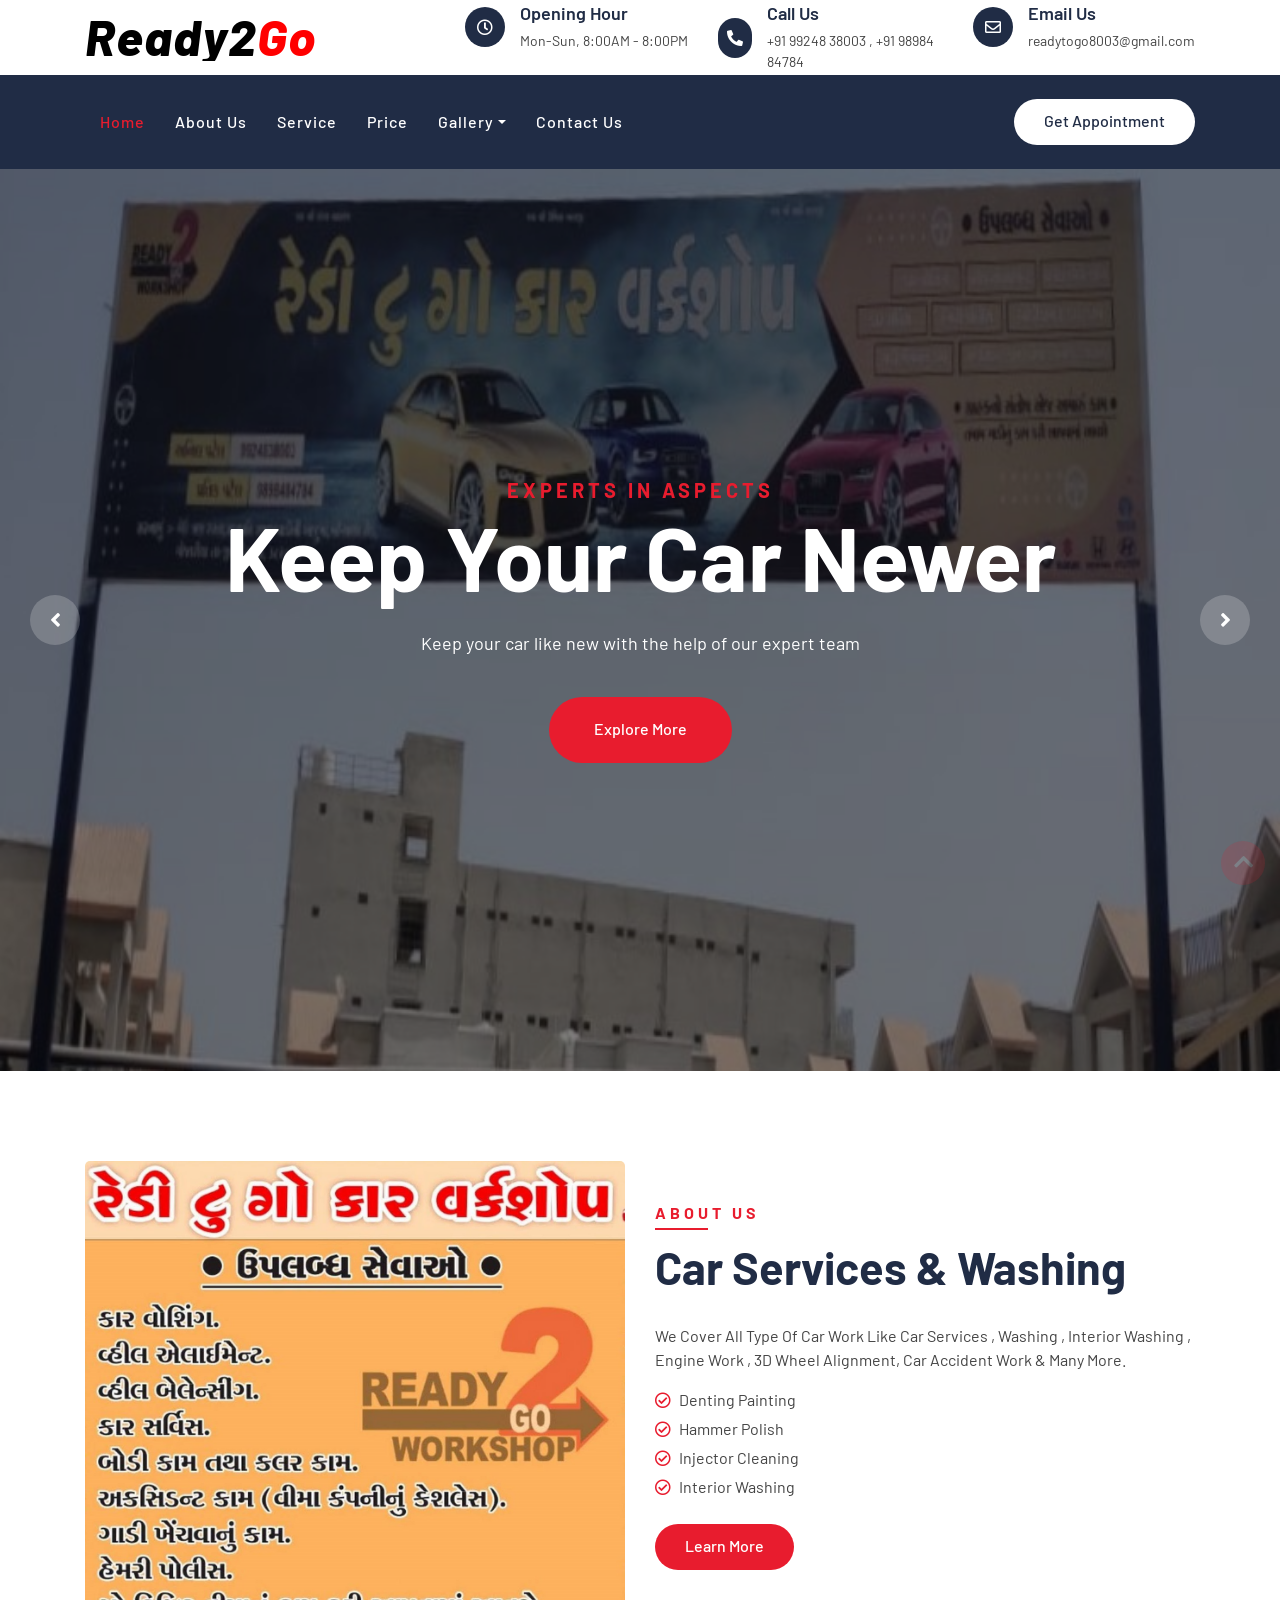
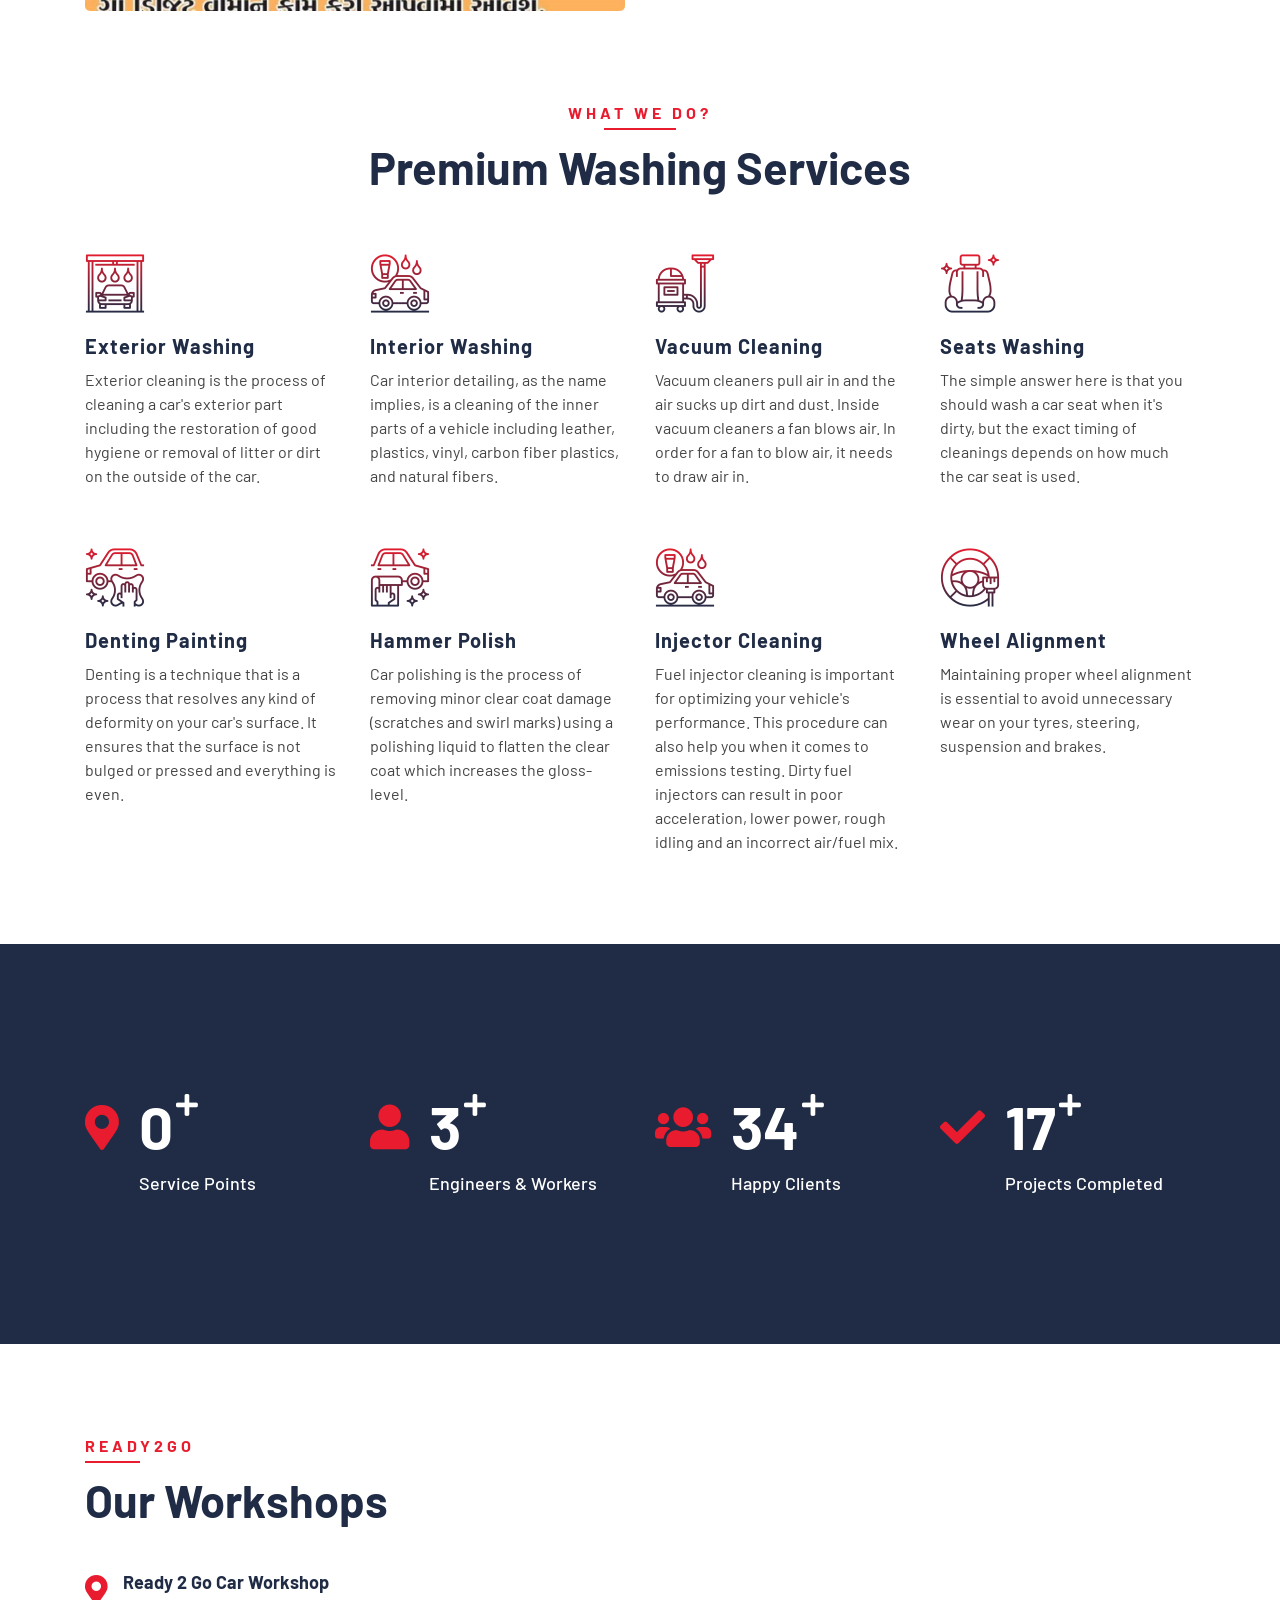
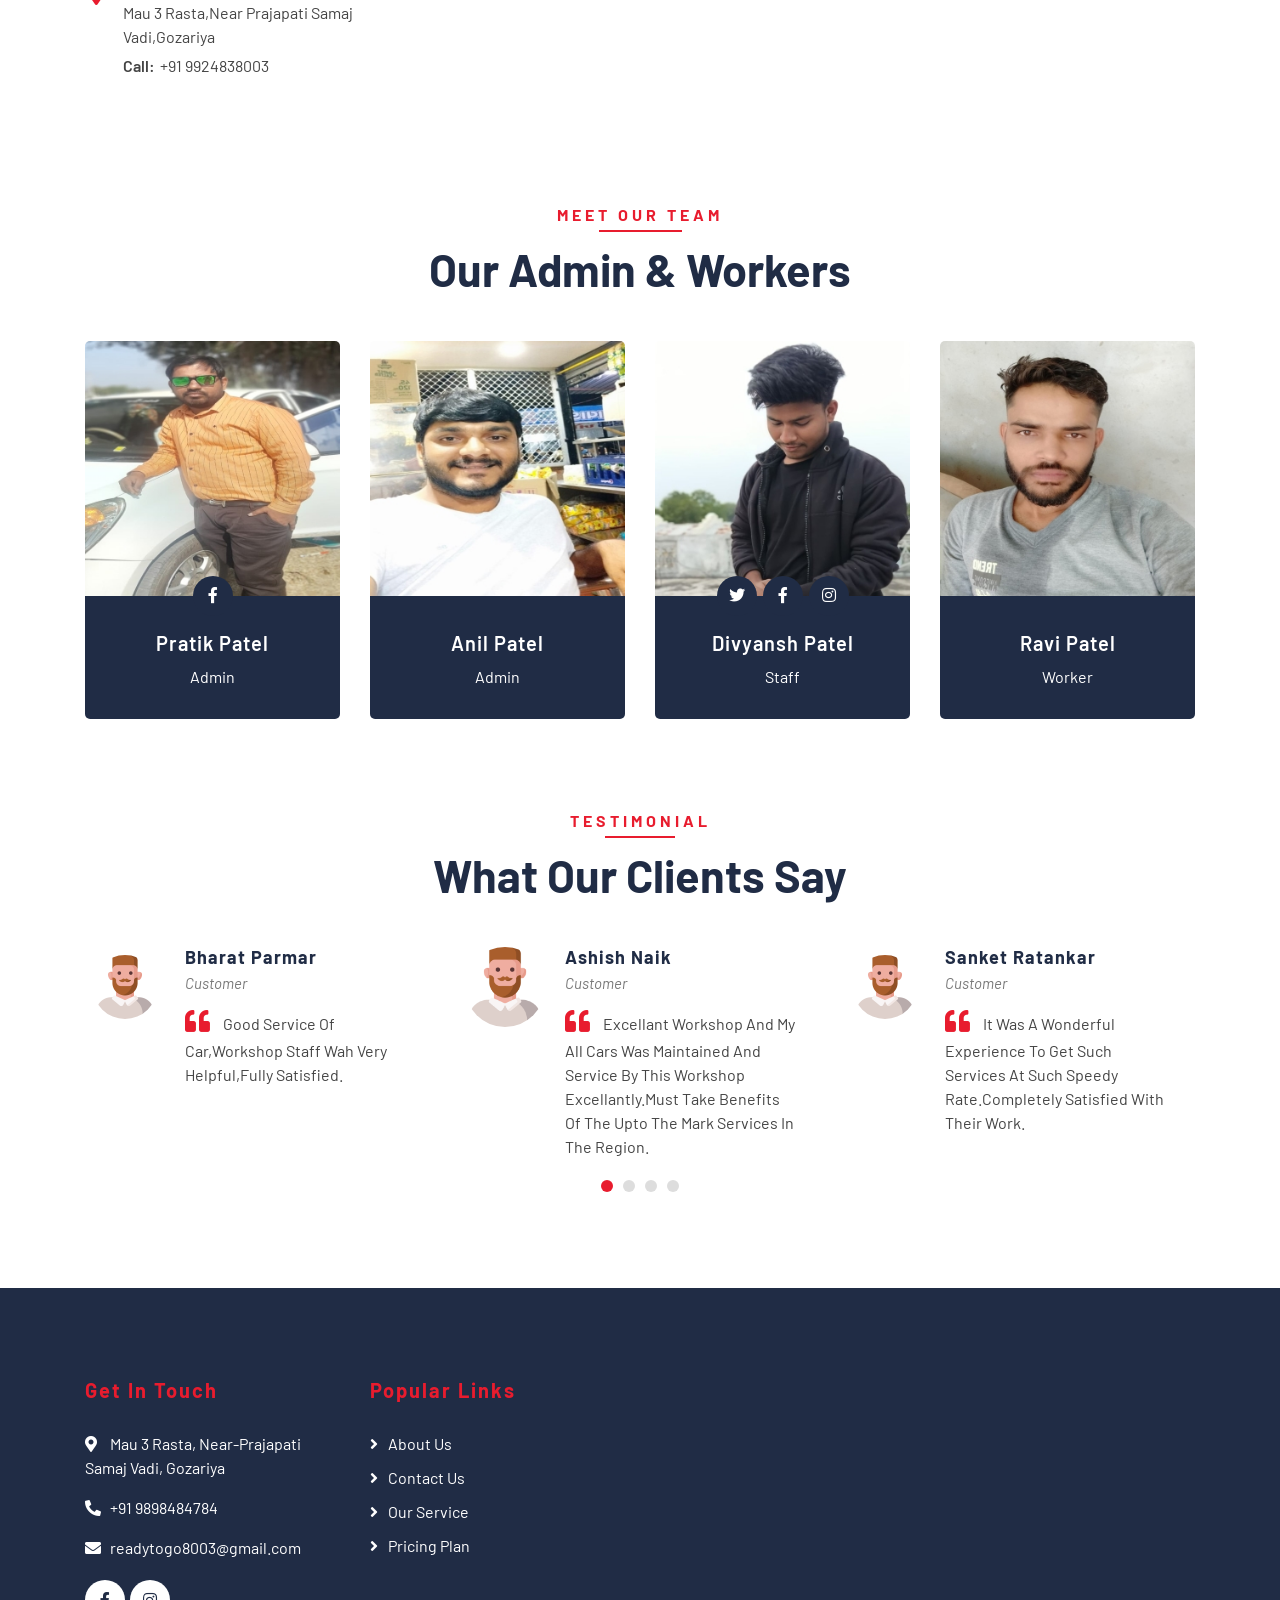
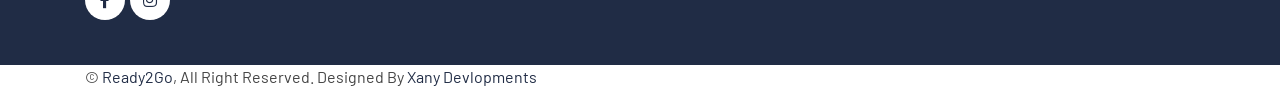
<file: index.html>
<!DOCTYPE html>
<html lang="en">
    <head>
          <!-- Tab image-->
        <link rel="icon" href="img/icon.png">
        <meta charset="utf-8">
        <title>Ready2Go</title>
        <meta content="width=device-width, initial-scale=1.0" name="viewport">
        <meta content="Free Website Template" name="keywords">
        <meta content="Free Website Template" name="description">

        <!-- Favicon -->
        <link href="img/favicon.ico" rel="icon">

        <!-- Google Font -->
        <link href="https://fonts.googleapis.com/css2?family=Barlow:wght@400;500;600;700;800;900&display=swap" rel="stylesheet"> 
        
        <!-- CSS Libraries -->
        <link href="https://stackpath.bootstrapcdn.com/bootstrap/4.4.1/css/bootstrap.min.css" rel="stylesheet">
        <link href="https://cdnjs.cloudflare.com/ajax/libs/font-awesome/5.10.0/css/all.min.css" rel="stylesheet">
        <link href="lib/flaticon/font/flaticon.css" rel="stylesheet">
        <link href="lib/animate/animate.min.css" rel="stylesheet">
        <link href="lib/owlcarousel/assets/owl.carousel.min.css" rel="stylesheet">

        <!-- Template Stylesheet -->
        <link href="css/style.css" rel="stylesheet">
    </head>

    <body>
        <!-- Top Bar Start -->
        <div class="top-bar">
            <div class="container">
                <div class="row align-items-center">
                    <div class="col-lg-4 col-md-12">
                        <div class="logo">
                            <a href="index.html">
                                <h1>Ready2<span>Go</span></h1>
                                <!-- <img src="img/logo.jpg" alt="Logo"> -->
                            </a>
                        </div>
                    </div>
                    <div class="col-lg-8 col-md-7 d-none d-lg-block">
                        <div class="row">
                            <div class="col-4">
                                <div class="top-bar-item">
                                    <div class="top-bar-icon">
                                        <i class="far fa-clock"></i>
                                    </div>
                                    <div class="top-bar-text">
                                        <h3>Opening Hour</h3>
                                        <p>Mon-Sun, 8:00AM - 8:00PM</p>
                                    </div>
                                </div>
                            </div>
                            <div class="col-4">
                                <div class="top-bar-item">
                                    <div class="top-bar-icon">
                                        <i class="fa fa-phone-alt"></i>
                                    </div>
                                    <div class="top-bar-text">
                                        <h3>Call Us</h3>
                                        <p>+91 99248 38003 , +91 98984 84784</p>
                                    </div>
                                </div>
                            </div>
                            <div class="col-4">
                                <div class="top-bar-item">
                                    <div class="top-bar-icon">
                                        <i class="far fa-envelope"></i>
                                    </div>
                                    <div class="top-bar-text">
                                        <h3>Email Us</h3>
                                        <p>readytogo8003@gmail.com</p>
                                    </div>
                                </div>
                            </div>
                        </div>
                    </div>
                </div>
            </div>
        </div>
        <!-- Top Bar End -->

        <!-- Nav Bar Start -->
        <div class="nav-bar">
            <div class="container">
                <nav class="navbar navbar-expand-lg bg-dark navbar-dark">
                    <a href="#" class="navbar-brand">MENU</a>
                    <button type="button" class="navbar-toggler" data-toggle="collapse" data-target="#navbarCollapse">
                        <span class="navbar-toggler-icon"></span>
                    </button>

                    <div class="collapse navbar-collapse justify-content-between" id="navbarCollapse">
                        <div class="navbar-nav mr-auto">
                            <a href="index.html" class="nav-item nav-link active">Home</a>
                            <a href="about.html" class="nav-item nav-link">About Us</a>
                            <a href="service.html" class="nav-item nav-link">Service</a>
                            <a href="price.html" class="nav-item nav-link">Price</a>
                            <div class="nav-item dropdown">
                                <a href="#" class="nav-link dropdown-toggle" data-toggle="dropdown">Gallery</a>
                                <div class="dropdown-menu">
                                    <a href="blog.html" class="dropdown-item">Blog Grid</a>
                                    <a href="team.html" class="dropdown-item">Team Member</a>
                                </div>
                            </div>
                            <a href="contact.html" class="nav-item nav-link">Contact Us</a>
                        </div>
                        <div class="ml-auto">
                            <a class="btn btn-custom" href="#">Get Appointment</a>
                        </div>
                    </div>
                </nav>
            </div>
        </div>
        <!-- Nav Bar End -->


        <!-- Carousel Start -->
        <div class="carousel">
            <div class="container-fluid">
                <div class="owl-carousel">
                    <div class="carousel-item">
                        <div class="carousel-img">
                            <img src="img/mai.jpg" alt="Image">
                        </div>
                        <div class="carousel-text">
                            <h3>Experts In Aspects</h3>
                            <h1>Keep your Car Newer</h1>
                            <p>
                                Keep your car like new with the help of our expert team
                            </p>
                            <a class="btn btn-custom" href="">Explore More</a>
                        </div>
                    </div>
                    <div class="carousel-item">
                        <div class="carousel-img">
                            <img src="img/carousel-2.jpg" alt="Image">
                        </div>
                        <div class="carousel-text">
                            <h3>Experts In Aspects</h3>
                            <h1>Quality service for you</h1>
                            <p>
                                You will get the best quality service from our side
                            </p>
                            <a class="btn btn-custom" href="">Explore More</a>
                        </div>
                    </div>
                    <div class="carousel-item">
                        <div class="carousel-img">
                            <img src="img/carousel-3.jpg" alt="Image">
                        </div>
                        <div class="carousel-text">
                            <h3>Experts In Aspects</h3>
                            <h1>Exterior & Interior Washing</h1>
                            <p>
                                Will make your car shine like a brand new car
                            </p>
                            <a class="btn btn-custom" href="">Explore More</a>
                        </div>
                    </div>
                </div>
            </div>
        </div>
        <!-- Carousel End -->
        

        <!-- About Start -->
        <div class="about">
            <div class="container">
                <div class="row align-items-center">
                    <div class="col-lg-6">
                        <div class="about-img">
                            <img src="img/2022-08-04.jpg" alt="Image">
                        </div>
                    </div>
                    <div class="col-lg-6">
                        <div class="section-header text-left">
                            <p>About Us</p>
                            <h2>Car Services & Washing</h2>
                        </div>
                        <div class="about-content">
                            <p>
                                We Cover All Type Of Car Work Like Car Services , Washing , Interior Washing , Engine Work , 3D Wheel Alignment, Car Accident Work & Many More.
                            </p>
                            <ul>
                                <li><i class="far fa-check-circle"></i>Denting Painting</li>
                                <li><i class="far fa-check-circle"></i>Hammer Polish</li>
                                <li><i class="far fa-check-circle"></i>Injector Cleaning</li>
                                <li><i class="far fa-check-circle"></i>Interior Washing</li>
                            </ul>
                            <a class="btn btn-custom" href="">Learn More</a>
                        </div>
                    </div>
                </div>
            </div>
        </div>
        <!-- About End -->


        <!-- Service Start -->
        <div class="service">
            <div class="container">
                <div class="section-header text-center">
                    <p>What We Do?</p>
                    <h2>Premium Washing Services</h2>
                </div>
                <div class="row">
                    <div class="col-lg-3 col-md-6">
                        <div class="service-item">
                            <i class="flaticon-car-wash-1"></i>
                            <h3>Exterior Washing</h3>
                            <p>Exterior cleaning is the process of cleaning a car's exterior part including the restoration of good hygiene or removal of litter or dirt on the outside of the car.</p>
                        </div>
                    </div>
                    <div class="col-lg-3 col-md-6">
                        <div class="service-item">
                            <i class="flaticon-car-wash"></i>
                            <h3>Interior Washing</h3>
                            <p>Car interior detailing, as the name implies, is a cleaning of the inner parts of a vehicle including leather, plastics, vinyl, carbon fiber plastics, and natural fibers.</p>
                        </div>
                    </div>
                    <div class="col-lg-3 col-md-6">
                        <div class="service-item">
                            <i class="flaticon-vacuum-cleaner"></i>
                            <h3>Vacuum Cleaning</h3>
                            <p>Vacuum cleaners pull air in and the air sucks up dirt and dust. Inside vacuum cleaners a fan blows air. In order for a fan to blow air, it needs to draw air in. </p>
                        </div>
                    </div>
                    <div class="col-lg-3 col-md-6">
                        <div class="service-item">
                            <i class="flaticon-seat"></i>
                            <h3>Seats Washing</h3>
                            <p>The simple answer here is that you should wash a car seat when it's dirty, but the exact timing of cleanings depends on how much the car seat is used.</p>
                        </div>
                    </div>
                    <div class="col-lg-3 col-md-6">
                        <div class="service-item">
                            <i class="flaticon-car-service"></i>
                            <h3>Denting Painting</h3>
                            <p>Denting is a technique that is a process that resolves any kind of deformity on your car's surface. It ensures that the surface is not bulged or pressed and everything is even.</p>
                        </div>
                    </div>
                    <div class="col-lg-3 col-md-6">
                        <div class="service-item">
                            <i class="flaticon-car-service-2"></i>
                            <h3>Hammer Polish</h3>
                            <p>Car polishing is the process of removing minor clear coat damage (scratches and swirl marks) using a polishing liquid to flatten the clear coat which increases the gloss-level.</p>
                        </div>
                    </div>
                    <div class="col-lg-3 col-md-6">
                        <div class="service-item">
                            <i class="flaticon-car-wash"></i>
                            <h3>Injector Cleaning</h3>
                            <p>Fuel injector cleaning is important for optimizing your vehicle's performance. This procedure can also help you when it comes to emissions testing. Dirty fuel injectors can result in poor acceleration, lower power, rough idling and an incorrect air/fuel mix.</p>
                        </div>
                    </div>
                    <div class="col-lg-3 col-md-6">
                        <div class="service-item">
                            <i class="flaticon-brush-1"></i>
                            <h3>Wheel Alignment</h3>
                            <p> Maintaining proper wheel alignment is essential to avoid unnecessary wear on your tyres, steering, suspension and brakes.</p>
                        </div>
                    </div>
                </div>
            </div>
        </div>
        <!-- Service End -->
        
        
        <!-- Facts Start -->
        <div class="facts" data-parallax="scroll" data-image-src="img/facts.jpg">
            <div class="container">
                <div class="row">
                    <div class="col-lg-3 col-md-6">
                        <div class="facts-item">
                            <i class="fa fa-map-marker-alt"></i>
                            <div class="facts-text">
                                <h3 data-toggle="counter-up">1</h3>
                                <p>Service Points</p>
                            </div>
                        </div>
                    </div>
                    <div class="col-lg-3 col-md-6">
                        <div class="facts-item">
                            <i class="fa fa-user"></i>
                            <div class="facts-text">
                                <h3 data-toggle="counter-up">10</h3>
                                <p>Engineers & Workers</p>
                            </div>
                        </div>
                    </div>
                    <div class="col-lg-3 col-md-6">
                        <div class="facts-item">
                            <i class="fa fa-users"></i>
                            <div class="facts-text">
                                <h3 data-toggle="counter-up">100</h3>
                                <p>Happy Clients</p>
                            </div>
                        </div>
                    </div>
                    <div class="col-lg-3 col-md-6">
                        <div class="facts-item">
                            <i class="fa fa-check"></i>
                            <div class="facts-text">
                                <h3 data-toggle="counter-up">50</h3>
                                <p>Projects Completed</p>
                            </div>
                        </div>
                    </div>
                </div>
            </div>
        </div>
        <!-- Facts End -->
        
        
        
        <!-- Location Start -->
        <div class="location">
            <div class="container">
                <div class="row">
                    <div class="col-lg-7">
                        <div class="section-header text-left">
                            <p>Ready2Go</p>
                            <h2>Our Workshops</h2>
                        </div>
                        <div class="row">
                            <div class="col-md-6">
                                <div class="location-item">
                                    <i class="fa fa-map-marker-alt"></i>
                                    <div class="location-text">
                                        <h3>Ready 2 Go Car Workshop</h3>
                                        <p>Mau 3 Rasta,Near Prajapati Samaj Vadi,Gozariya </p>
                                        <p><strong>Call:</strong>+91 9924838003</p>
                                    </div>
                                </div>
                            </div>
                            </div>
                        </div>
                    </div>
                    </div>
                </div>
            </div>
        </div>
        <!-- Location End -->


        <!-- Team Start -->
        <div class="team">
            <div class="container">
                <div class="section-header text-center">
                    <p>Meet Our Team</p>
                    <h2>Our Admin & Workers</h2>
                </div>
                <div class="row">
                    <div class="col-lg-3 col-md-6">
                        <div class="team-item">
                            <div class="team-img">
                                <img src="img/pratik.jpg" alt="Team Image">
                            </div>
                            <div class="team-text">
                                <h2>Pratik Patel</h2>
                                <p>Admin</p>
                                <div class="team-social">
                                    <a href="https://www.facebook.com/profile.php?id=100043543566608"><i class="fab fa-facebook-f"></i></a>
                                </div>
                            </div>
                        </div>
                    </div>
                    <div class="col-lg-3 col-md-6">
                        <div class="team-item">
                            <div class="team-img">
                                <img src="img/anil.jpg" alt="Team Image">
                            </div>
                            <div class="team-text">
                                <h2>Anil Patel</h2>
                                <p>Admin</p>
                                <div class="team-social">
                                </div>
                            </div>
                        </div>
                    </div>
                    <div class="col-lg-3 col-md-6">
                        <div class="team-item">
                            <div class="team-img">
                                <img src="img/div (1).jpg" alt="Team Image">
                            </div>
                            <div class="team-text">
                                <h2>Divyansh Patel</h2>
                                <p>Staff</p>
                                <div class="team-social">
                                    <a href="https://twitter.com/Divyansh141202?t=Oa2D4belzJZNE8F2DGYMAw&s=09"><i class="fab fa-twitter"></i></a>
                                    <a href="https://www.facebook.com/divyansh.patel.35325"><i class="fab fa-facebook-f"></i></a>
                                    <a href="https://instagram.com/divyansh.patel_41kp?igshid=YmMyMTA2M2Y="><i class="fab fa-instagram"></i></a>
                                </div>
                            </div>
                        </div>
                    </div>
                    <div class="col-lg-3 col-md-6">
                        <div class="team-item">
                            <div class="team-img">
                                <img src="img/ravi.jpg" alt="Team Image">
                            </div>
                            <div class="team-text">
                                <h2>Ravi Patel</h2>
                                <p>Worker</p>
                                <div class="team-social">
                                </div>
                            </div>
                        </div>
                    </div>
                </div>
            </div>
        </div>
        <!-- Team End -->
        
        
        <!-- Testimonial Start -->
        <div class="testimonial">
            <div class="container">
                <div class="section-header text-center">
                    <p>Testimonial</p>
                    <h2>What our clients say</h2>
                </div>
                <div class="owl-carousel testimonials-carousel">
                    <div class="testimonial-item">
                        <img src="img/client.png" alt="Image">
                        <div class="testimonial-text">
                            <h3>Ashish Naik</h3>
                            <h4>Customer</h4>
                            <p>
                                Excellant Workshop And My All Cars Was Maintained And Service By This Workshop Excellantly.Must Take Benefits Of The Upto The Mark Services In The Region.
                            </p>
                        </div>
                    </div>
                    <div class="testimonial-item">
                        <img src="img/client.png" alt="Image">
                        <div class="testimonial-text">
                            <h3>Sanket Ratankar</h3>
                            <h4>Customer</h4>
                            <p>
                                It Was A Wonderful Experience To Get Such Services At Such Speedy Rate.Completely Satisfied With Their Work.
                            </p>
                        </div>
                    </div>
                    <div class="testimonial-item">
                        <img src="img/client.png" alt="Image">
                        <div class="testimonial-text">
                            <h3>Vansh Patel</h3>
                            <h4>Customer</h4>
                            <p>
                                Very Good Service,Impressed With Staff behaviour.
                            </p>
                        </div>
                    </div>
                    <div class="testimonial-item">
                        <img src="img/client.png" alt="Image">
                        <div class="testimonial-text">
                            <h3>Bharat Parmar</h3>
                            <h4>Customer</h4>
                            <p>
                                Good Service Of Car,Workshop Staff Wah Very Helpful,Fully Satisfied.
                            </p>
                        </div>
                    </div>
                </div>
            </div>
        </div>
        <!-- Testimonial End -->


        <!-- Footer Start -->
        <div class="footer">
            <div class="container">
                <div class="row">
                    <div class="col-lg-3 col-md-6">
                        <div class="footer-contact">
                            <h2>Get In Touch</h2>
                            <p><i class="fa fa-map-marker-alt"></i>Mau 3 Rasta, Near-Prajapati Samaj Vadi, Gozariya</p>
                            <p><i class="fa fa-phone-alt"></i>+91 9898484784</p>
                            <p><i class="fa fa-envelope"></i>readytogo8003@gmail.com</p>
                            <div class="footer-social">
                                <a class="btn" href="https://instagram.com/ready2go_car_workshop?igshid=YmMyMTA2M2Y="><i class="fab fa-facebook-f"></i></a>
                                <a class="btn" href="https://www.facebook.com/profile.php?id=100066441548585"><i class="fab fa-instagram"></i></a>
                            </div>
                        </div>
                    </div>
                    <div class="col-lg-3 col-md-6">
                        <div class="footer-link">
                            <h2>Popular Links</h2>
                            <a href="about.html">About Us</a>
                            <a href="contact.html">Contact Us</a>
                            <a href="service.html">Our Service</a>
                            <a href="price.html">Pricing Plan</a>
                        </div>
                    </div>
                    </div>
                </div>
            </div>
            <div class="container copyright">
                <p>&copy; <a href="#">Ready2Go</a>, All Right Reserved. Designed By <a href="https://instagram.com/jaypatel_208">Xany Devlopments</a></p>
            </div>
        </div>
        <!-- Footer End -->
        
        <!-- Back to top button -->
        <a href="#" class="back-to-top"><i class="fa fa-chevron-up"></i></a>
        
        <!-- Pre Loader -->
        <div id="loader" class="show">
            <div class="loader"></div>
        </div>

        <!-- JavaScript Libraries -->
        <script src="https://code.jquery.com/jquery-3.4.1.min.js"></script>
        <script src="https://stackpath.bootstrapcdn.com/bootstrap/4.4.1/js/bootstrap.bundle.min.js"></script>
        <script src="lib/easing/easing.min.js"></script>
        <script src="lib/owlcarousel/owl.carousel.min.js"></script>
        <script src="lib/waypoints/waypoints.min.js"></script>
        <script src="lib/counterup/counterup.min.js"></script>
        
        <!-- Contact Javascript File -->
        <script src="mail/jqBootstrapValidation.min.js"></script>
        <script src="mail/contact.js"></script>

        <!-- Template Javascript -->
        <script src="js/main.js"></script>
    </body>
</html>
</file>
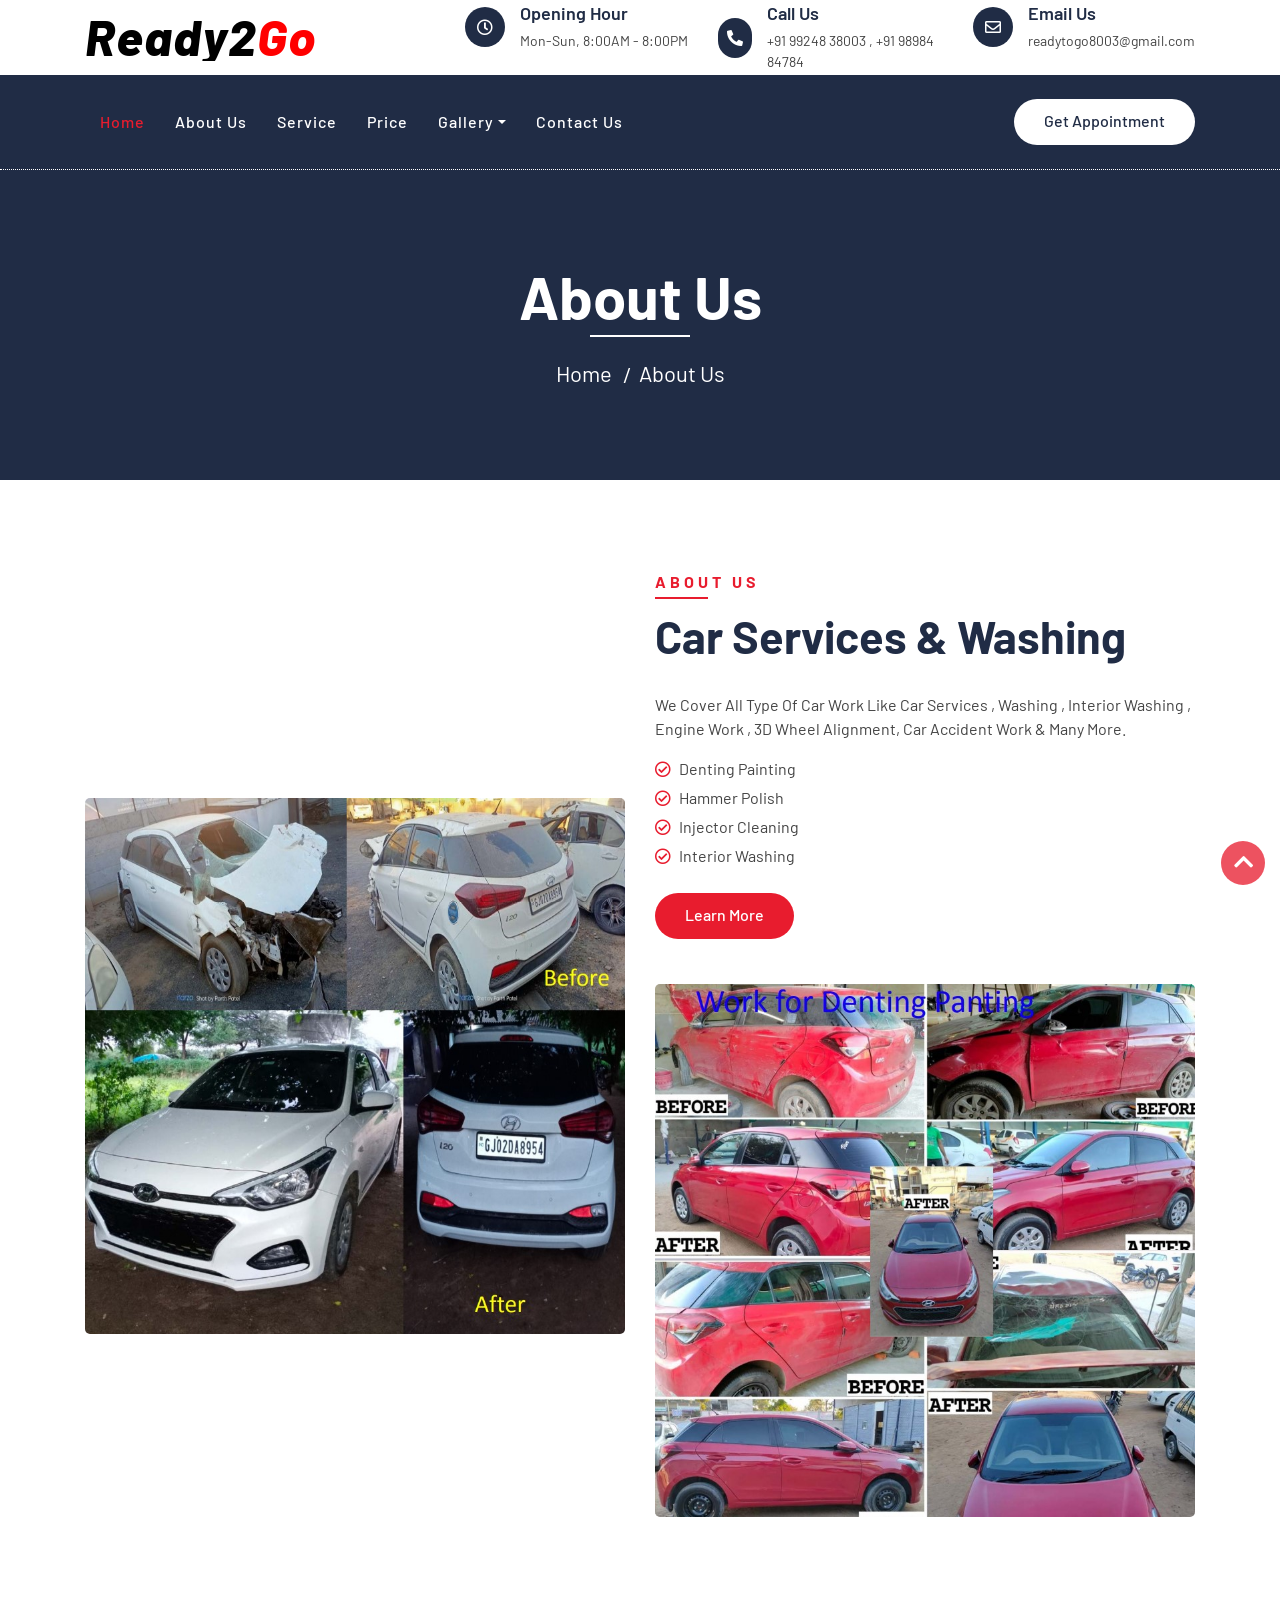
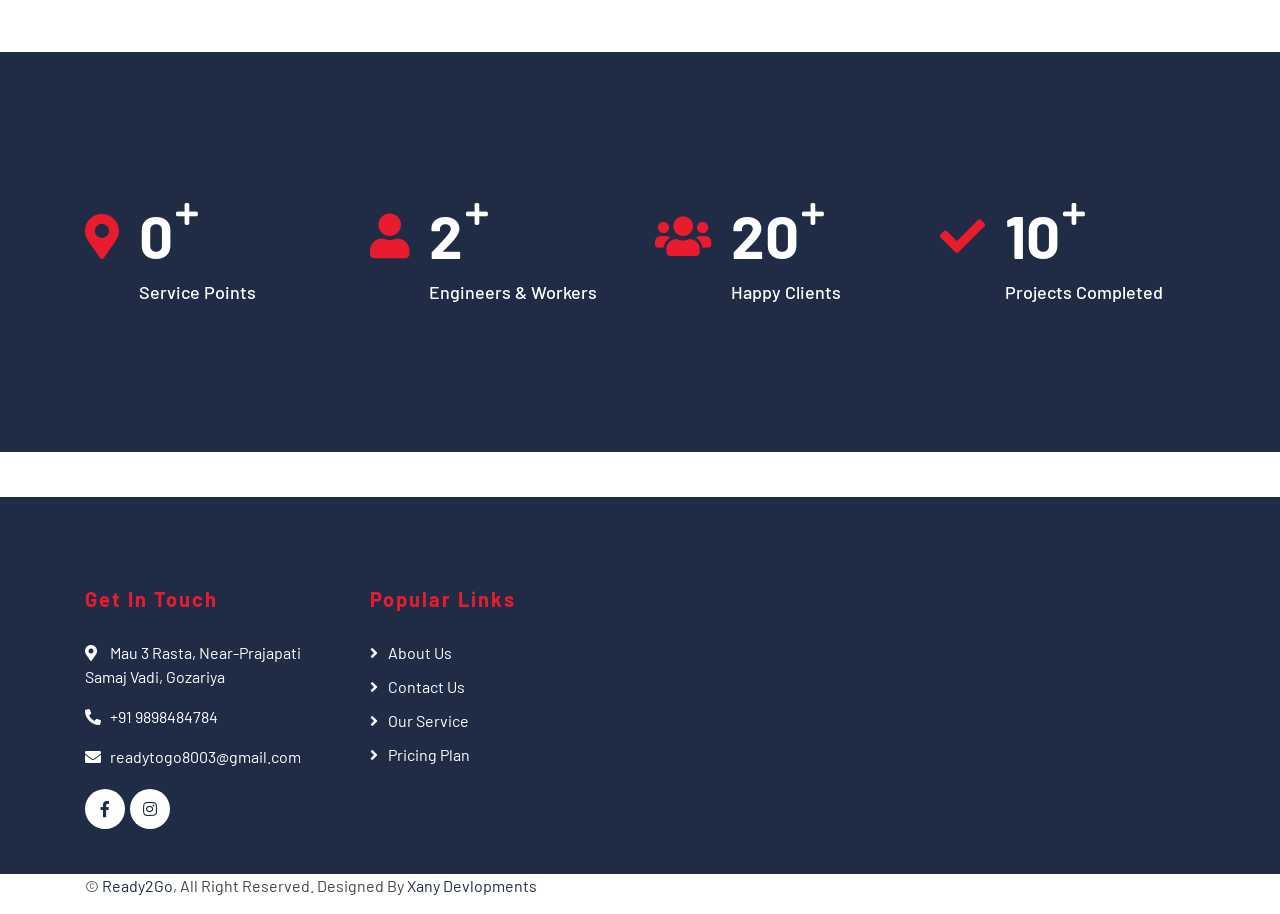
<file: about.html>
<!DOCTYPE html>
<html lang="en">
    <head>
          <!-- Tab image-->
        <link rel="icon" href="img/icon.png">
        <meta charset="utf-8">
        <title>Ready2Go</title>
        <meta content="width=device-width, initial-scale=1.0" name="viewport">
        <meta content="Free Website Template" name="keywords">
        <meta content="Free Website Template" name="description">

        <!-- Favicon -->
        <link href="img/favicon.ico" rel="icon">

        <!-- Google Font -->
        <link href="https://fonts.googleapis.com/css2?family=Barlow:wght@400;500;600;700;800;900&display=swap" rel="stylesheet"> 
        
        <!-- CSS Libraries -->
        <link href="https://stackpath.bootstrapcdn.com/bootstrap/4.4.1/css/bootstrap.min.css" rel="stylesheet">
        <link href="https://cdnjs.cloudflare.com/ajax/libs/font-awesome/5.10.0/css/all.min.css" rel="stylesheet">
        <link href="lib/flaticon/font/flaticon.css" rel="stylesheet">
        <link href="lib/animate/animate.min.css" rel="stylesheet">
        <link href="lib/owlcarousel/assets/owl.carousel.min.css" rel="stylesheet">

        <!-- Template Stylesheet -->
        <link href="css/style.css" rel="stylesheet">
    </head>

    <body>
        <!-- Top Bar Start -->
        <div class="top-bar">
            <div class="container">
                <div class="row align-items-center">
                    <div class="col-lg-4 col-md-12">
                        <div class="logo">
                            <a href="index.html">
                                <h1>Ready2<span>Go</span></h1>
                                <!-- <img src="img/logo.jpg" alt="Logo"> -->
                            </a>
                        </div>
                    </div>
                    <div class="col-lg-8 col-md-7 d-none d-lg-block">
                        <div class="row">
                            <div class="col-4">
                                <div class="top-bar-item">
                                    <div class="top-bar-icon">
                                        <i class="far fa-clock"></i>
                                    </div>
                                    <div class="top-bar-text">
                                        <h3>Opening Hour</h3>
                                        <p>Mon-Sun, 8:00AM - 8:00PM</p>
                                    </div>
                                </div>
                            </div>
                            <div class="col-4">
                                <div class="top-bar-item">
                                    <div class="top-bar-icon">
                                        <i class="fa fa-phone-alt"></i>
                                    </div>
                                    <div class="top-bar-text">
                                        <h3>Call Us</h3>
                                        <p>+91 99248 38003 , +91 98984 84784</p>
                                    </div>
                                </div>
                            </div>
                            <div class="col-4">
                                <div class="top-bar-item">
                                    <div class="top-bar-icon">
                                        <i class="far fa-envelope"></i>
                                    </div>
                                    <div class="top-bar-text">
                                        <h3>Email Us</h3>
                                        <p>readytogo8003@gmail.com</p>
                                    </div>
                                </div>
                            </div>
                        </div>
                    </div>
                </div>
            </div>
        </div>
        <!-- Top Bar End -->

        <!-- Nav Bar Start -->
        <div class="nav-bar">
            <div class="container">
                <nav class="navbar navbar-expand-lg bg-dark navbar-dark">
                    <a href="#" class="navbar-brand">MENU</a>
                    <button type="button" class="navbar-toggler" data-toggle="collapse" data-target="#navbarCollapse">
                        <span class="navbar-toggler-icon"></span>
                    </button>

                    <div class="collapse navbar-collapse justify-content-between" id="navbarCollapse">
                        <div class="navbar-nav mr-auto">
                            <a href="index.html" class="nav-item nav-link active">Home</a>
                            <a href="about.html" class="nav-item nav-link">About Us</a>
                            <a href="service.html" class="nav-item nav-link">Service</a>
                            <a href="price.html" class="nav-item nav-link">Price</a>
                            <div class="nav-item dropdown">
                                <a href="#" class="nav-link dropdown-toggle" data-toggle="dropdown">Gallery</a>
                                <div class="dropdown-menu">
                                    <a href="blog.html" class="dropdown-item">Blog Grid</a>
                                    <a href="team.html" class="dropdown-item">Team Member</a>
                                </div>
                            </div>
                            <a href="contact.html" class="nav-item nav-link">Contact Us</a>
                        </div>
                        <div class="ml-auto">
                            <a class="btn btn-custom" href="#">Get Appointment</a>
                        </div>
                    </div>
                </nav>
            </div>
        </div>
        <!-- Nav Bar End -->
        
        
        <!-- Page Header Start -->
        <div class="page-header">
            <div class="container">
                <div class="row">
                    <div class="col-12">
                        <h2>About Us</h2>
                    </div>
                    <div class="col-12">
                        <a href="">Home</a>
                        <a href="">About Us</a>
                    </div>
                </div>
            </div>
        </div>
        <!-- Page Header End -->
        

        <!-- About Start -->
        <div class="about">
            <div class="container">
                <div class="row align-items-center">
                    <div class="col-lg-6">
                        <div class="about-img">
                            <img src="img/ABOU2.jpg" alt="Image">
                        </div>
                    </div>
                    <div class="col-lg-6">
                        <div class="section-header text-left">
                            <p>About Us</p>
                            <h2>Car Services & Washing</h2>
                        </div>
                        <div class="about-content">
                            <p>
                                We Cover All Type Of Car Work Like Car Services , Washing , Interior Washing , Engine Work , 3D Wheel Alignment, Car Accident Work & Many More.
                            </p>
                            <ul>
                                <li><i class="far fa-check-circle"></i>Denting Painting</li>
                                <li><i class="far fa-check-circle"></i>Hammer Polish</li>
                                <li><i class="far fa-check-circle"></i>Injector Cleaning</li>
                                <li><i class="far fa-check-circle"></i>Interior Washing</li>
                            </ul>
                            <a class="btn btn-custom" href="">Learn More</a>
                            <div class="about">
                                <div class="container">
                                    <div class="row align-items-center">
                                        <div class="col-lg-15">
                                            <div class="about-img">
                                                <img src="img/ABOU3.jpg" alt="Image">
                                            </div>
                                            </div>
                                            </div>
                                            </div>
                                            </div>
                        </div>
                    </div>
                </div>
            </div>
        </div>
        <!-- About End -->
        
        
        <!-- Facts Start -->
        <div class="facts" data-parallax="scroll" data-image-src="img/facts.jpg">
            <div class="container">
                <div class="row">
                    <div class="col-lg-3 col-md-6">
                        <div class="facts-item">
                            <i class="fa fa-map-marker-alt"></i>
                            <div class="facts-text">
                                <h3 data-toggle="counter-up">1</h3>
                                <p>Service Points</p>
                            </div>
                        </div>
                    </div>
                    <div class="col-lg-3 col-md-6">
                        <div class="facts-item">
                            <i class="fa fa-user"></i>
                            <div class="facts-text">
                                <h3 data-toggle="counter-up">10</h3>
                                <p>Engineers & Workers</p>
                            </div>
                        </div>
                    </div>
                    <div class="col-lg-3 col-md-6">
                        <div class="facts-item">
                            <i class="fa fa-users"></i>
                            <div class="facts-text">
                                <h3 data-toggle="counter-up">100</h3>
                                <p>Happy Clients</p>
                            </div>
                        </div>
                    </div>
                    <div class="col-lg-3 col-md-6">
                        <div class="facts-item">
                            <i class="fa fa-check"></i>
                            <div class="facts-text">
                                <h3 data-toggle="counter-up">50</h3>
                                <p>Projects Completed</p>
                            </div>
                        </div>
                    </div>
                </div>
            </div>
        </div>
        <!-- Facts End -->
         <!-- Footer Start -->
         <div class="footer">
            <div class="container">
                <div class="row">
                    <div class="col-lg-3 col-md-6">
                        <div class="footer-contact">
                            <h2>Get In Touch</h2>
                            <p><i class="fa fa-map-marker-alt"></i>Mau 3 Rasta, Near-Prajapati Samaj Vadi, Gozariya</p>
                            <p><i class="fa fa-phone-alt"></i>+91 9898484784</p>
                            <p><i class="fa fa-envelope"></i>readytogo8003@gmail.com</p>
                            <div class="footer-social">
                                <a class="btn" href="https://instagram.com/ready2go_car_workshop?igshid=YmMyMTA2M2Y="><i class="fab fa-facebook-f"></i></a>
                                <a class="btn" href="https://www.facebook.com/profile.php?id=100066441548585"><i class="fab fa-instagram"></i></a>
                            </div>
                        </div>
                    </div>
                    <div class="col-lg-3 col-md-6">
                        <div class="footer-link">
                            <h2>Popular Links</h2>
                            <a href="about.html">About Us</a>
                            <a href="contact.html">Contact Us</a>
                            <a href="service.html">Our Service</a>
                            <a href="price.html">Pricing Plan</a>
                        </div>
                    </div>
                    </div>
                </div>
            </div>
            <div class="container copyright">
                <p>&copy; <a href="#">Ready2Go</a>, All Right Reserved. Designed By <a href="https://instagram.com/jaypatel_208">Xany Devlopments</a></p>
            </div>
        </div>
        <!-- Footer End -->

<!-- Back to top button -->
<a href="#" class="back-to-top"><i class="fa fa-chevron-up"></i></a>

<!-- Pre Loader -->
<div id="loader" class="show">
    <div class="loader"></div>
</div>

<!-- JavaScript Libraries -->
<script src="https://code.jquery.com/jquery-3.4.1.min.js"></script>
<script src="https://stackpath.bootstrapcdn.com/bootstrap/4.4.1/js/bootstrap.bundle.min.js"></script>
<script src="lib/easing/easing.min.js"></script>
<script src="lib/owlcarousel/owl.carousel.min.js"></script>
<script src="lib/waypoints/waypoints.min.js"></script>
<script src="lib/counterup/counterup.min.js"></script>

<!-- Contact Javascript File -->
<script src="mail/jqBootstrapValidation.min.js"></script>
<script src="mail/contact.js"></script>

<!-- Template Javascript -->
<script src="js/main.js"></script>
</body>
</html>
</file>
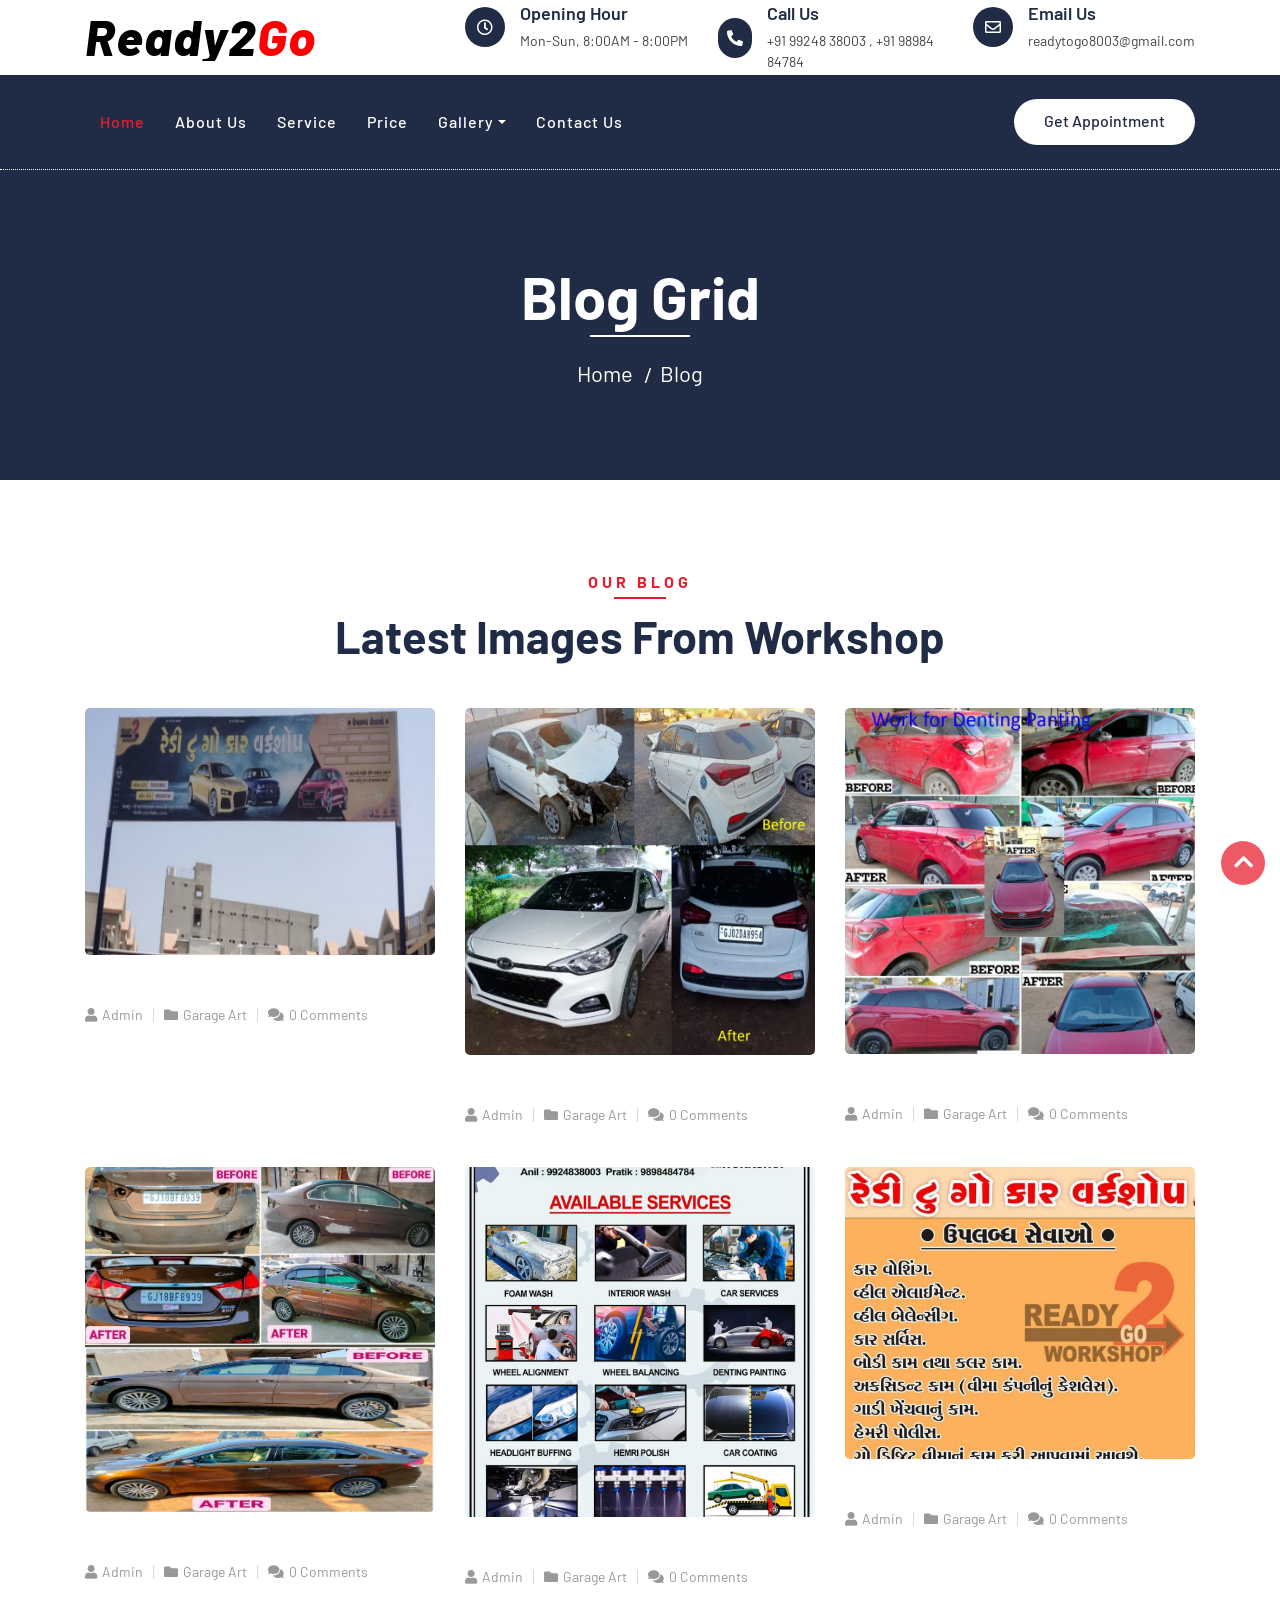
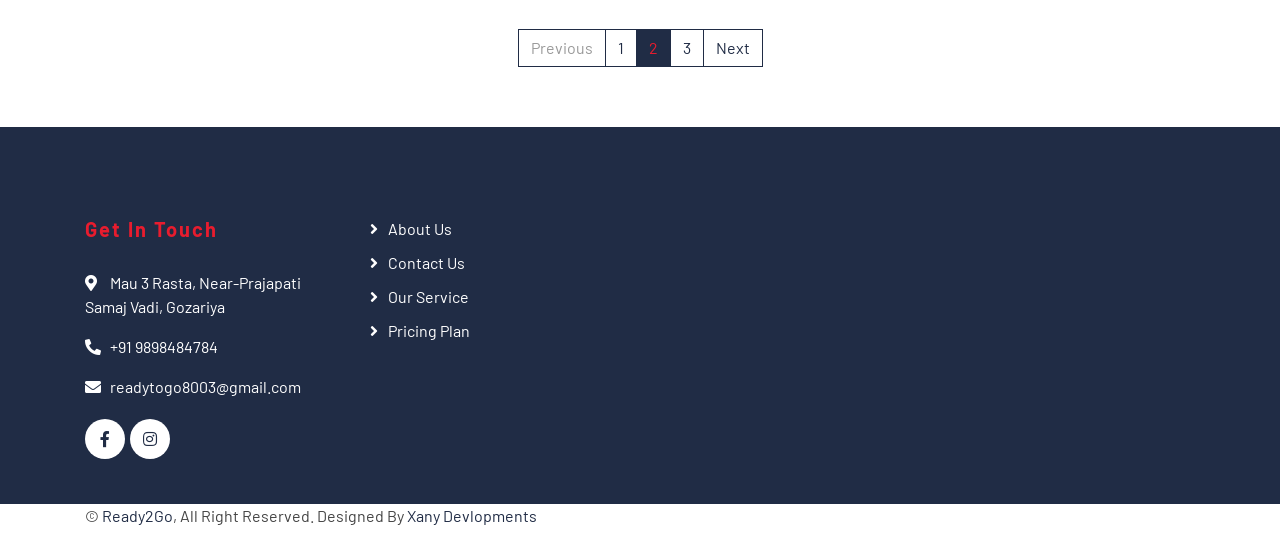
<file: blog.html>
<!DOCTYPE html>
<html lang="en">
    <head>
          <!-- Tab image-->
        <link rel="icon" href="img/icon.png">
        <meta charset="utf-8">
        <title>Ready2Go</title>
        <meta content="width=device-width, initial-scale=1.0" name="viewport">
        <meta content="Free Website Template" name="keywords">
        <meta content="Free Website Template" name="description">

        <!-- Favicon -->
        <link href="img/favicon.ico" rel="icon">

        <!-- Google Font -->
        <link href="https://fonts.googleapis.com/css2?family=Barlow:wght@400;500;600;700;800;900&display=swap" rel="stylesheet"> 
        
        <!-- CSS Libraries -->
        <link href="https://stackpath.bootstrapcdn.com/bootstrap/4.4.1/css/bootstrap.min.css" rel="stylesheet">
        <link href="https://cdnjs.cloudflare.com/ajax/libs/font-awesome/5.10.0/css/all.min.css" rel="stylesheet">
        <link href="lib/flaticon/font/flaticon.css" rel="stylesheet">
        <link href="lib/animate/animate.min.css" rel="stylesheet">
        <link href="lib/owlcarousel/assets/owl.carousel.min.css" rel="stylesheet">

        <!-- Template Stylesheet -->
        <link href="css/style.css" rel="stylesheet">
    </head>

    <body>
        <!-- Top Bar Start -->
        <div class="top-bar">
            <div class="container">
                <div class="row align-items-center">
                    <div class="col-lg-4 col-md-12">
                        <div class="logo">
                            <a href="index.html">
                                <h1>Ready2<span>Go</span></h1>
                                <!-- <img src="img/logo.jpg" alt="Logo"> -->
                            </a>
                        </div>
                    </div>
                    <div class="col-lg-8 col-md-7 d-none d-lg-block">
                        <div class="row">
                            <div class="col-4">
                                <div class="top-bar-item">
                                    <div class="top-bar-icon">
                                        <i class="far fa-clock"></i>
                                    </div>
                                    <div class="top-bar-text">
                                        <h3>Opening Hour</h3>
                                        <p>Mon-Sun, 8:00AM - 8:00PM</p>
                                    </div>
                                </div>
                            </div>
                            <div class="col-4">
                                <div class="top-bar-item">
                                    <div class="top-bar-icon">
                                        <i class="fa fa-phone-alt"></i>
                                    </div>
                                    <div class="top-bar-text">
                                        <h3>Call Us</h3>
                                        <p>+91 99248 38003 , +91 98984 84784</p>
                                    </div>
                                </div>
                            </div>
                            <div class="col-4">
                                <div class="top-bar-item">
                                    <div class="top-bar-icon">
                                        <i class="far fa-envelope"></i>
                                    </div>
                                    <div class="top-bar-text">
                                        <h3>Email Us</h3>
                                        <p>readytogo8003@gmail.com</p>
                                    </div>
                                </div>
                            </div>
                        </div>
                    </div>
                </div>
            </div>
        </div>
        <!-- Top Bar End -->

        <!-- Nav Bar Start -->
        <div class="nav-bar">
            <div class="container">
                <nav class="navbar navbar-expand-lg bg-dark navbar-dark">
                    <a href="#" class="navbar-brand">MENU</a>
                    <button type="button" class="navbar-toggler" data-toggle="collapse" data-target="#navbarCollapse">
                        <span class="navbar-toggler-icon"></span>
                    </button>

                    <div class="collapse navbar-collapse justify-content-between" id="navbarCollapse">
                        <div class="navbar-nav mr-auto">
                            <a href="index.html" class="nav-item nav-link active">Home</a>
                            <a href="about.html" class="nav-item nav-link">About Us</a>
                            <a href="service.html" class="nav-item nav-link">Service</a>
                            <a href="price.html" class="nav-item nav-link">Price</a>
                            <div class="nav-item dropdown">
                                <a href="#" class="nav-link dropdown-toggle" data-toggle="dropdown">Gallery</a>
                                <div class="dropdown-menu">
                                    <a href="blog.html" class="dropdown-item">Blog Grid</a>
                                    <a href="team.html" class="dropdown-item">Team Member</a>
                                </div>
                            </div>
                            <a href="contact.html" class="nav-item nav-link">Contact Us</a>
                        </div>
                        <div class="ml-auto">
                            <a class="btn btn-custom" href="#">Get Appointment</a>
                        </div>
                    </div>
                </nav>
            </div>
        </div>
        <!-- Nav Bar End -->
        
        
        <!-- Page Header Start -->
        <div class="page-header">
            <div class="container">
                <div class="row">
                    <div class="col-12">
                        <h2>Blog Grid</h2>
                    </div>
                    <div class="col-12">
                        <a href="">Home</a>
                        <a href="">Blog</a>
                    </div>
                </div>
            </div>
        </div>
        <!-- Page Header End -->
        
        
        <!-- Blog Start -->
        <div class="blog">
            <div class="container">
                <div class="section-header text-center">
                    <p>Our Blog</p>
                    <h2>Latest Images From Workshop</h2>
                </div>
                <div class="row">
                    <div class="col-lg-4">
                        <div class="blog-item">
                            <div class="blog-img">
                                <img src="img/mai.jpg" alt="Image">
                                <div class="meta-date">
                                    <span>01</span>
                                    <strong>Jan</strong>
                                    <span>2022</span>
                                </div>
                            </div>
                            <div class="blog-text">
                                <h3><a href="#"></a></h3>
                                <p>
                                </p>
                            </div>
                            <div class="blog-meta">
                                <p><i class="fa fa-user"></i><a href="">Admin</a></p>
                                <p><i class="fa fa-folder"></i><a href="">Garage Art</a></p>
                                <p><i class="fa fa-comments"></i><a href="">0 Comments</a></p>
                            </div>
                        </div>
                    </div>
                    <div class="col-lg-4">
                        <div class="blog-item">
                            <div class="blog-img">
                                <img src="img/ABOU2.jpg" alt="Image">
                                <div class="meta-date">
                                    <span>01</span>
                                    <strong>Jan</strong>
                                    <span>2022</span>
                                </div>
                            </div>
                            <div class="blog-text">
                                <h3><a href="#"></a></h3>
                                <p>
                                </p>
                            </div>
                            <div class="blog-meta">
                                <p><i class="fa fa-user"></i><a href="">Admin</a></p>
                                <p><i class="fa fa-folder"></i><a href="">Garage Art</a></p>
                                <p><i class="fa fa-comments"></i><a href="">0 Comments</a></p>
                            </div>
                        </div>
                    </div>
                    <div class="col-lg-4">
                        <div class="blog-item">
                            <div class="blog-img">
                                <img src="img/ABOU3.jpg" alt="Image">
                                <div class="meta-date">
                                    <span>01</span>
                                    <strong>Jan</strong>
                                    <span>2022</span>
                                </div>
                            </div>
                            <div class="blog-text">
                                <h3><a href="#"></a></h3>
                                <p>
                                </p>
                            </div>
                            <div class="blog-meta">
                                <p><i class="fa fa-user"></i><a href="">Admin</a></p>
                                <p><i class="fa fa-folder"></i><a href="">Garage Art</a></p>
                                <p><i class="fa fa-comments"></i><a href="">0 Comments</a></p>
                            </div>
                        </div>
                    </div>
                    <div class="col-lg-4">
                        <div class="blog-item">
                            <div class="blog-img">
                                <img src="img/ANOU4.jpg" alt="Image">
                                <div class="meta-date">
                                    <span>01</span>
                                    <strong>Jan</strong>
                                    <span>2022</span>
                                </div>
                            </div>
                            <div class="blog-text">
                                <h3><a href="#"></a></h3>
                                <p>
                                </p>
                            </div>
                            <div class="blog-meta">
                                <p><i class="fa fa-user"></i><a href="">Admin</a></p>
                                <p><i class="fa fa-folder"></i><a href="">Garage Art</a></p>
                                <p><i class="fa fa-comments"></i><a href="">0 Comments</a></p>
                            </div>
                        </div>
                    </div>
                    <div class="col-lg-4">
                        <div class="blog-item">
                            <div class="blog-img">
                                <img src="img/2021-04-13.jpg" alt="Image">
                                <div class="meta-date">
                                    <span>01</span>
                                    <strong>Jan</strong>
                                    <span>2022</span>
                                </div>
                            </div>
                            <div class="blog-text">
                                <h3><a href="#"></a></h3>
                                <p>
                                </p>
                            </div>
                            <div class="blog-meta">
                                <p><i class="fa fa-user"></i><a href="">Admin</a></p>
                                <p><i class="fa fa-folder"></i><a href="">Garage Art</a></p>
                                <p><i class="fa fa-comments"></i><a href="">0 Comments</a></p>
                            </div>
                        </div>
                    </div>
                    <div class="col-lg-4">
                        <div class="blog-item">
                            <div class="blog-img">
                                <img src="img/2022-08-04.jpg" alt="Image">
                                <div class="meta-date">
                                    <span>01</span>
                                    <strong>Jan</strong>
                                    <span>2022</span>
                                </div>
                            </div>
                            <div class="blog-text">
                                <h3><a href="#"></a></h3>
                                <p>
                                </p>
                            </div>
                            <div class="blog-meta">
                                <p><i class="fa fa-user"></i><a href="">Admin</a></p>
                                <p><i class="fa fa-folder"></i><a href="">Garage Art</a></p>
                                <p><i class="fa fa-comments"></i><a href="">0 Comments</a></p>
                            </div>
                        </div>
                    </div>
                </div>
                <div class="row">
                    <div class="col-12">
                        <ul class="pagination justify-content-center">
                            <li class="page-item disabled"><a class="page-link" href="#">Previous</a></li>
                            <li class="page-item"><a class="page-link" href="#">1</a></li>
                            <li class="page-item active"><a class="page-link" href="#">2</a></li>
                            <li class="page-item"><a class="page-link" href="#">3</a></li>
                            <li class="page-item"><a class="page-link" href="#">Next</a></li>
                        </ul> 
                    </div>
                </div>
            </div>
        </div>
        <!-- Blog End -->


        <!-- Footer Start -->
        <div class="footer">
            <div class="container">
                <div class="row">
                    <div class="col-lg-3 col-md-6">
                        <div class="footer-contact">
                            <h2>Get In Touch</h2>
                            <p><i class="fa fa-map-marker-alt"></i>Mau 3 Rasta, Near-Prajapati Samaj Vadi, Gozariya</p>
                            <p><i class="fa fa-phone-alt"></i>+91 9898484784</p>
                            <p><i class="fa fa-envelope"></i>readytogo8003@gmail.com</p>
                            <div class="footer-social">
                                <a class="btn" href="https://instagram.com/ready2go_car_workshop?igshid=YmMyMTA2M2Y="><i class="fab fa-facebook-f"></i></a>
                                <a class="btn" href="https://www.facebook.com/profile.php?id=100066441548585"><i class="fab fa-instagram"></i></a>
                            </div>
                        </div>
                    </div>
                    <div class="col-lg-3 col-md-6">
                        <div class="footer-link">
                            <a href="about.html">About Us</a>
                            <a href="contact.html">Contact Us</a>
                            <a href="service.html">Our Service</a>
                            <a href="price.html">Pricing Plan</a>
                        </div>
                    </div>
                    </div>
                </div>
            </div>
            <div class="container copyright">
                <p>&copy; <a href="#">Ready2Go</a>, All Right Reserved. Designed By <a href="https://instagram.com/jaypatel_208">Xany Devlopments</a></p>
            </div>
        </div>
        <!-- Footer End -->
        <!-- Back to top button -->
        <a href="#" class="back-to-top"><i class="fa fa-chevron-up"></i></a>
        
        <!-- Pre Loader -->
        <div id="loader" class="show">
            <div class="loader"></div>
        </div>

        <!-- JavaScript Libraries -->
        <script src="https://code.jquery.com/jquery-3.4.1.min.js"></script>
        <script src="https://stackpath.bootstrapcdn.com/bootstrap/4.4.1/js/bootstrap.bundle.min.js"></script>
        <script src="lib/easing/easing.min.js"></script>
        <script src="lib/owlcarousel/owl.carousel.min.js"></script>
        <script src="lib/waypoints/waypoints.min.js"></script>
        <script src="lib/counterup/counterup.min.js"></script>
        
        <!-- Contact Javascript File -->
        <script src="mail/jqBootstrapValidation.min.js"></script>
        <script src="mail/contact.js"></script>

        <!-- Template Javascript -->
        <script src="js/main.js"></script>
    </body>
</html>
</file>
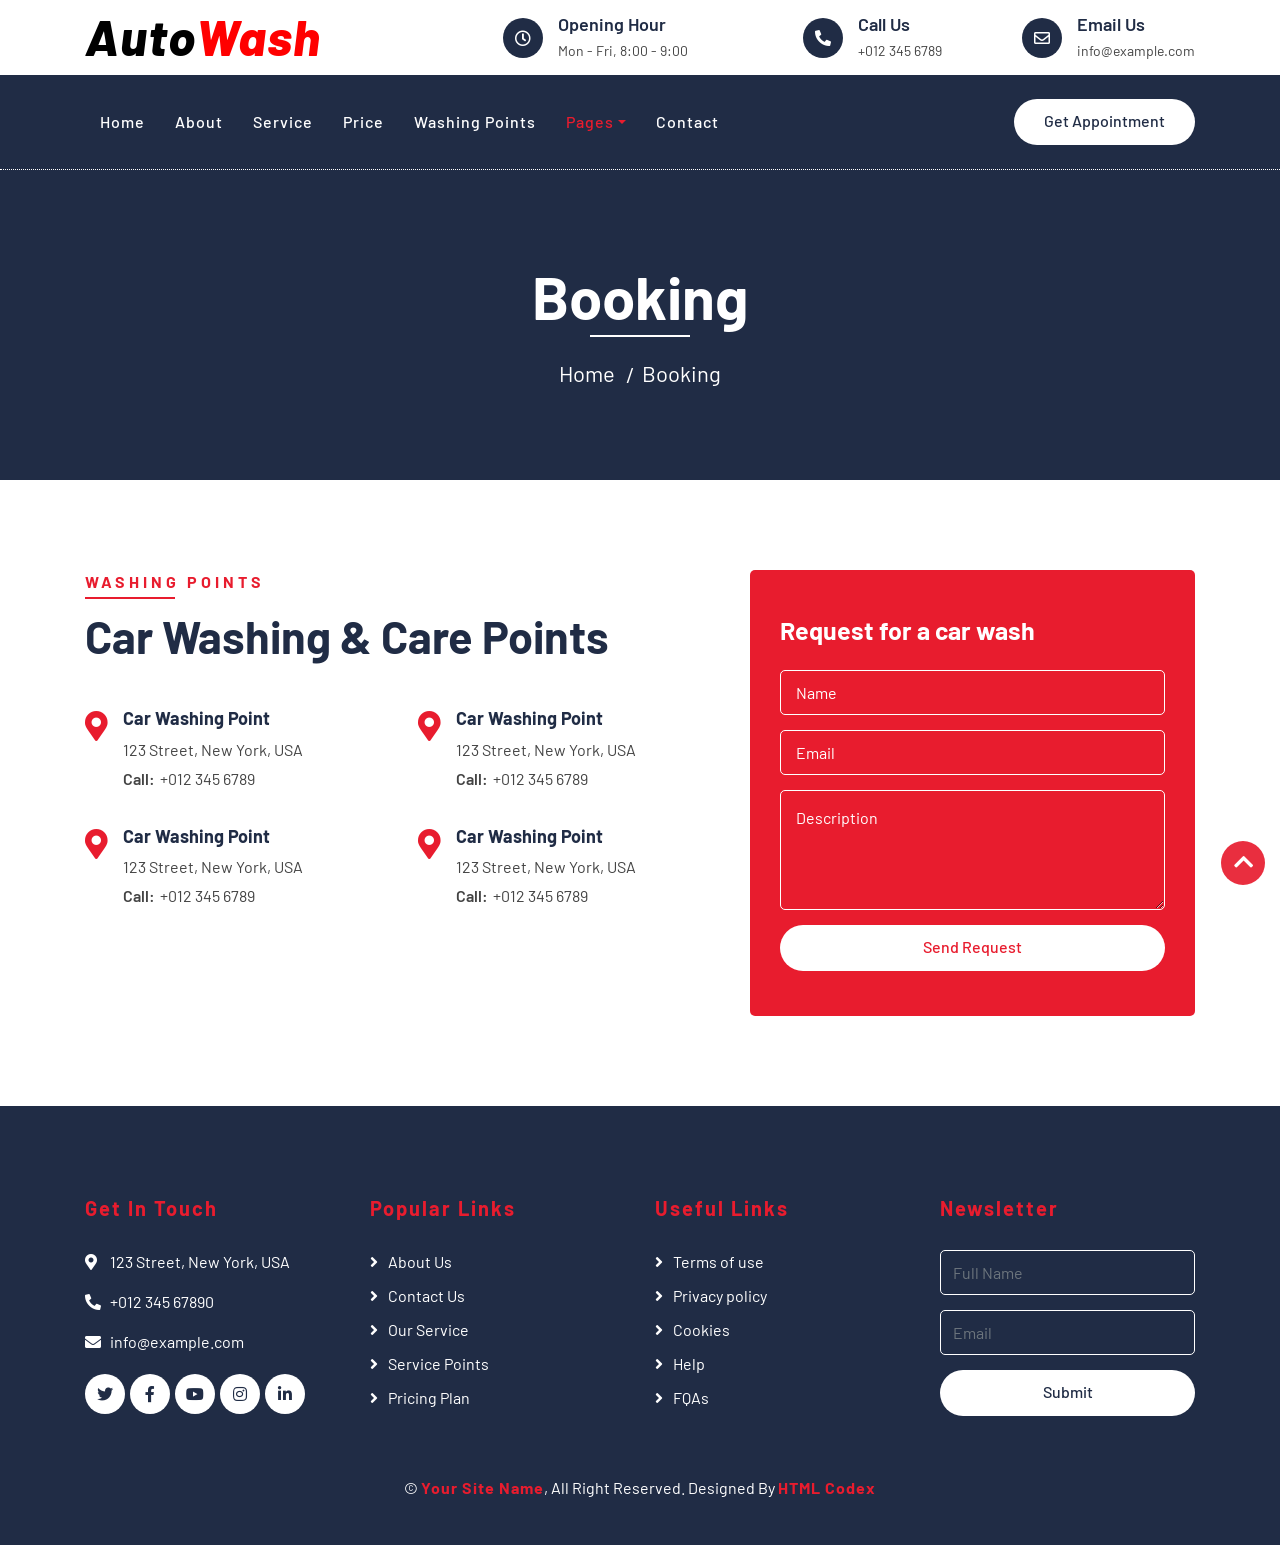
<file: booking.html>
<!DOCTYPE html>
<html lang="en">
    <head>
        <meta charset="utf-8">
        <title>AutoWash - Car Wash Website Template</title>
        <meta content="width=device-width, initial-scale=1.0" name="viewport">
        <meta content="Free Website Template" name="keywords">
        <meta content="Free Website Template" name="description">

        <!-- Favicon -->
        <link href="img/favicon.ico" rel="icon">

        <!-- Google Font -->
        <link href="https://fonts.googleapis.com/css2?family=Barlow:wght@400;500;600;700;800;900&display=swap" rel="stylesheet"> 
        
        <!-- CSS Libraries -->
        <link href="https://stackpath.bootstrapcdn.com/bootstrap/4.4.1/css/bootstrap.min.css" rel="stylesheet">
        <link href="https://cdnjs.cloudflare.com/ajax/libs/font-awesome/5.10.0/css/all.min.css" rel="stylesheet">
        <link href="lib/flaticon/font/flaticon.css" rel="stylesheet">
        <link href="lib/animate/animate.min.css" rel="stylesheet">
        <link href="lib/owlcarousel/assets/owl.carousel.min.css" rel="stylesheet">

        <!-- Template Stylesheet -->
        <link href="css/style.css" rel="stylesheet">
    </head>

    <body>
        <!-- Top Bar Start -->
        <div class="top-bar">
            <div class="container">
                <div class="row align-items-center">
                    <div class="col-lg-4 col-md-12">
                        <div class="logo">
                            <a href="index.html">
                                <h1>Auto<span>Wash</span></h1>
                                <!-- <img src="img/logo.jpg" alt="Logo"> -->
                            </a>
                        </div>
                    </div>
                    <div class="col-lg-8 col-md-7 d-none d-lg-block">
                        <div class="row">
                            <div class="col-4">
                                <div class="top-bar-item">
                                    <div class="top-bar-icon">
                                        <i class="far fa-clock"></i>
                                    </div>
                                    <div class="top-bar-text">
                                        <h3>Opening Hour</h3>
                                        <p>Mon - Fri, 8:00 - 9:00</p>
                                    </div>
                                </div>
                            </div>
                            <div class="col-4">
                                <div class="top-bar-item">
                                    <div class="top-bar-icon">
                                        <i class="fa fa-phone-alt"></i>
                                    </div>
                                    <div class="top-bar-text">
                                        <h3>Call Us</h3>
                                        <p>+012 345 6789</p>
                                    </div>
                                </div>
                            </div>
                            <div class="col-4">
                                <div class="top-bar-item">
                                    <div class="top-bar-icon">
                                        <i class="far fa-envelope"></i>
                                    </div>
                                    <div class="top-bar-text">
                                        <h3>Email Us</h3>
                                        <p>info@example.com</p>
                                    </div>
                                </div>
                            </div>
                        </div>
                    </div>
                </div>
            </div>
        </div>
        <!-- Top Bar End -->

        <!-- Nav Bar Start -->
        <div class="nav-bar">
            <div class="container">
                <nav class="navbar navbar-expand-lg bg-dark navbar-dark">
                    <a href="#" class="navbar-brand">MENU</a>
                    <button type="button" class="navbar-toggler" data-toggle="collapse" data-target="#navbarCollapse">
                        <span class="navbar-toggler-icon"></span>
                    </button>

                    <div class="collapse navbar-collapse justify-content-between" id="navbarCollapse">
                        <div class="navbar-nav mr-auto">
                            <a href="index.html" class="nav-item nav-link">Home</a>
                            <a href="about.html" class="nav-item nav-link">About</a>
                            <a href="service.html" class="nav-item nav-link">Service</a>
                            <a href="price.html" class="nav-item nav-link">Price</a>
                            <a href="location.html" class="nav-item nav-link">Washing Points</a>
                            <div class="nav-item dropdown">
                                <a href="#" class="nav-link dropdown-toggle active" data-toggle="dropdown">Pages</a>
                                <div class="dropdown-menu">
                                    <a href="blog.html" class="dropdown-item">Blog Grid</a>
                                    <a href="single.html" class="dropdown-item">Detail Page</a>
                                    <a href="team.html" class="dropdown-item">Team Member</a>
                                    <a href="booking.html" class="dropdown-item">Schedule Booking</a>
                                </div>
                            </div>
                            <a href="contact.html" class="nav-item nav-link">Contact</a>
                        </div>
                        <div class="ml-auto">
                            <a class="btn btn-custom" href="#">Get Appointment</a>
                        </div>
                    </div>
                </nav>
            </div>
        </div>
        <!-- Nav Bar End -->
        
        
        <!-- Page Header Start -->
        <div class="page-header">
            <div class="container">
                <div class="row">
                    <div class="col-12">
                        <h2>Booking</h2>
                    </div>
                    <div class="col-12">
                        <a href="">Home</a>
                        <a href="">Booking</a>
                    </div>
                </div>
            </div>
        </div>
        <!-- Page Header End -->
        
        
        <!-- Location Start -->
        <div class="location">
            <div class="container">
                <div class="row">
                    <div class="col-lg-7">
                        <div class="section-header text-left">
                            <p>Washing Points</p>
                            <h2>Car Washing & Care Points</h2>
                        </div>
                        <div class="row">
                            <div class="col-md-6">
                                <div class="location-item">
                                    <i class="fa fa-map-marker-alt"></i>
                                    <div class="location-text">
                                        <h3>Car Washing Point</h3>
                                        <p>123 Street, New York, USA</p>
                                        <p><strong>Call:</strong>+012 345 6789</p>
                                    </div>
                                </div>
                            </div>
                            <div class="col-md-6">
                                <div class="location-item">
                                    <i class="fa fa-map-marker-alt"></i>
                                    <div class="location-text">
                                        <h3>Car Washing Point</h3>
                                        <p>123 Street, New York, USA</p>
                                        <p><strong>Call:</strong>+012 345 6789</p>
                                    </div>
                                </div>
                            </div>
                            <div class="col-md-6">
                                <div class="location-item">
                                    <i class="fa fa-map-marker-alt"></i>
                                    <div class="location-text">
                                        <h3>Car Washing Point</h3>
                                        <p>123 Street, New York, USA</p>
                                        <p><strong>Call:</strong>+012 345 6789</p>
                                    </div>
                                </div>
                            </div>
                            <div class="col-md-6">
                                <div class="location-item">
                                    <i class="fa fa-map-marker-alt"></i>
                                    <div class="location-text">
                                        <h3>Car Washing Point</h3>
                                        <p>123 Street, New York, USA</p>
                                        <p><strong>Call:</strong>+012 345 6789</p>
                                    </div>
                                </div>
                            </div>
                        </div>
                    </div>
                    <div class="col-lg-5">
                        <div class="location-form">
                            <h3>Request for a car wash</h3>
                            <form>
                                <div class="control-group">
                                    <input type="text" class="form-control" placeholder="Name" required="required" />
                                </div>
                                <div class="control-group">
                                    <input type="email" class="form-control" placeholder="Email" required="required" />
                                </div>
                                <div class="control-group">
                                    <textarea class="form-control" placeholder="Description" required="required"></textarea>
                                </div>
                                <div>
                                    <button class="btn btn-custom" type="submit">Send Request</button>
                                </div>
                            </form>
                        </div>
                    </div>
                </div>
            </div>
        </div>
        <!-- Location End -->
        
        
        <!-- Footer Start -->
        <div class="footer">
            <div class="container">
                <div class="row">
                    <div class="col-lg-3 col-md-6">
                        <div class="footer-contact">
                            <h2>Get In Touch</h2>
                            <p><i class="fa fa-map-marker-alt"></i>123 Street, New York, USA</p>
                            <p><i class="fa fa-phone-alt"></i>+012 345 67890</p>
                            <p><i class="fa fa-envelope"></i>info@example.com</p>
                            <div class="footer-social">
                                <a class="btn" href=""><i class="fab fa-twitter"></i></a>
                                <a class="btn" href=""><i class="fab fa-facebook-f"></i></a>
                                <a class="btn" href=""><i class="fab fa-youtube"></i></a>
                                <a class="btn" href=""><i class="fab fa-instagram"></i></a>
                                <a class="btn" href=""><i class="fab fa-linkedin-in"></i></a>
                            </div>
                        </div>
                    </div>
                    <div class="col-lg-3 col-md-6">
                        <div class="footer-link">
                            <h2>Popular Links</h2>
                            <a href="">About Us</a>
                            <a href="">Contact Us</a>
                            <a href="">Our Service</a>
                            <a href="">Service Points</a>
                            <a href="">Pricing Plan</a>
                        </div>
                    </div>
                    <div class="col-lg-3 col-md-6">
                        <div class="footer-link">
                            <h2>Useful Links</h2>
                            <a href="">Terms of use</a>
                            <a href="">Privacy policy</a>
                            <a href="">Cookies</a>
                            <a href="">Help</a>
                            <a href="">FQAs</a>
                        </div>
                    </div>
                    <div class="col-lg-3 col-md-6">
                        <div class="footer-newsletter">
                            <h2>Newsletter</h2>
                            <form>
                                <input class="form-control" placeholder="Full Name">
                                <input class="form-control" placeholder="Email">
                                <button class="btn btn-custom">Submit</button>
                            </form>
                        </div>
                    </div>
                </div>
            </div>
            <div class="container copyright">
                <p>&copy; <a href="#">Your Site Name</a>, All Right Reserved. Designed By <a href="https://htmlcodex.com">HTML Codex</a></p>
            </div>
        </div>
        <!-- Footer End -->
        
        <!-- Back to top button -->
        <a href="#" class="back-to-top"><i class="fa fa-chevron-up"></i></a>
        
        <!-- Pre Loader -->
        <div id="loader" class="show">
            <div class="loader"></div>
        </div>

        <!-- JavaScript Libraries -->
        <script src="https://code.jquery.com/jquery-3.4.1.min.js"></script>
        <script src="https://stackpath.bootstrapcdn.com/bootstrap/4.4.1/js/bootstrap.bundle.min.js"></script>
        <script src="lib/easing/easing.min.js"></script>
        <script src="lib/owlcarousel/owl.carousel.min.js"></script>
        <script src="lib/waypoints/waypoints.min.js"></script>
        <script src="lib/counterup/counterup.min.js"></script>
        
        <!-- Contact Javascript File -->
        <script src="mail/jqBootstrapValidation.min.js"></script>
        <script src="mail/contact.js"></script>

        <!-- Template Javascript -->
        <script src="js/main.js"></script>
    </body>
</html>
</file>
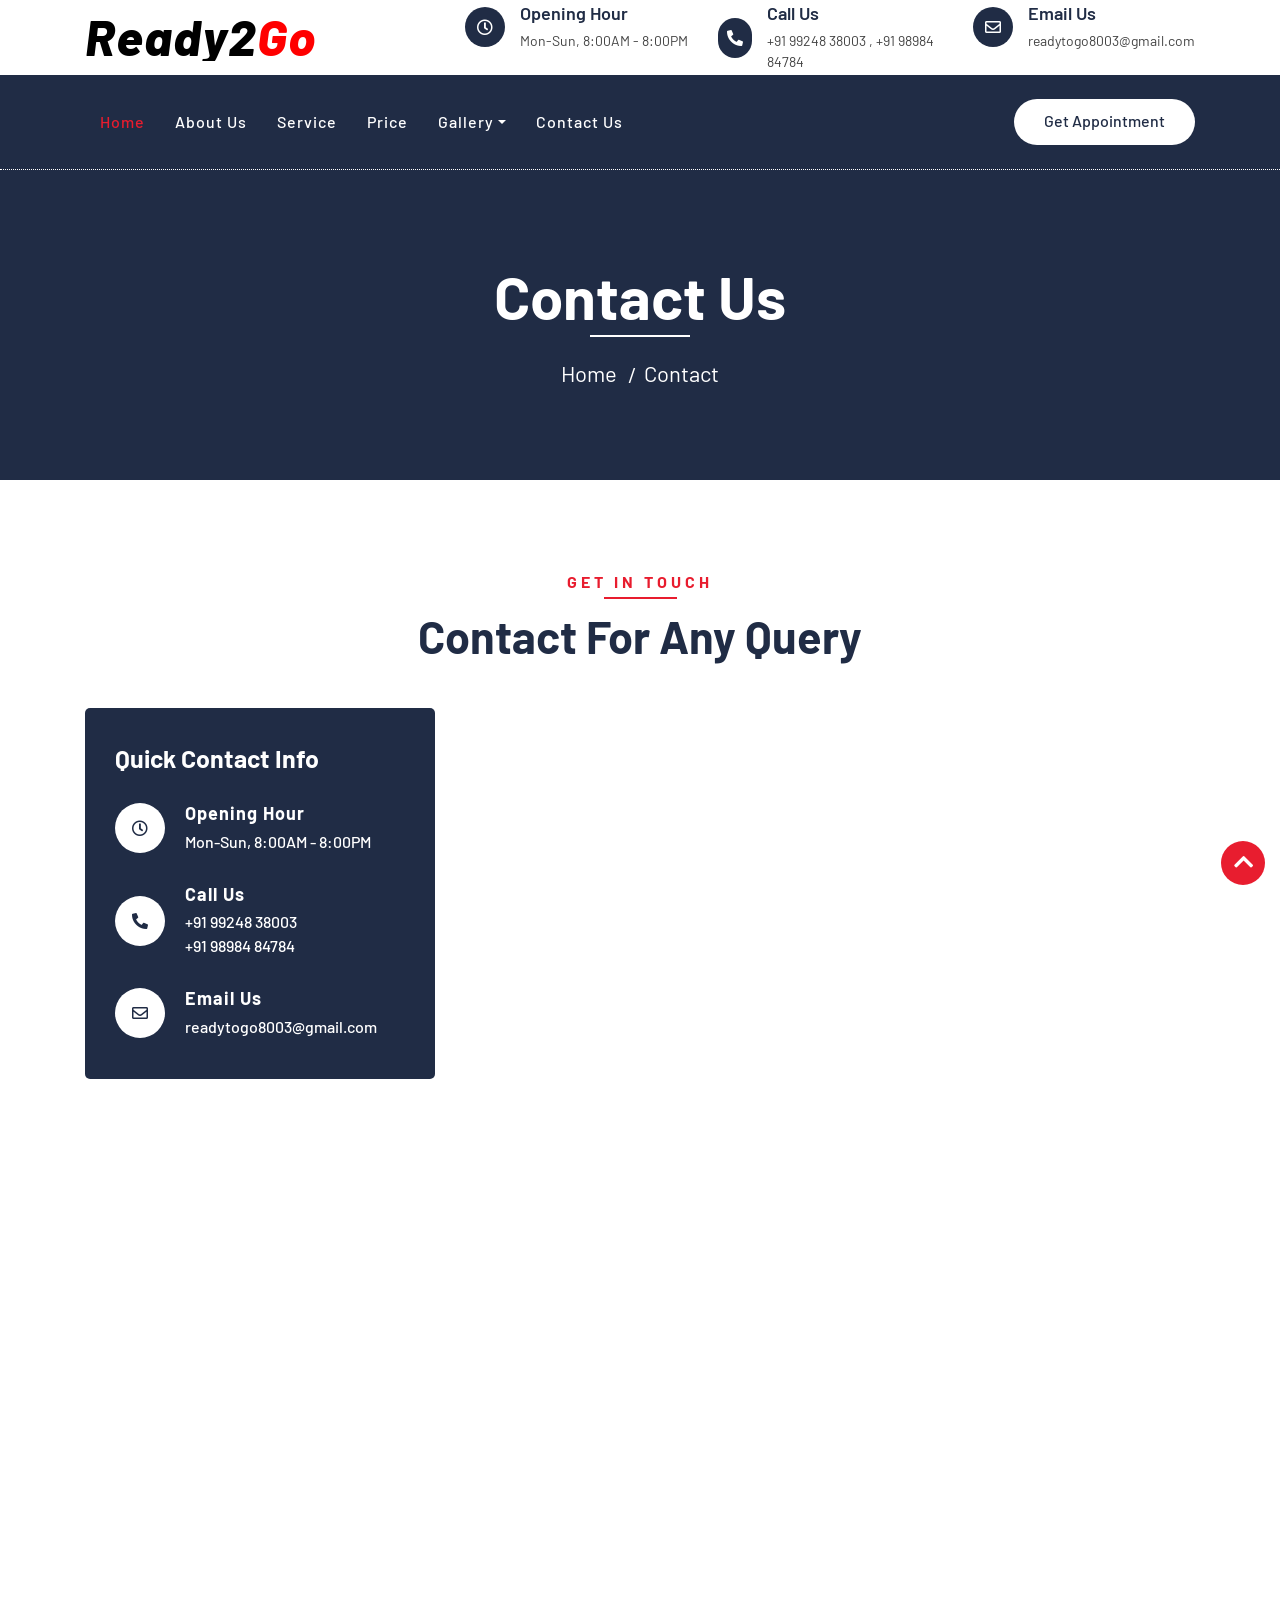
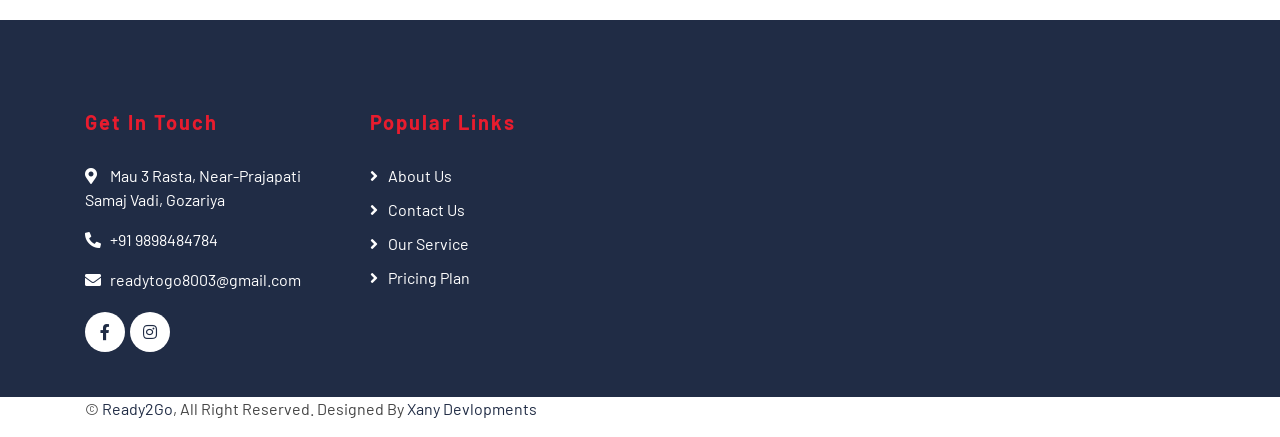
<file: contact.html>
<!DOCTYPE html>
<html lang="en">
    <head>
          <!-- Tab image-->
        <link rel="icon" href="img/icon.png">
        <meta charset="utf-8">
        <title>Ready2Go</title>
        <meta content="width=device-width, initial-scale=1.0" name="viewport">
        <meta content="Free Website Template" name="keywords">
        <meta content="Free Website Template" name="description">

        <!-- Favicon -->
        <link href="img/favicon.ico" rel="icon">

        <!-- Google Font -->
        <link href="https://fonts.googleapis.com/css2?family=Barlow:wght@400;500;600;700;800;900&display=swap" rel="stylesheet"> 
        
        <!-- CSS Libraries -->
        <link href="https://stackpath.bootstrapcdn.com/bootstrap/4.4.1/css/bootstrap.min.css" rel="stylesheet">
        <link href="https://cdnjs.cloudflare.com/ajax/libs/font-awesome/5.10.0/css/all.min.css" rel="stylesheet">
        <link href="lib/flaticon/font/flaticon.css" rel="stylesheet">
        <link href="lib/animate/animate.min.css" rel="stylesheet">
        <link href="lib/owlcarousel/assets/owl.carousel.min.css" rel="stylesheet">

        <!-- Template Stylesheet -->
        <link href="css/style.css" rel="stylesheet">
    </head>

    <body>
        <!-- Top Bar Start -->
        <div class="top-bar">
            <div class="container">
                <div class="row align-items-center">
                    <div class="col-lg-4 col-md-12">
                        <div class="logo">
                            <a href="index.html">
                                <h1>Ready2<span>Go</span></h1>
                                <!-- <img src="img/logo.jpg" alt="Logo"> -->
                            </a>
                        </div>
                    </div>
                    <div class="col-lg-8 col-md-7 d-none d-lg-block">
                        <div class="row">
                            <div class="col-4">
                                <div class="top-bar-item">
                                    <div class="top-bar-icon">
                                        <i class="far fa-clock"></i>
                                    </div>
                                    <div class="top-bar-text">
                                        <h3>Opening Hour</h3>
                                        <p>Mon-Sun, 8:00AM - 8:00PM</p>
                                    </div>
                                </div>
                            </div>
                            <div class="col-4">
                                <div class="top-bar-item">
                                    <div class="top-bar-icon">
                                        <i class="fa fa-phone-alt"></i>
                                    </div>
                                    <div class="top-bar-text">
                                        <h3>Call Us</h3>
                                        <p>+91 99248 38003 , +91 98984 84784</p>
                                    </div>
                                </div>
                            </div>
                            <div class="col-4">
                                <div class="top-bar-item">
                                    <div class="top-bar-icon">
                                        <i class="far fa-envelope"></i>
                                    </div>
                                    <div class="top-bar-text">
                                        <h3>Email Us</h3>
                                        <p>readytogo8003@gmail.com</p>
                                    </div>
                                </div>
                            </div>
                        </div>
                    </div>
                </div>
            </div>
        </div>
        <!-- Top Bar End -->

        <!-- Nav Bar Start -->
        <div class="nav-bar">
            <div class="container">
                <nav class="navbar navbar-expand-lg bg-dark navbar-dark">
                    <a href="#" class="navbar-brand">MENU</a>
                    <button type="button" class="navbar-toggler" data-toggle="collapse" data-target="#navbarCollapse">
                        <span class="navbar-toggler-icon"></span>
                    </button>

                    <div class="collapse navbar-collapse justify-content-between" id="navbarCollapse">
                        <div class="navbar-nav mr-auto">
                            <a href="index.html" class="nav-item nav-link active">Home</a>
                            <a href="about.html" class="nav-item nav-link">About Us</a>
                            <a href="service.html" class="nav-item nav-link">Service</a>
                            <a href="price.html" class="nav-item nav-link">Price</a>
                            <div class="nav-item dropdown">
                                <a href="#" class="nav-link dropdown-toggle" data-toggle="dropdown">Gallery</a>
                                <div class="dropdown-menu">
                                    <a href="blog.html" class="dropdown-item">Blog Grid</a>
                                    <a href="team.html" class="dropdown-item">Team Member</a>
                                </div>
                            </div>
                            <a href="contact.html" class="nav-item nav-link">Contact Us</a>
                        </div>
                        <div class="ml-auto">
                            <a class="btn btn-custom" href="#">Get Appointment</a>
                        </div>
                    </div>
                </nav>
            </div>
        </div>
        <!-- Nav Bar End -->
        
        
        <!-- Page Header Start -->
        <div class="page-header">
            <div class="container">
                <div class="row">
                    <div class="col-12">
                        <h2>Contact Us</h2>
                    </div>
                    <div class="col-12">
                        <a href="">Home</a>
                        <a href="">Contact</a>
                    </div>
                </div>
            </div>
        </div>
        <!-- Page Header End -->
        
        
        <!-- Contact Start -->
        <div class="contact">
            <div class="container">
                <div class="section-header text-center">
                    <p>Get In Touch</p>
                    <h2>Contact for any query</h2>
                </div>
                <div class="row">
                    <div class="col-md-4">
                        <div class="contact-info">
                            <h2>Quick Contact Info</h2>
                            <div class="contact-info-item">
                                <div class="contact-info-icon">
                                    <i class="far fa-clock"></i>
                                </div>
                                <div class="contact-info-text">
                                    <h3>Opening Hour</h3>
                                    <p>Mon-Sun, 8:00AM - 8:00PM</p>
                                </div>
                            </div>
                            <div class="contact-info-item">
                                <div class="contact-info-icon">
                                    <i class="fa fa-phone-alt"></i>
                                </div>
                                <div class="contact-info-text">
                                    <h3>Call Us</h3>
                                    <p>+91 99248 38003</p>
                                    <p>+91 98984 84784</p>
                                </div>
                            </div>
                            <div class="contact-info-item">
                                <div class="contact-info-icon">
                                    <i class="far fa-envelope"></i>
                                </div>
                                <div class="contact-info-text">
                                    <h3>Email Us</h3>
                                    <p>readytogo8003@gmail.com</p>
                                </div>
                            </div>
                        </div>
                    </div>
                    </div>
                    <div class="col-md-12">
                        <iframe src="https://www.google.com/maps/embed?pb=!1m18!1m12!1m3!1d3659.3731561335635!2d72.5620945153978!3d23.48306518472192!2m3!1f0!2f0!3f0!3m2!1i1024!2i768!4f13.1!3m3!1m2!1s0x395c373f2680c143%3A0xf5815b7434b901a1!2sREADY%202%20GO%20CAR%20WORKSHOP!5e0!3m2!1sen!2sin!4v1662107499951!5m2!1sen!2sin" width="600" height="450" style="border:0;" allowfullscreen="" loading="lazy" referrerpolicy="no-referrer-when-downgrade"></iframe>
                    </div>
                </div>
            </div>
        </div>
        <!-- Contact End -->


         <!-- Footer Start -->
         <div class="footer">
            <div class="container">
                <div class="row">
                    <div class="col-lg-3 col-md-6">
                        <div class="footer-contact">
                            <h2>Get In Touch</h2>
                            <p><i class="fa fa-map-marker-alt"></i>Mau 3 Rasta, Near-Prajapati Samaj Vadi, Gozariya</p>
                            <p><i class="fa fa-phone-alt"></i>+91 9898484784</p>
                            <p><i class="fa fa-envelope"></i>readytogo8003@gmail.com</p>
                            <div class="footer-social">
                                <a class="btn" href="https://instagram.com/ready2go_car_workshop?igshid=YmMyMTA2M2Y="><i class="fab fa-facebook-f"></i></a>
                                <a class="btn" href="https://www.facebook.com/profile.php?id=100066441548585"><i class="fab fa-instagram"></i></a>
                            </div>
                        </div>
                    </div>
                    <div class="col-lg-3 col-md-6">
                        <div class="footer-link">
                            <h2>Popular Links</h2>
                            <a href="about.html">About Us</a>
                            <a href="contact.html">Contact Us</a>
                            <a href="service.html">Our Service</a>
                            <a href="price.html">Pricing Plan</a>
                        </div>
                    </div>
                    </div>
                </div>
            </div>
            <div class="container copyright">
                <p>&copy; <a href="#">Ready2Go</a>, All Right Reserved. Designed By <a href="https://instagram.com/jaypatel_208">Xany Devlopments</a></p>
            </div>
        </div>
        <!-- Footer End -->
        
        <!-- Back to top button -->
        <a href="#" class="back-to-top"><i class="fa fa-chevron-up"></i></a>
        
        <!-- Pre Loader -->
        <div id="loader" class="show">
            <div class="loader"></div>
        </div>

        <!-- JavaScript Libraries -->
        <script src="https://code.jquery.com/jquery-3.4.1.min.js"></script>
        <script src="https://stackpath.bootstrapcdn.com/bootstrap/4.4.1/js/bootstrap.bundle.min.js"></script>
        <script src="lib/easing/easing.min.js"></script>
        <script src="lib/owlcarousel/owl.carousel.min.js"></script>
        <script src="lib/waypoints/waypoints.min.js"></script>
        <script src="lib/counterup/counterup.min.js"></script>
        
        <!-- Contact Javascript File -->
        <script src="mail/jqBootstrapValidation.min.js"></script>
        <script src="mail/contact.js"></script>

        <!-- Template Javascript -->
        <script src="js/main.js"></script>
    </body>
</html>
</file>
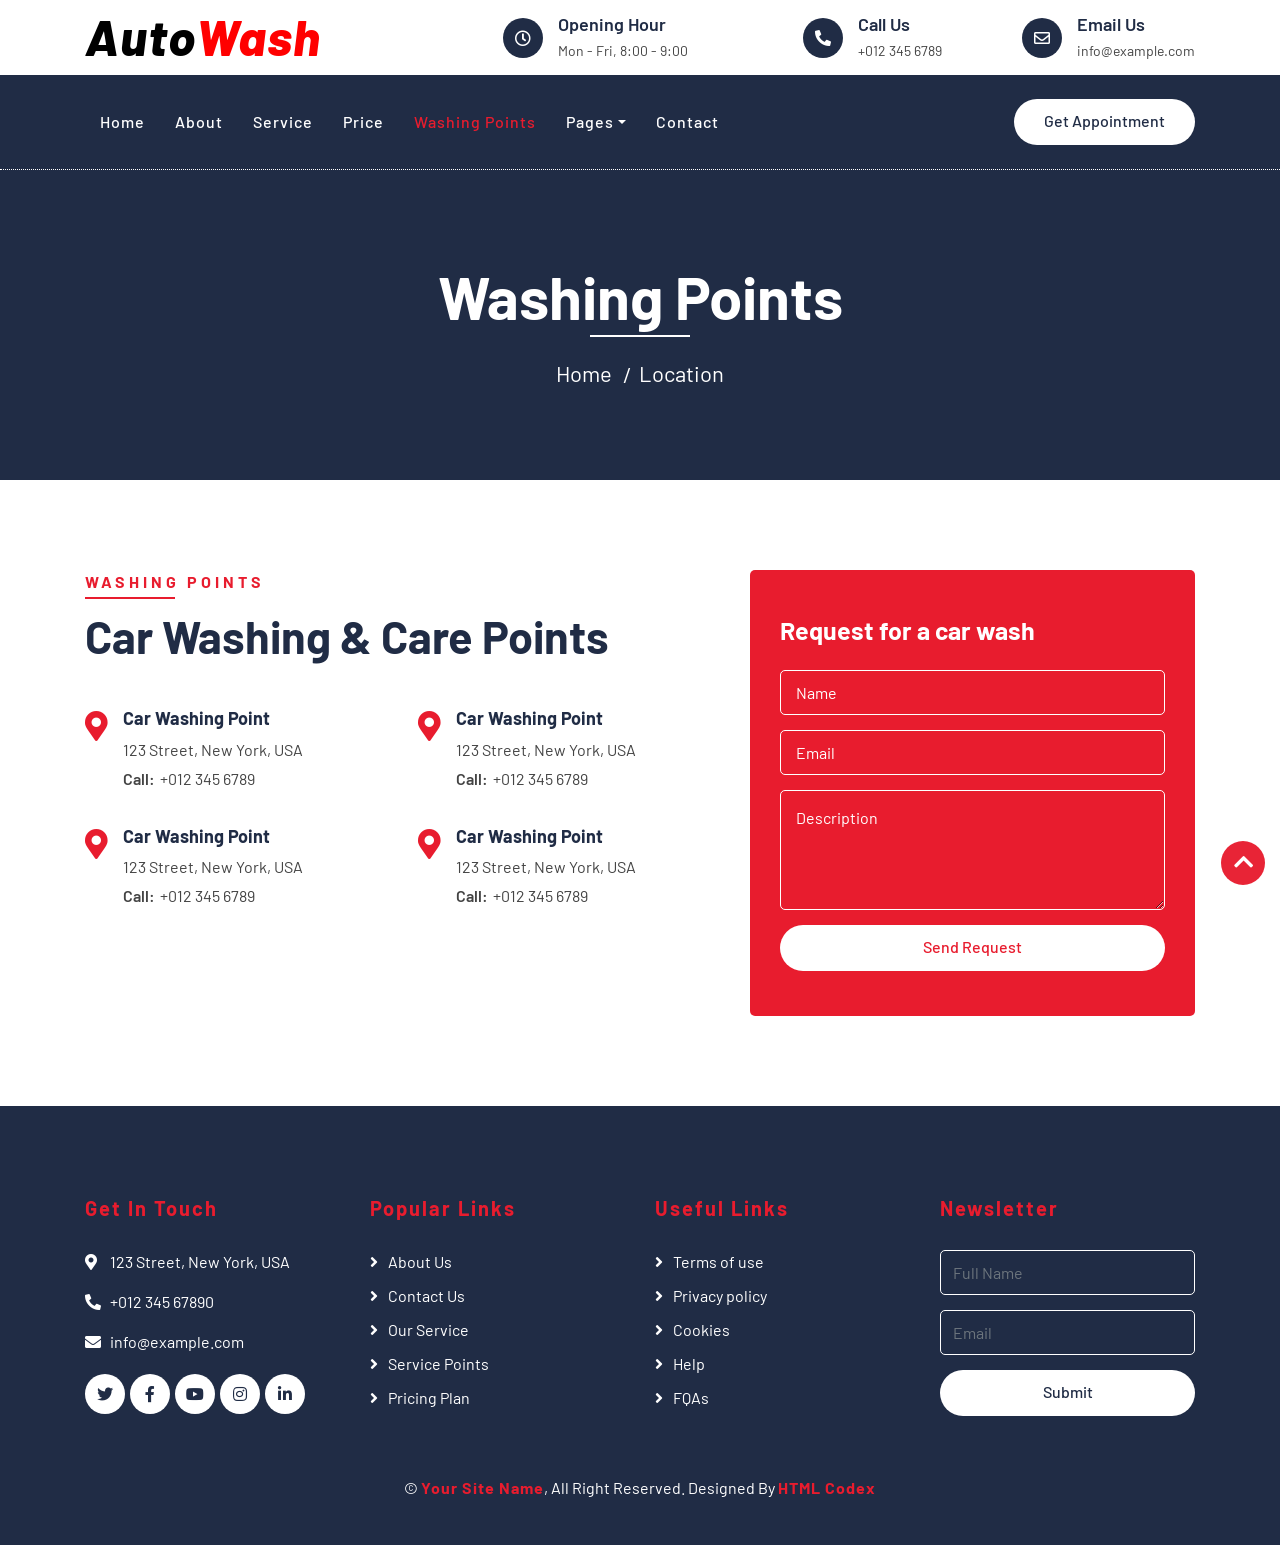
<file: location.html>
<!DOCTYPE html>
<html lang="en">
    <head>
        <meta charset="utf-8">
        <title>AutoWash - Car Wash Website Template</title>
        <meta content="width=device-width, initial-scale=1.0" name="viewport">
        <meta content="Free Website Template" name="keywords">
        <meta content="Free Website Template" name="description">

        <!-- Favicon -->
        <link href="img/favicon.ico" rel="icon">

        <!-- Google Font -->
        <link href="https://fonts.googleapis.com/css2?family=Barlow:wght@400;500;600;700;800;900&display=swap" rel="stylesheet"> 
        
        <!-- CSS Libraries -->
        <link href="https://stackpath.bootstrapcdn.com/bootstrap/4.4.1/css/bootstrap.min.css" rel="stylesheet">
        <link href="https://cdnjs.cloudflare.com/ajax/libs/font-awesome/5.10.0/css/all.min.css" rel="stylesheet">
        <link href="lib/flaticon/font/flaticon.css" rel="stylesheet">
        <link href="lib/animate/animate.min.css" rel="stylesheet">
        <link href="lib/owlcarousel/assets/owl.carousel.min.css" rel="stylesheet">

        <!-- Template Stylesheet -->
        <link href="css/style.css" rel="stylesheet">
    </head>

    <body>
        <!-- Top Bar Start -->
        <div class="top-bar">
            <div class="container">
                <div class="row align-items-center">
                    <div class="col-lg-4 col-md-12">
                        <div class="logo">
                            <a href="index.html">
                                <h1>Auto<span>Wash</span></h1>
                                <!-- <img src="img/logo.jpg" alt="Logo"> -->
                            </a>
                        </div>
                    </div>
                    <div class="col-lg-8 col-md-7 d-none d-lg-block">
                        <div class="row">
                            <div class="col-4">
                                <div class="top-bar-item">
                                    <div class="top-bar-icon">
                                        <i class="far fa-clock"></i>
                                    </div>
                                    <div class="top-bar-text">
                                        <h3>Opening Hour</h3>
                                        <p>Mon - Fri, 8:00 - 9:00</p>
                                    </div>
                                </div>
                            </div>
                            <div class="col-4">
                                <div class="top-bar-item">
                                    <div class="top-bar-icon">
                                        <i class="fa fa-phone-alt"></i>
                                    </div>
                                    <div class="top-bar-text">
                                        <h3>Call Us</h3>
                                        <p>+012 345 6789</p>
                                    </div>
                                </div>
                            </div>
                            <div class="col-4">
                                <div class="top-bar-item">
                                    <div class="top-bar-icon">
                                        <i class="far fa-envelope"></i>
                                    </div>
                                    <div class="top-bar-text">
                                        <h3>Email Us</h3>
                                        <p>info@example.com</p>
                                    </div>
                                </div>
                            </div>
                        </div>
                    </div>
                </div>
            </div>
        </div>
        <!-- Top Bar End -->

        <!-- Nav Bar Start -->
        <div class="nav-bar">
            <div class="container">
                <nav class="navbar navbar-expand-lg bg-dark navbar-dark">
                    <a href="#" class="navbar-brand">MENU</a>
                    <button type="button" class="navbar-toggler" data-toggle="collapse" data-target="#navbarCollapse">
                        <span class="navbar-toggler-icon"></span>
                    </button>

                    <div class="collapse navbar-collapse justify-content-between" id="navbarCollapse">
                        <div class="navbar-nav mr-auto">
                            <a href="index.html" class="nav-item nav-link">Home</a>
                            <a href="about.html" class="nav-item nav-link">About</a>
                            <a href="service.html" class="nav-item nav-link">Service</a>
                            <a href="price.html" class="nav-item nav-link">Price</a>
                            <a href="location.html" class="nav-item nav-link active">Washing Points</a>
                            <div class="nav-item dropdown">
                                <a href="#" class="nav-link dropdown-toggle" data-toggle="dropdown">Pages</a>
                                <div class="dropdown-menu">
                                    <a href="blog.html" class="dropdown-item">Blog Grid</a>
                                    <a href="single.html" class="dropdown-item">Detail Page</a>
                                    <a href="team.html" class="dropdown-item">Team Member</a>
                                    <a href="booking.html" class="dropdown-item">Schedule Booking</a>
                                </div>
                            </div>
                            <a href="contact.html" class="nav-item nav-link">Contact</a>
                        </div>
                        <div class="ml-auto">
                            <a class="btn btn-custom" href="#">Get Appointment</a>
                        </div>
                    </div>
                </nav>
            </div>
        </div>
        <!-- Nav Bar End -->
        
        
        <!-- Page Header Start -->
        <div class="page-header">
            <div class="container">
                <div class="row">
                    <div class="col-12">
                        <h2>Washing Points</h2>
                    </div>
                    <div class="col-12">
                        <a href="">Home</a>
                        <a href="">Location</a>
                    </div>
                </div>
            </div>
        </div>
        <!-- Page Header End -->
        
        
        <!-- Location Start -->
        <div class="location">
            <div class="container">
                <div class="row">
                    <div class="col-lg-7">
                        <div class="section-header text-left">
                            <p>Washing Points</p>
                            <h2>Car Washing & Care Points</h2>
                        </div>
                        <div class="row">
                            <div class="col-md-6">
                                <div class="location-item">
                                    <i class="fa fa-map-marker-alt"></i>
                                    <div class="location-text">
                                        <h3>Car Washing Point</h3>
                                        <p>123 Street, New York, USA</p>
                                        <p><strong>Call:</strong>+012 345 6789</p>
                                    </div>
                                </div>
                            </div>
                            <div class="col-md-6">
                                <div class="location-item">
                                    <i class="fa fa-map-marker-alt"></i>
                                    <div class="location-text">
                                        <h3>Car Washing Point</h3>
                                        <p>123 Street, New York, USA</p>
                                        <p><strong>Call:</strong>+012 345 6789</p>
                                    </div>
                                </div>
                            </div>
                            <div class="col-md-6">
                                <div class="location-item">
                                    <i class="fa fa-map-marker-alt"></i>
                                    <div class="location-text">
                                        <h3>Car Washing Point</h3>
                                        <p>123 Street, New York, USA</p>
                                        <p><strong>Call:</strong>+012 345 6789</p>
                                    </div>
                                </div>
                            </div>
                            <div class="col-md-6">
                                <div class="location-item">
                                    <i class="fa fa-map-marker-alt"></i>
                                    <div class="location-text">
                                        <h3>Car Washing Point</h3>
                                        <p>123 Street, New York, USA</p>
                                        <p><strong>Call:</strong>+012 345 6789</p>
                                    </div>
                                </div>
                            </div>
                        </div>
                    </div>
                    <div class="col-lg-5">
                        <div class="location-form">
                            <h3>Request for a car wash</h3>
                            <form>
                                <div class="control-group">
                                    <input type="text" class="form-control" placeholder="Name" required="required" />
                                </div>
                                <div class="control-group">
                                    <input type="email" class="form-control" placeholder="Email" required="required" />
                                </div>
                                <div class="control-group">
                                    <textarea class="form-control" placeholder="Description" required="required"></textarea>
                                </div>
                                <div>
                                    <button class="btn btn-custom" type="submit">Send Request</button>
                                </div>
                            </form>
                        </div>
                    </div>
                </div>
            </div>
        </div>
        <!-- Location End -->
        
        
        <!-- Footer Start -->
        <div class="footer">
            <div class="container">
                <div class="row">
                    <div class="col-lg-3 col-md-6">
                        <div class="footer-contact">
                            <h2>Get In Touch</h2>
                            <p><i class="fa fa-map-marker-alt"></i>123 Street, New York, USA</p>
                            <p><i class="fa fa-phone-alt"></i>+012 345 67890</p>
                            <p><i class="fa fa-envelope"></i>info@example.com</p>
                            <div class="footer-social">
                                <a class="btn" href=""><i class="fab fa-twitter"></i></a>
                                <a class="btn" href=""><i class="fab fa-facebook-f"></i></a>
                                <a class="btn" href=""><i class="fab fa-youtube"></i></a>
                                <a class="btn" href=""><i class="fab fa-instagram"></i></a>
                                <a class="btn" href=""><i class="fab fa-linkedin-in"></i></a>
                            </div>
                        </div>
                    </div>
                    <div class="col-lg-3 col-md-6">
                        <div class="footer-link">
                            <h2>Popular Links</h2>
                            <a href="">About Us</a>
                            <a href="">Contact Us</a>
                            <a href="">Our Service</a>
                            <a href="">Service Points</a>
                            <a href="">Pricing Plan</a>
                        </div>
                    </div>
                    <div class="col-lg-3 col-md-6">
                        <div class="footer-link">
                            <h2>Useful Links</h2>
                            <a href="">Terms of use</a>
                            <a href="">Privacy policy</a>
                            <a href="">Cookies</a>
                            <a href="">Help</a>
                            <a href="">FQAs</a>
                        </div>
                    </div>
                    <div class="col-lg-3 col-md-6">
                        <div class="footer-newsletter">
                            <h2>Newsletter</h2>
                            <form>
                                <input class="form-control" placeholder="Full Name">
                                <input class="form-control" placeholder="Email">
                                <button class="btn btn-custom">Submit</button>
                            </form>
                        </div>
                    </div>
                </div>
            </div>
            <div class="container copyright">
                <p>&copy; <a href="#">Your Site Name</a>, All Right Reserved. Designed By <a href="https://htmlcodex.com">HTML Codex</a></p>
            </div>
        </div>
        <!-- Footer End -->
        
        <!-- Back to top button -->
        <a href="#" class="back-to-top"><i class="fa fa-chevron-up"></i></a>
        
        <!-- Pre Loader -->
        <div id="loader" class="show">
            <div class="loader"></div>
        </div>

        <!-- JavaScript Libraries -->
        <script src="https://code.jquery.com/jquery-3.4.1.min.js"></script>
        <script src="https://stackpath.bootstrapcdn.com/bootstrap/4.4.1/js/bootstrap.bundle.min.js"></script>
        <script src="lib/easing/easing.min.js"></script>
        <script src="lib/owlcarousel/owl.carousel.min.js"></script>
        <script src="lib/waypoints/waypoints.min.js"></script>
        <script src="lib/counterup/counterup.min.js"></script>
        
        <!-- Contact Javascript File -->
        <script src="mail/jqBootstrapValidation.min.js"></script>
        <script src="mail/contact.js"></script>

        <!-- Template Javascript -->
        <script src="js/main.js"></script>
    </body>
</html>
</file>
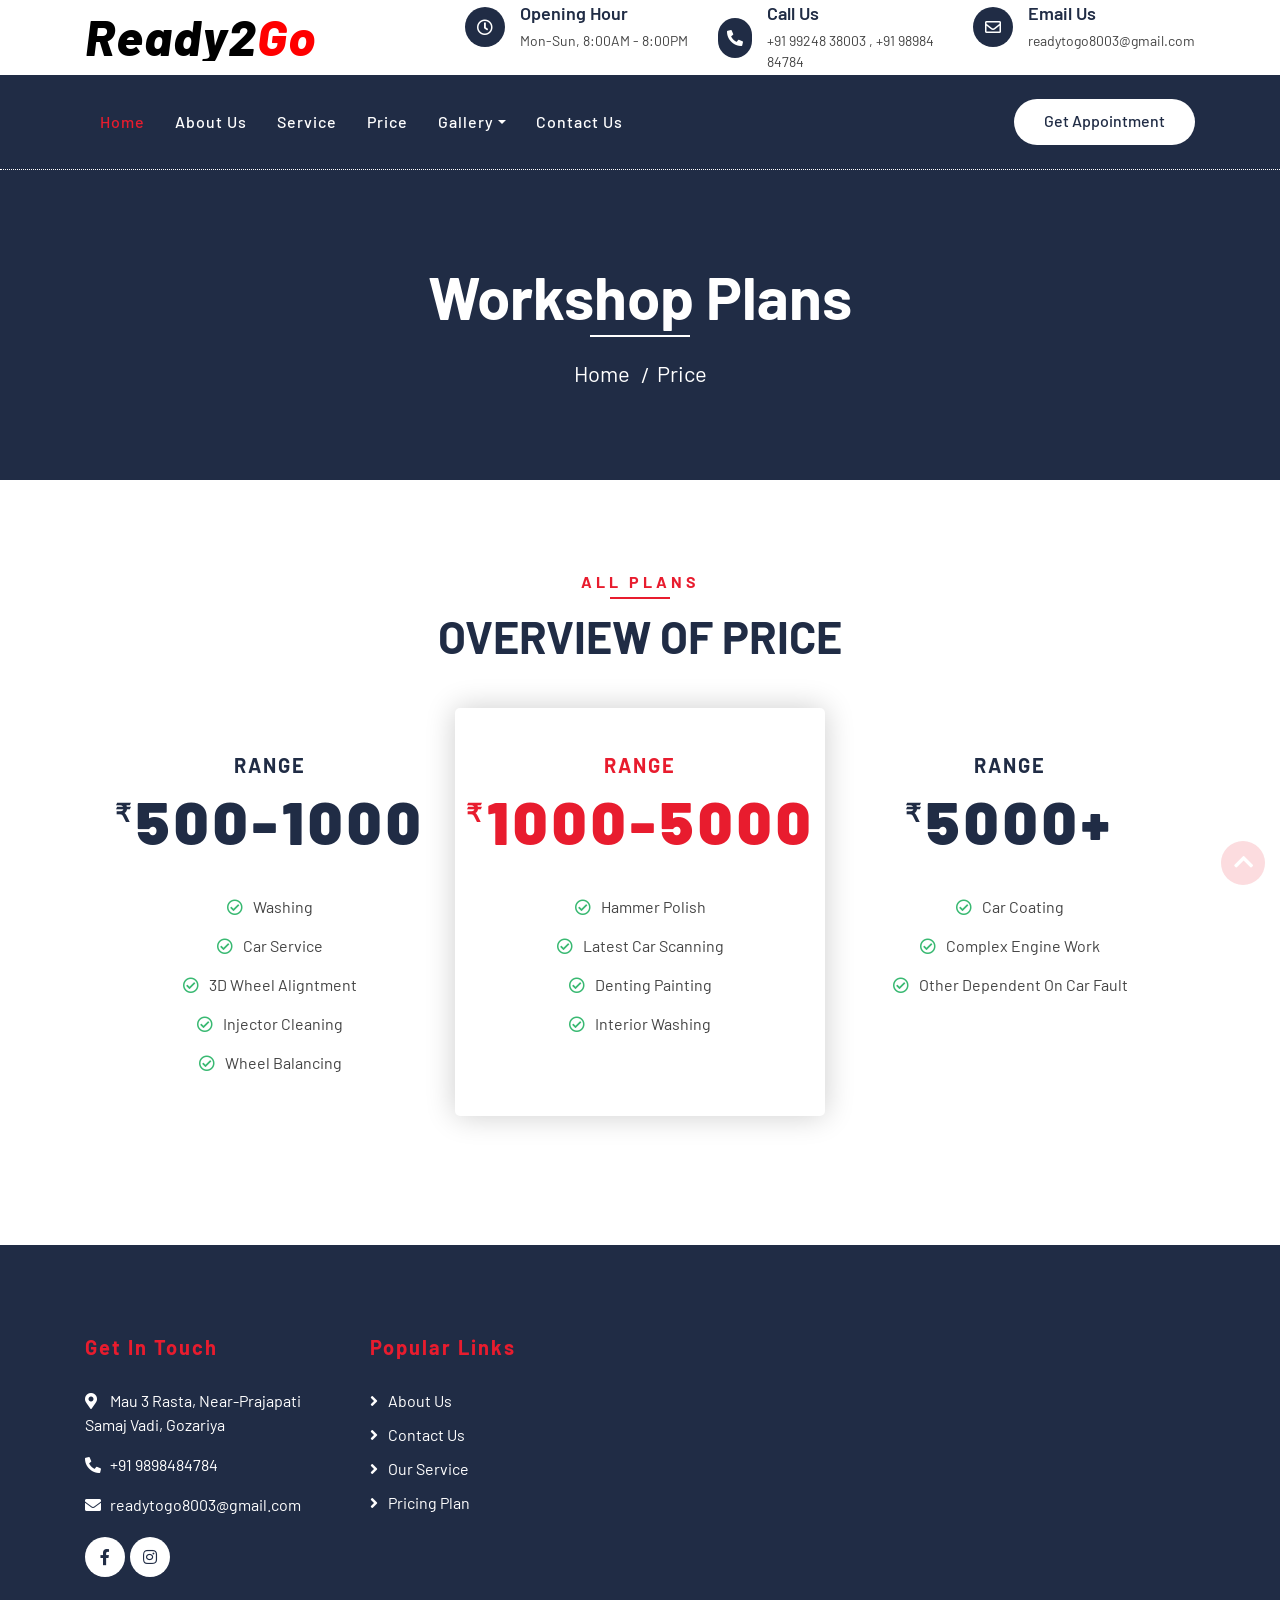
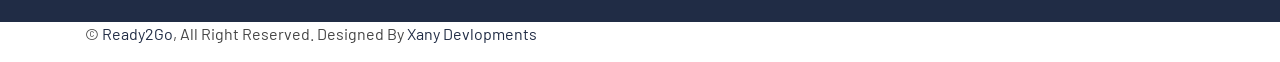
<file: price.html>
<!DOCTYPE html>
<html lang="en">
    <head>
          <!-- Tab image-->
        <link rel="icon" href="img/icon.png">
        <meta charset="utf-8">
        <title>Ready2Go</title>
        <meta content="width=device-width, initial-scale=1.0" name="viewport">
        <meta content="Free Website Template" name="keywords">
        <meta content="Free Website Template" name="description">

        <!-- Favicon -->
        <link href="img/favicon.ico" rel="icon">

        <!-- Google Font -->
        <link href="https://fonts.googleapis.com/css2?family=Barlow:wght@400;500;600;700;800;900&display=swap" rel="stylesheet"> 
        
        <!-- CSS Libraries -->
        <link href="https://stackpath.bootstrapcdn.com/bootstrap/4.4.1/css/bootstrap.min.css" rel="stylesheet">
        <link href="https://cdnjs.cloudflare.com/ajax/libs/font-awesome/5.10.0/css/all.min.css" rel="stylesheet">
        <link href="lib/flaticon/font/flaticon.css" rel="stylesheet">
        <link href="lib/animate/animate.min.css" rel="stylesheet">
        <link href="lib/owlcarousel/assets/owl.carousel.min.css" rel="stylesheet">

        <!-- Template Stylesheet -->
        <link href="css/style.css" rel="stylesheet">
    </head>

    <body>
        <!-- Top Bar Start -->
        <div class="top-bar">
            <div class="container">
                <div class="row align-items-center">
                    <div class="col-lg-4 col-md-12">
                        <div class="logo">
                            <a href="index.html">
                                <h1>Ready2<span>Go</span></h1>
                                <!-- <img src="img/logo.jpg" alt="Logo"> -->
                            </a>
                        </div>
                    </div>
                    <div class="col-lg-8 col-md-7 d-none d-lg-block">
                        <div class="row">
                            <div class="col-4">
                                <div class="top-bar-item">
                                    <div class="top-bar-icon">
                                        <i class="far fa-clock"></i>
                                    </div>
                                    <div class="top-bar-text">
                                        <h3>Opening Hour</h3>
                                        <p>Mon-Sun, 8:00AM - 8:00PM</p>
                                    </div>
                                </div>
                            </div>
                            <div class="col-4">
                                <div class="top-bar-item">
                                    <div class="top-bar-icon">
                                        <i class="fa fa-phone-alt"></i>
                                    </div>
                                    <div class="top-bar-text">
                                        <h3>Call Us</h3>
                                        <p>+91 99248 38003 , +91 98984 84784</p>
                                    </div>
                                </div>
                            </div>
                            <div class="col-4">
                                <div class="top-bar-item">
                                    <div class="top-bar-icon">
                                        <i class="far fa-envelope"></i>
                                    </div>
                                    <div class="top-bar-text">
                                        <h3>Email Us</h3>
                                        <p>readytogo8003@gmail.com</p>
                                    </div>
                                </div>
                            </div>
                        </div>
                    </div>
                </div>
            </div>
        </div>
        <!-- Top Bar End -->

        <!-- Nav Bar Start -->
        <div class="nav-bar">
            <div class="container">
                <nav class="navbar navbar-expand-lg bg-dark navbar-dark">
                    <a href="#" class="navbar-brand">MENU</a>
                    <button type="button" class="navbar-toggler" data-toggle="collapse" data-target="#navbarCollapse">
                        <span class="navbar-toggler-icon"></span>
                    </button>

                    <div class="collapse navbar-collapse justify-content-between" id="navbarCollapse">
                        <div class="navbar-nav mr-auto">
                            <a href="index.html" class="nav-item nav-link active">Home</a>
                            <a href="about.html" class="nav-item nav-link">About Us</a>
                            <a href="service.html" class="nav-item nav-link">Service</a>
                            <a href="price.html" class="nav-item nav-link">Price</a>
                            <div class="nav-item dropdown">
                                <a href="#" class="nav-link dropdown-toggle" data-toggle="dropdown">Gallery</a>
                                <div class="dropdown-menu">
                                    <a href="blog.html" class="dropdown-item">Blog Grid</a>
                                    <a href="team.html" class="dropdown-item">Team Member</a>
                                </div>
                            </div>
                            <a href="contact.html" class="nav-item nav-link">Contact Us</a>
                        </div>
                        <div class="ml-auto">
                            <a class="btn btn-custom" href="#">Get Appointment</a>
                        </div>
                    </div>
                </nav>
            </div>
        </div>
        <!-- Nav Bar End -->

        
        
        <!-- Page Header Start -->
        <div class="page-header">
            <div class="container">
                <div class="row">
                    <div class="col-12">
                        <h2>Workshop Plans</h2>
                    </div>
                    <div class="col-12">
                        <a href="">Home</a>
                        <a href="">Price</a>
                    </div>
                </div>
            </div>
        </div>
        <!-- Page Header End -->
        
        
        <!-- Price Start -->
        <div class="price">
            <div class="container">
                <div class="section-header text-center">
                    <p>All Plans</p>
                    <h2>OVERVIEW OF PRICE</h2>
                </div>
                <div class="row">
                    <div class="col-md-4">
                        <div class="price-item">
                            <div class="price-header">
                                <h3>Range</h3>
                                <h2><span>₹</span><strong>500-1000</strong><span></span></h2>
                            </div>
                            <div class="price-body">
                                <ul>
                                    <li><i class="far fa-check-circle"></i>Washing</li>
                                    <li><i class="far fa-check-circle"></i>Car Service</li>
                                    <li><i class="far fa-check-circle"></i>3D Wheel Aligntment</li>
                                    <li><i class="far fa-check-circle"></i>Injector Cleaning</li>
                                    <li><i class="far fa-check-circle"></i>Wheel Balancing</li>
                                </ul>
                            </div>
                            <div class="price-footer">
                            </div>
                        </div>
                    </div>
                    <div class="col-md-4">
                        <div class="price-item featured-item">
                            <div class="price-header">
                                <h3>Range</h3>
                                <h2><span>₹</span><strong>1000-5000</strong><span></span></h2>
                            </div>
                            <div class="price-body">
                                <ul>
                                    <li><i class="far fa-check-circle"></i>Hammer Polish</li>
                                    <li><i class="far fa-check-circle"></i>Latest Car Scanning</li>
                                    <li><i class="far fa-check-circle"></i>Denting Painting</li>
                                    <li><i class="far fa-check-circle"></i>Interior Washing</li>
                                </ul>
                            </div>
                            <div class="price-footer">
                            </div>
                        </div>
                    </div>
                    <div class="col-md-4">
                        <div class="price-item">
                            <div class="price-header">
                                <h3>Range</h3>
                                <h2><span>₹</span><strong>5000+</strong><span></span></h2>
                            </div>
                            <div class="price-body">
                                <ul>
                                    <li><i class="far fa-check-circle"></i>Car Coating</li>
                                    <li><i class="far fa-check-circle"></i>Complex Engine Work</li>
                                    <li><i class="far fa-check-circle"></i>Other Dependent On Car Fault</li>
                                </ul>
                            </div>
                            <div class="price-footer">
                            </div>
                        </div>
                    </div>
                </div>
            </div>
        </div>
        <!-- Price End -->
        
        
        <!-- Footer Start -->
        <div class="footer">
            <div class="container">
                <div class="row">
                    <div class="col-lg-3 col-md-6">
                        <div class="footer-contact">
                            <h2>Get In Touch</h2>
                            <p><i class="fa fa-map-marker-alt"></i>Mau 3 Rasta, Near-Prajapati Samaj Vadi, Gozariya</p>
                            <p><i class="fa fa-phone-alt"></i>+91 9898484784</p>
                            <p><i class="fa fa-envelope"></i>readytogo8003@gmail.com</p>
                            <div class="footer-social">
                                <a class="btn" href="https://instagram.com/ready2go_car_workshop?igshid=YmMyMTA2M2Y="><i class="fab fa-facebook-f"></i></a>
                                <a class="btn" href="https://www.facebook.com/profile.php?id=100066441548585"><i class="fab fa-instagram"></i></a>
                            </div>
                        </div>
                    </div>
                    <div class="col-lg-3 col-md-6">
                        <div class="footer-link">
                            <h2>Popular Links</h2>
                            <a href="about.html">About Us</a>
                            <a href="contact.html">Contact Us</a>
                            <a href="service.html">Our Service</a>
                            <a href="price.html">Pricing Plan</a>
                        </div>
                    </div>
                    </div>
                </div>
            </div>
            <div class="container copyright">
                <p>&copy; <a href="#">Ready2Go</a>, All Right Reserved. Designed By <a href="https://instagram.com/jaypatel_208">Xany Devlopments</a></p>
            </div>
        </div>
        <!-- Footer End -->
        
        <!-- Back to top button -->
        <a href="#" class="back-to-top"><i class="fa fa-chevron-up"></i></a>
        
        <!-- Pre Loader -->
        <div id="loader" class="show">
            <div class="loader"></div>
        </div>

        <!-- JavaScript Libraries -->
        <script src="https://code.jquery.com/jquery-3.4.1.min.js"></script>
        <script src="https://stackpath.bootstrapcdn.com/bootstrap/4.4.1/js/bootstrap.bundle.min.js"></script>
        <script src="lib/easing/easing.min.js"></script>
        <script src="lib/owlcarousel/owl.carousel.min.js"></script>
        <script src="lib/waypoints/waypoints.min.js"></script>
        <script src="lib/counterup/counterup.min.js"></script>
        
        <!-- Contact Javascript File -->
        <script src="mail/jqBootstrapValidation.min.js"></script>
        <script src="mail/contact.js"></script>

        <!-- Template Javascript -->
        <script src="js/main.js"></script>
    </body>
</html>
</file>
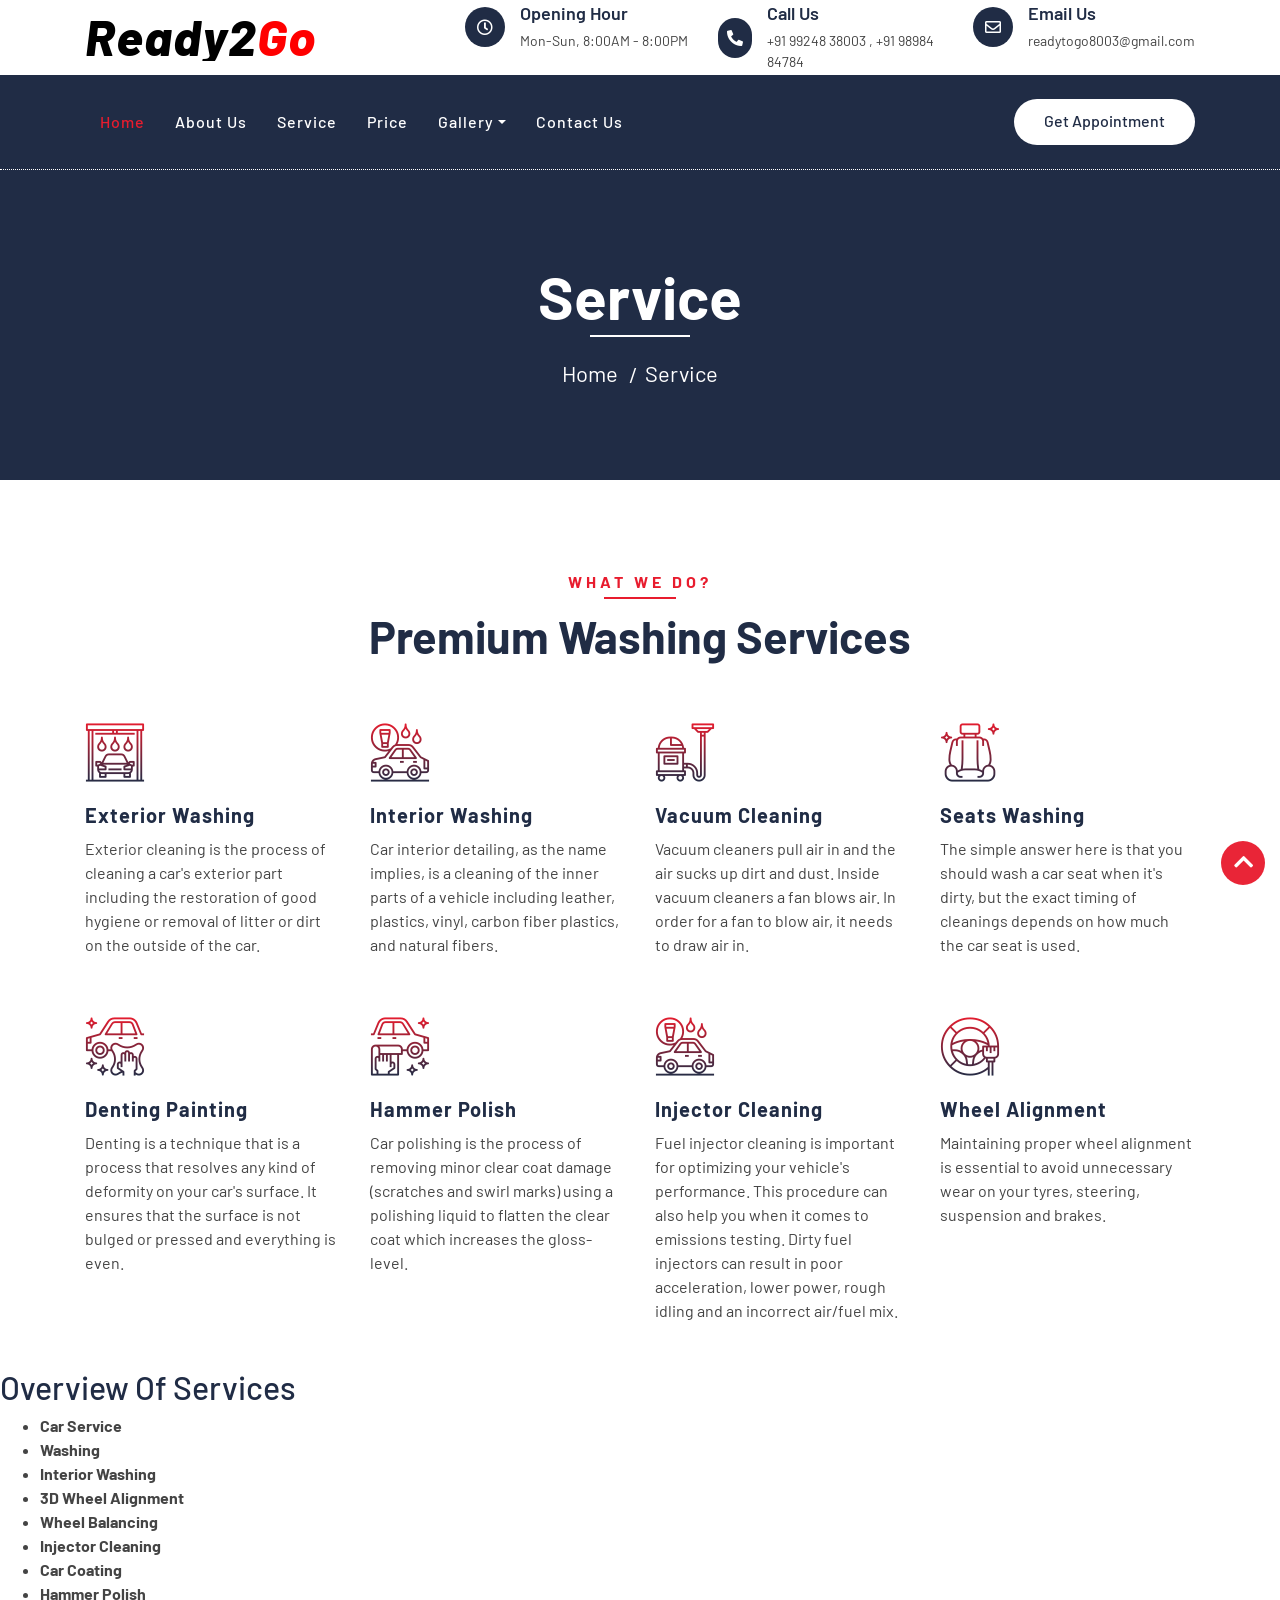
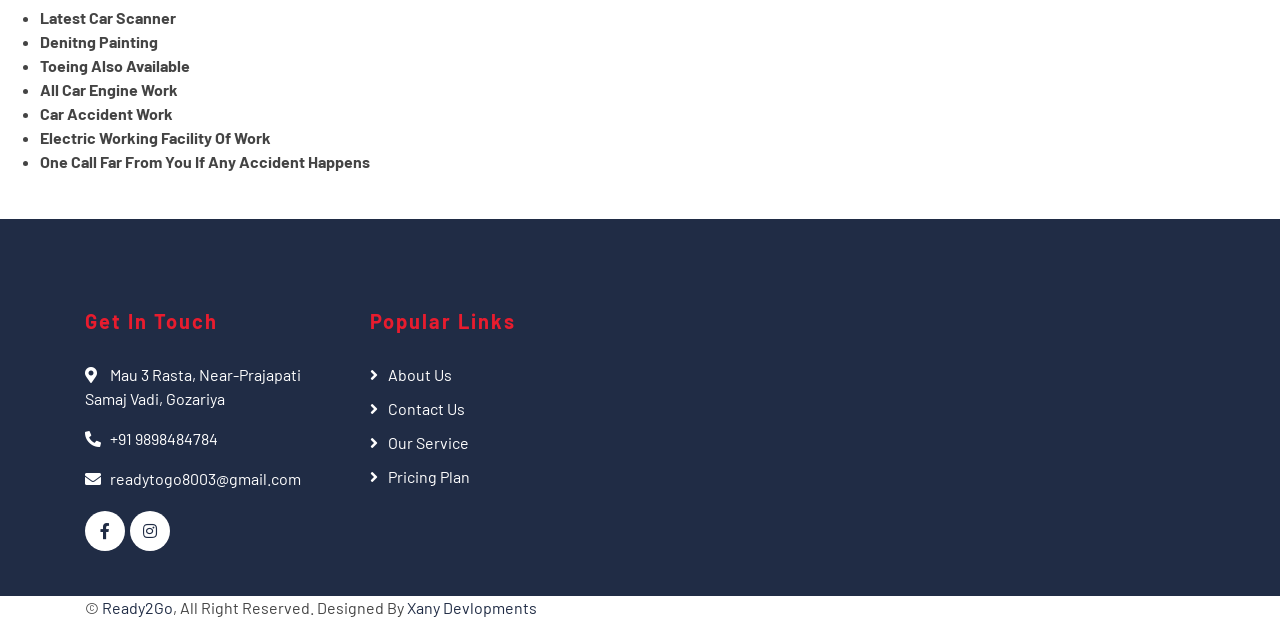
<file: service.html>
<!DOCTYPE html>
<html lang="en">
    <head>
          <!-- Tab image-->
        <link rel="icon" href="img/icon.png">
        <meta charset="utf-8">
        <title>Ready2Go</title>
        <meta content="width=device-width, initial-scale=1.0" name="viewport">
        <meta content="Free Website Template" name="keywords">
        <meta content="Free Website Template" name="description">

        <!-- Favicon -->
        <link href="img/favicon.ico" rel="icon">

        <!-- Google Font -->
        <link href="https://fonts.googleapis.com/css2?family=Barlow:wght@400;500;600;700;800;900&display=swap" rel="stylesheet"> 
        
        <!-- CSS Libraries -->
        <link href="https://stackpath.bootstrapcdn.com/bootstrap/4.4.1/css/bootstrap.min.css" rel="stylesheet">
        <link href="https://cdnjs.cloudflare.com/ajax/libs/font-awesome/5.10.0/css/all.min.css" rel="stylesheet">
        <link href="lib/flaticon/font/flaticon.css" rel="stylesheet">
        <link href="lib/animate/animate.min.css" rel="stylesheet">
        <link href="lib/owlcarousel/assets/owl.carousel.min.css" rel="stylesheet">

        <!-- Template Stylesheet -->
        <link href="css/style.css" rel="stylesheet">
    </head>

    <body>
        <!-- Top Bar Start -->
        <div class="top-bar">
            <div class="container">
                <div class="row align-items-center">
                    <div class="col-lg-4 col-md-12">
                        <div class="logo">
                            <a href="index.html">
                                <h1>Ready2<span>Go</span></h1>
                                <!-- <img src="img/logo.jpg" alt="Logo"> -->
                            </a>
                        </div>
                    </div>
                    <div class="col-lg-8 col-md-7 d-none d-lg-block">
                        <div class="row">
                            <div class="col-4">
                                <div class="top-bar-item">
                                    <div class="top-bar-icon">
                                        <i class="far fa-clock"></i>
                                    </div>
                                    <div class="top-bar-text">
                                        <h3>Opening Hour</h3>
                                        <p>Mon-Sun, 8:00AM - 8:00PM</p>
                                    </div>
                                </div>
                            </div>
                            <div class="col-4">
                                <div class="top-bar-item">
                                    <div class="top-bar-icon">
                                        <i class="fa fa-phone-alt"></i>
                                    </div>
                                    <div class="top-bar-text">
                                        <h3>Call Us</h3>
                                        <p>+91 99248 38003 , +91 98984 84784</p>
                                    </div>
                                </div>
                            </div>
                            <div class="col-4">
                                <div class="top-bar-item">
                                    <div class="top-bar-icon">
                                        <i class="far fa-envelope"></i>
                                    </div>
                                    <div class="top-bar-text">
                                        <h3>Email Us</h3>
                                        <p>readytogo8003@gmail.com</p>
                                    </div>
                                </div>
                            </div>
                        </div>
                    </div>
                </div>
            </div>
        </div>
        <!-- Top Bar End -->

        <!-- Nav Bar Start -->
        <div class="nav-bar">
            <div class="container">
                <nav class="navbar navbar-expand-lg bg-dark navbar-dark">
                    <a href="#" class="navbar-brand">MENU</a>
                    <button type="button" class="navbar-toggler" data-toggle="collapse" data-target="#navbarCollapse">
                        <span class="navbar-toggler-icon"></span>
                    </button>

                    <div class="collapse navbar-collapse justify-content-between" id="navbarCollapse">
                        <div class="navbar-nav mr-auto">
                            <a href="index.html" class="nav-item nav-link active">Home</a>
                            <a href="about.html" class="nav-item nav-link">About Us</a>
                            <a href="service.html" class="nav-item nav-link">Service</a>
                            <a href="price.html" class="nav-item nav-link">Price</a>
                            <div class="nav-item dropdown">
                                <a href="#" class="nav-link dropdown-toggle" data-toggle="dropdown">Gallery</a>
                                <div class="dropdown-menu">
                                    <a href="blog.html" class="dropdown-item">Blog Grid</a>
                                    <a href="team.html" class="dropdown-item">Team Member</a>
                                </div>
                            </div>
                            <a href="contact.html" class="nav-item nav-link">Contact Us</a>
                        </div>
                        <div class="ml-auto">
                            <a class="btn btn-custom" href="#">Get Appointment</a>
                        </div>
                    </div>
                </nav>
            </div>
        </div>
        <!-- Nav Bar End -->
        
        
        <!-- Page Header Start -->
        <div class="page-header">
            <div class="container">
                <div class="row">
                    <div class="col-12">
                        <h2>Service</h2>
                    </div>
                    <div class="col-12">
                        <a href="">Home</a>
                        <a href="">Service</a>
                    </div>
                </div>
            </div>
        </div>
        <!-- Page Header End -->
        
        
         <!-- Service Start -->
         <div class="service">
            <div class="container">
                <div class="section-header text-center">
                    <p>What We Do?</p>
                    <h2>Premium Washing Services</h2>
                </div>
                <div class="row">
                    <div class="col-lg-3 col-md-6">
                        <div class="service-item">
                            <i class="flaticon-car-wash-1"></i>
                            <h3>Exterior Washing</h3>
                            <p>Exterior cleaning is the process of cleaning a car's exterior part including the restoration of good hygiene or removal of litter or dirt on the outside of the car.</p>
                        </div>
                    </div>
                    <div class="col-lg-3 col-md-6">
                        <div class="service-item">
                            <i class="flaticon-car-wash"></i>
                            <h3>Interior Washing</h3>
                            <p>Car interior detailing, as the name implies, is a cleaning of the inner parts of a vehicle including leather, plastics, vinyl, carbon fiber plastics, and natural fibers.</p>
                        </div>
                    </div>
                    <div class="col-lg-3 col-md-6">
                        <div class="service-item">
                            <i class="flaticon-vacuum-cleaner"></i>
                            <h3>Vacuum Cleaning</h3>
                            <p>Vacuum cleaners pull air in and the air sucks up dirt and dust. Inside vacuum cleaners a fan blows air. In order for a fan to blow air, it needs to draw air in. </p>
                        </div>
                    </div>
                    <div class="col-lg-3 col-md-6">
                        <div class="service-item">
                            <i class="flaticon-seat"></i>
                            <h3>Seats Washing</h3>
                            <p>The simple answer here is that you should wash a car seat when it's dirty, but the exact timing of cleanings depends on how much the car seat is used.</p>
                        </div>
                    </div>
                    <div class="col-lg-3 col-md-6">
                        <div class="service-item">
                            <i class="flaticon-car-service"></i>
                            <h3>Denting Painting</h3>
                            <p>Denting is a technique that is a process that resolves any kind of deformity on your car's surface. It ensures that the surface is not bulged or pressed and everything is even.</p>
                        </div>
                    </div>
                    <div class="col-lg-3 col-md-6">
                        <div class="service-item">
                            <i class="flaticon-car-service-2"></i>
                            <h3>Hammer Polish</h3>
                            <p>Car polishing is the process of removing minor clear coat damage (scratches and swirl marks) using a polishing liquid to flatten the clear coat which increases the gloss-level.</p>
                        </div>
                    </div>
                    <div class="col-lg-3 col-md-6">
                        <div class="service-item">
                            <i class="flaticon-car-wash"></i>
                            <h3>Injector Cleaning</h3>
                            <p>Fuel injector cleaning is important for optimizing your vehicle's performance. This procedure can also help you when it comes to emissions testing. Dirty fuel injectors can result in poor acceleration, lower power, rough idling and an incorrect air/fuel mix.</p>
                        </div>
                    </div>
                    <div class="col-lg-3 col-md-6">
                        <div class="service-item">
                            <i class="flaticon-brush-1"></i>
                            <h3>Wheel Alignment</h3>
                            <p> Maintaining proper wheel alignment is essential to avoid unnecessary wear on your tyres, steering, suspension and brakes.</p>
                        </div>
                    </div>
                </div>
            </div>
        </div>

        <h2>Overview Of Services</h2>
<ul class="a">
 <li><strong>Car Service</strong></li>
 <li><strong>Washing</strong></li>
 <li><strong>Interior Washing</strong></li>
 <li><strong>3D Wheel Alignment</strong></li>
 <li><strong>Wheel Balancing</strong></li>
 <li><strong>Injector Cleaning</strong></li>
 <li><strong>Car Coating</strong></li>
 <li><strong>Hammer Polish</strong></li>
 <li><strong>Latest Car Scanner</strong></li>
 <li><strong>Denitng Painting</strong></li>
 <li><strong>Toeing Also Available</strong></li>
 <li><strong>All Car Engine Work</strong></li>
 <li><strong>Car Accident Work</strong></li>
 <li><strong>Electric Working Facility Of Work</strong></li>
 <li><strong>One Call Far From You If Any Accident Happens</strong></li>
</ul>
        <!-- Service End -->
        

                <!-- Footer Start -->
                <div class="footer">
                    <div class="container">
                        <div class="row">
                            <div class="col-lg-3 col-md-6">
                                <div class="footer-contact">
                                    <h2>Get In Touch</h2>
                                    <p><i class="fa fa-map-marker-alt"></i>Mau 3 Rasta, Near-Prajapati Samaj Vadi, Gozariya</p>
                                    <p><i class="fa fa-phone-alt"></i>+91 9898484784</p>
                                    <p><i class="fa fa-envelope"></i>readytogo8003@gmail.com</p>
                                    <div class="footer-social">
                                        <a class="btn" href="https://instagram.com/ready2go_car_workshop?igshid=YmMyMTA2M2Y="><i class="fab fa-facebook-f"></i></a>
                                        <a class="btn" href="https://www.facebook.com/profile.php?id=100066441548585"><i class="fab fa-instagram"></i></a>
                                    </div>
                                </div>
                            </div>
                            <div class="col-lg-3 col-md-6">
                                <div class="footer-link">
                                    <h2>Popular Links</h2>
                                    <a href="about.html">About Us</a>
                            <a href="contact.html">Contact Us</a>
                            <a href="service.html">Our Service</a>
                            <a href="price.html">Pricing Plan</a>
                                </div>
                            </div>
                            </div>
                        </div>
                    </div>
                    <div class="container copyright">
                        <p>&copy; <a href="#">Ready2Go</a>, All Right Reserved. Designed By <a href="https://instagram.com/jaypatel_208">Xany Devlopments</a></p>
                    </div>
                </div>
                <!-- Footer End -->
        <!-- Back to top button -->
        <a href="#" class="back-to-top"><i class="fa fa-chevron-up"></i></a>
        
        <!-- Pre Loader -->
        <div id="loader" class="show">
            <div class="loader"></div>
        </div>

        <!-- JavaScript Libraries -->
        <script src="https://code.jquery.com/jquery-3.4.1.min.js"></script>
        <script src="https://stackpath.bootstrapcdn.com/bootstrap/4.4.1/js/bootstrap.bundle.min.js"></script>
        <script src="lib/easing/easing.min.js"></script>
        <script src="lib/owlcarousel/owl.carousel.min.js"></script>
        <script src="lib/waypoints/waypoints.min.js"></script>
        <script src="lib/counterup/counterup.min.js"></script>
        
        <!-- Contact Javascript File -->
        <script src="mail/jqBootstrapValidation.min.js"></script>
        <script src="mail/contact.js"></script>

        <!-- Template Javascript -->
        <script src="js/main.js"></script>
    </body>
</html>
</file>
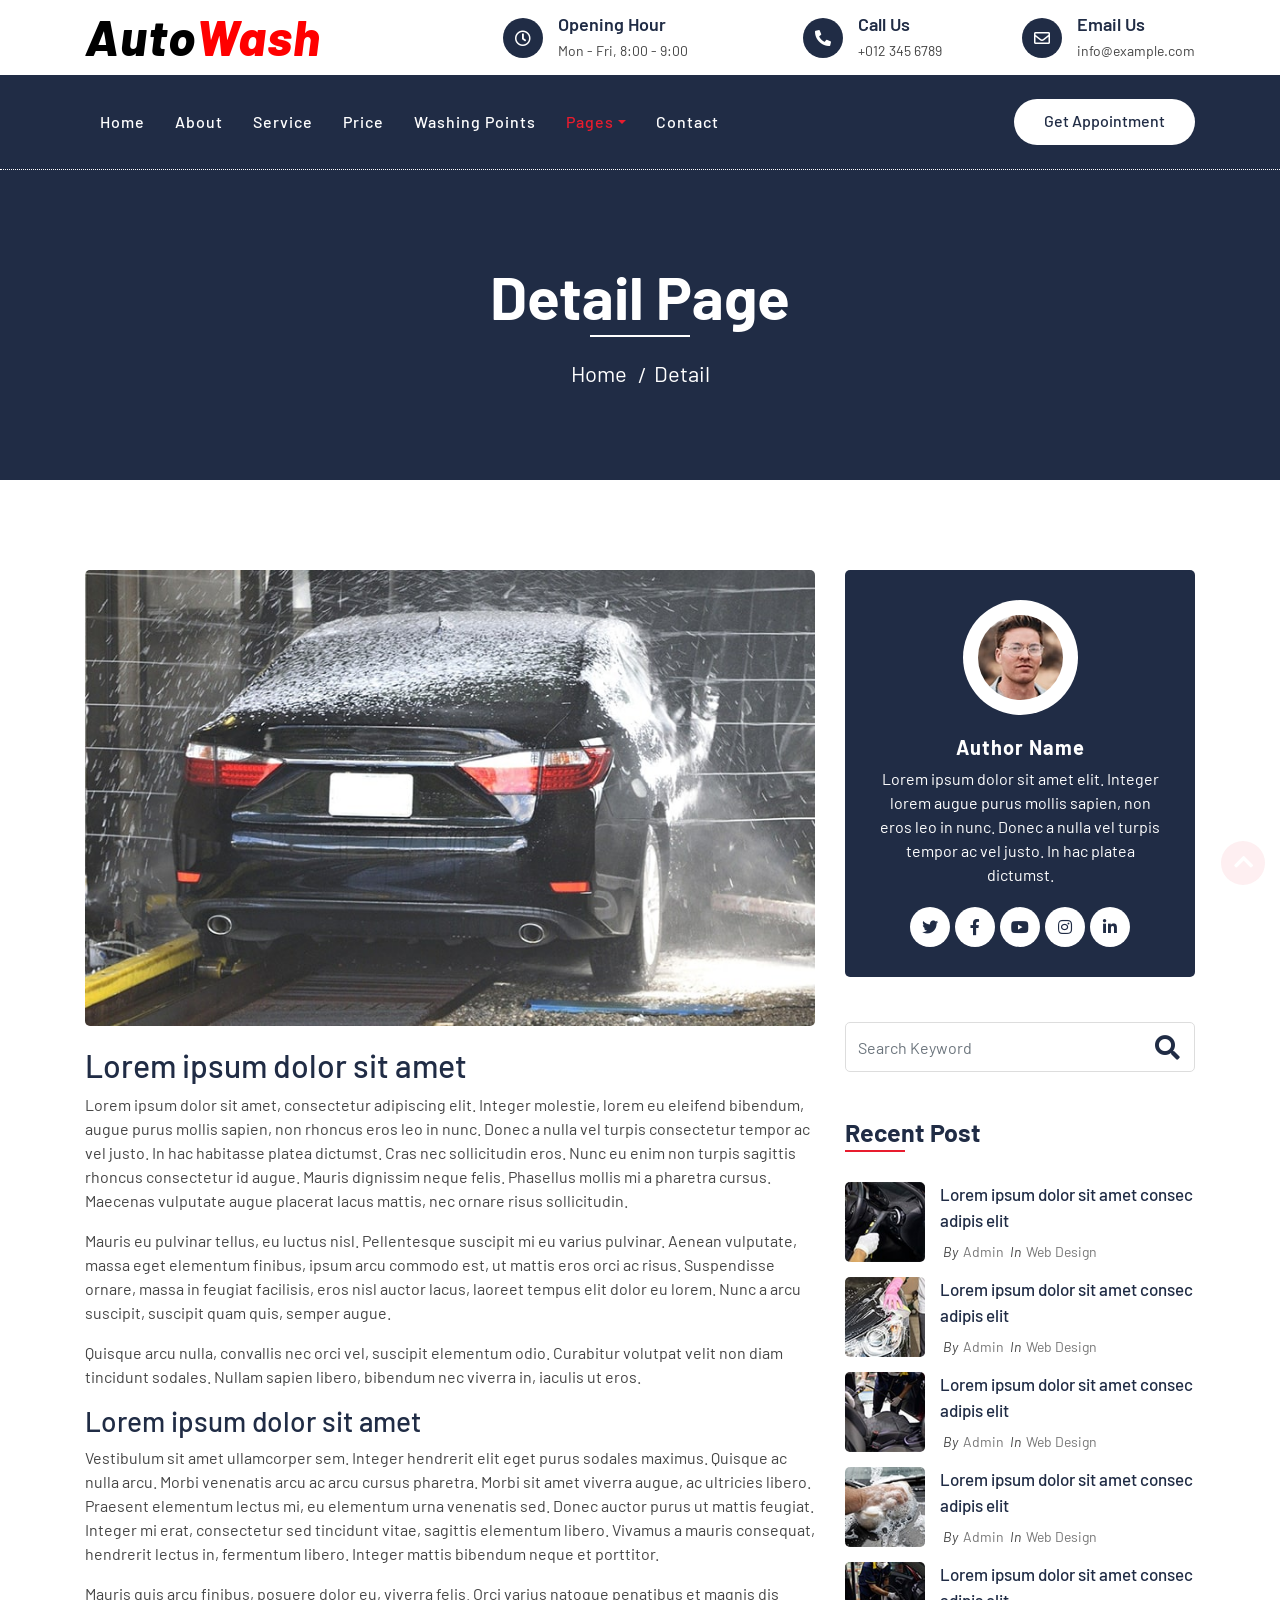
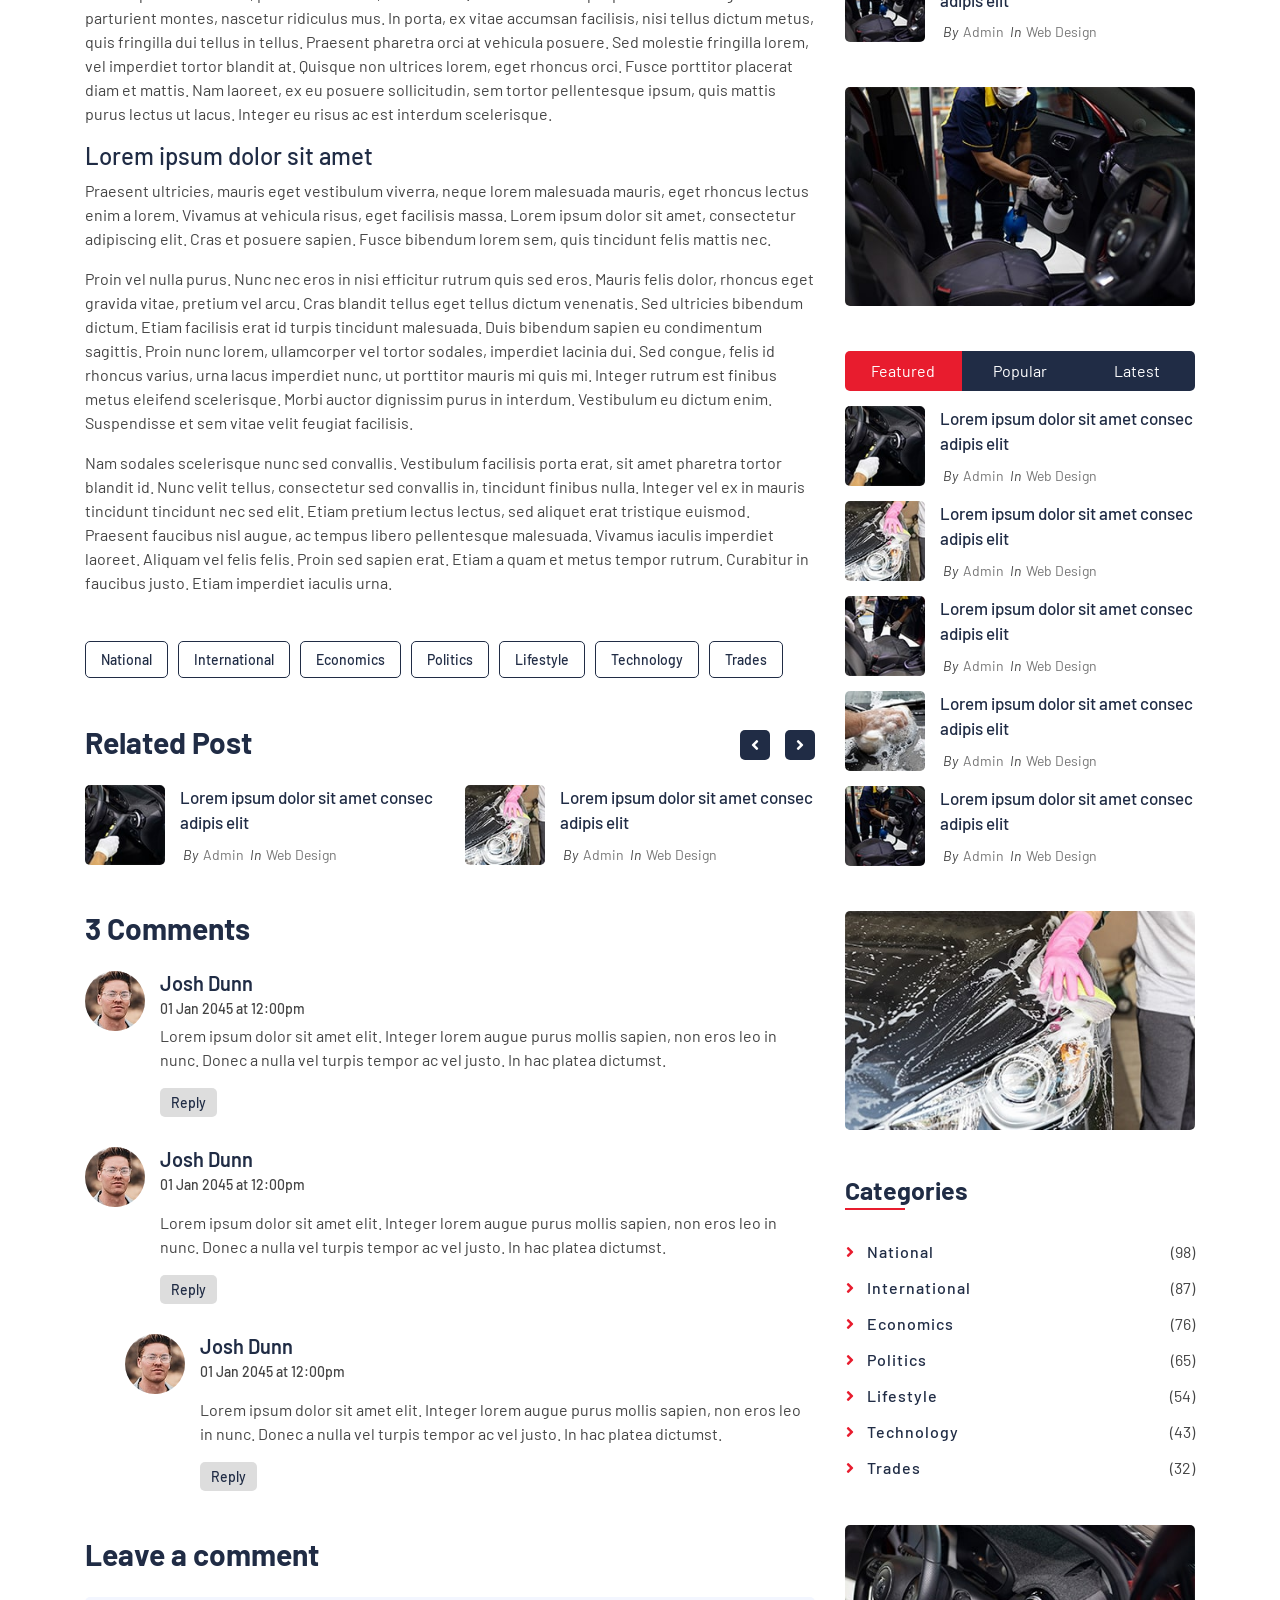
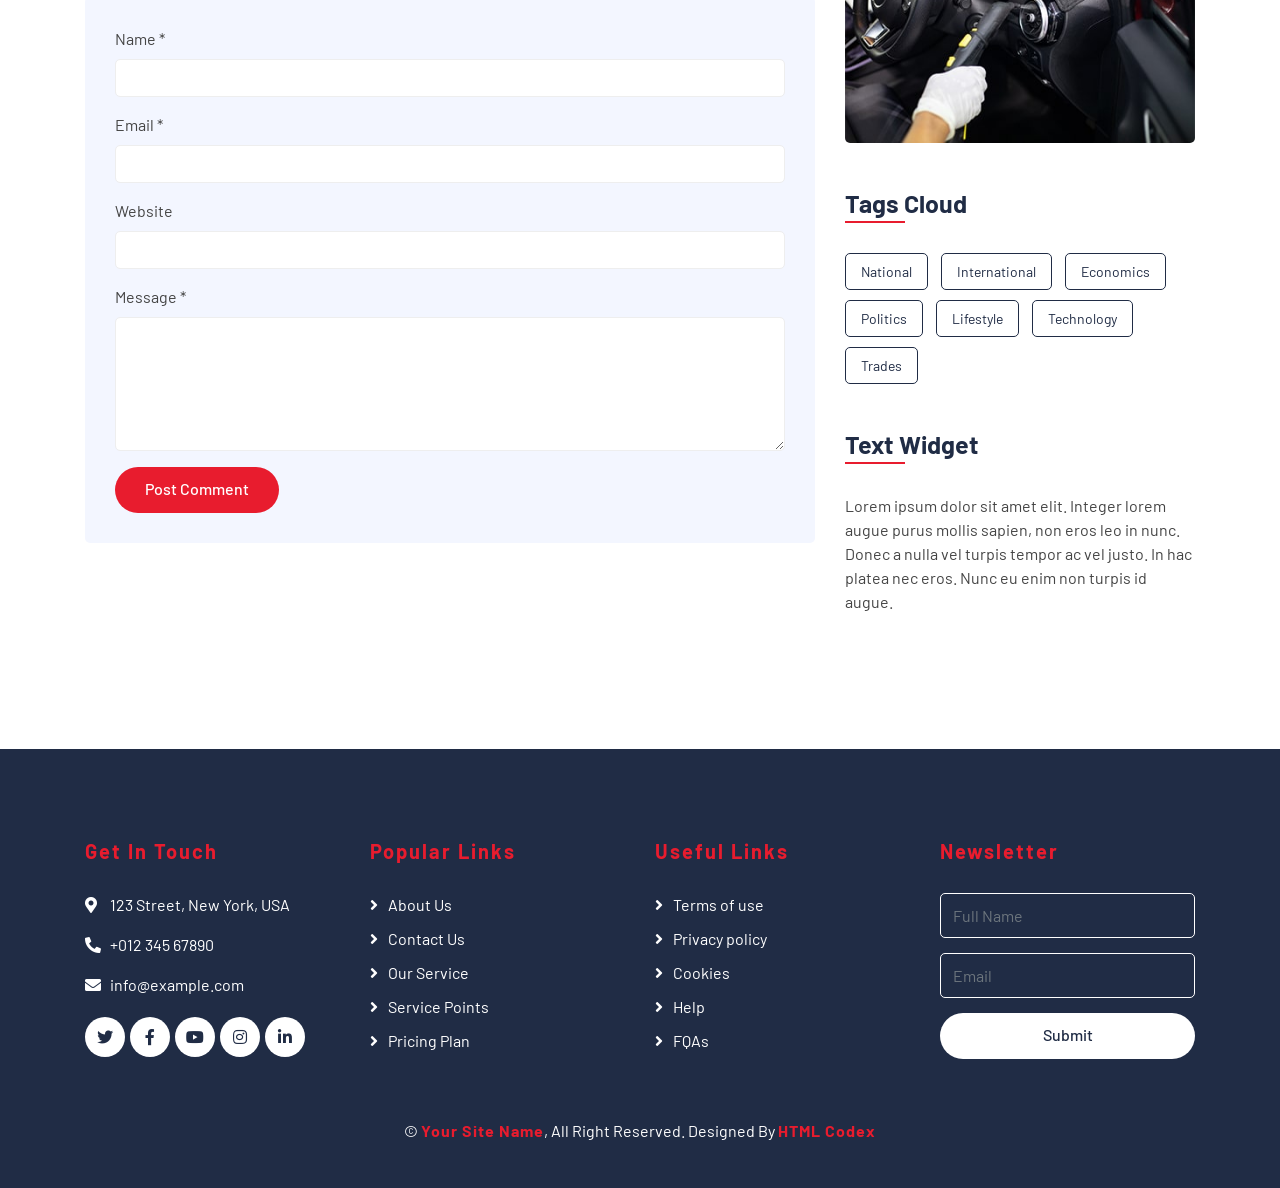
<file: single.html>
<!DOCTYPE html>
<html lang="en">
    <head>
        <meta charset="utf-8">
        <title>AutoWash - Car Wash Website Template</title>
        <meta content="width=device-width, initial-scale=1.0" name="viewport">
        <meta content="Free Website Template" name="keywords">
        <meta content="Free Website Template" name="description">

        <!-- Favicon -->
        <link href="img/favicon.ico" rel="icon">

        <!-- Google Font -->
        <link href="https://fonts.googleapis.com/css2?family=Barlow:wght@400;500;600;700;800;900&display=swap" rel="stylesheet"> 
        
        <!-- CSS Libraries -->
        <link href="https://stackpath.bootstrapcdn.com/bootstrap/4.4.1/css/bootstrap.min.css" rel="stylesheet">
        <link href="https://cdnjs.cloudflare.com/ajax/libs/font-awesome/5.10.0/css/all.min.css" rel="stylesheet">
        <link href="lib/flaticon/font/flaticon.css" rel="stylesheet">
        <link href="lib/animate/animate.min.css" rel="stylesheet">
        <link href="lib/owlcarousel/assets/owl.carousel.min.css" rel="stylesheet">

        <!-- Template Stylesheet -->
        <link href="css/style.css" rel="stylesheet">
    </head>

    <body>
        <!-- Top Bar Start -->
        <div class="top-bar">
            <div class="container">
                <div class="row align-items-center">
                    <div class="col-lg-4 col-md-12">
                        <div class="logo">
                            <a href="index.html">
                                <h1>Auto<span>Wash</span></h1>
                                <!-- <img src="img/logo.jpg" alt="Logo"> -->
                            </a>
                        </div>
                    </div>
                    <div class="col-lg-8 col-md-7 d-none d-lg-block">
                        <div class="row">
                            <div class="col-4">
                                <div class="top-bar-item">
                                    <div class="top-bar-icon">
                                        <i class="far fa-clock"></i>
                                    </div>
                                    <div class="top-bar-text">
                                        <h3>Opening Hour</h3>
                                        <p>Mon - Fri, 8:00 - 9:00</p>
                                    </div>
                                </div>
                            </div>
                            <div class="col-4">
                                <div class="top-bar-item">
                                    <div class="top-bar-icon">
                                        <i class="fa fa-phone-alt"></i>
                                    </div>
                                    <div class="top-bar-text">
                                        <h3>Call Us</h3>
                                        <p>+012 345 6789</p>
                                    </div>
                                </div>
                            </div>
                            <div class="col-4">
                                <div class="top-bar-item">
                                    <div class="top-bar-icon">
                                        <i class="far fa-envelope"></i>
                                    </div>
                                    <div class="top-bar-text">
                                        <h3>Email Us</h3>
                                        <p>info@example.com</p>
                                    </div>
                                </div>
                            </div>
                        </div>
                    </div>
                </div>
            </div>
        </div>
        <!-- Top Bar End -->

        <!-- Nav Bar Start -->
        <div class="nav-bar">
            <div class="container">
                <nav class="navbar navbar-expand-lg bg-dark navbar-dark">
                    <a href="#" class="navbar-brand">MENU</a>
                    <button type="button" class="navbar-toggler" data-toggle="collapse" data-target="#navbarCollapse">
                        <span class="navbar-toggler-icon"></span>
                    </button>

                    <div class="collapse navbar-collapse justify-content-between" id="navbarCollapse">
                        <div class="navbar-nav mr-auto">
                            <a href="index.html" class="nav-item nav-link">Home</a>
                            <a href="about.html" class="nav-item nav-link">About</a>
                            <a href="service.html" class="nav-item nav-link">Service</a>
                            <a href="price.html" class="nav-item nav-link">Price</a>
                            <a href="location.html" class="nav-item nav-link">Washing Points</a>
                            <div class="nav-item dropdown">
                                <a href="#" class="nav-link dropdown-toggle active" data-toggle="dropdown">Pages</a>
                                <div class="dropdown-menu">
                                    <a href="blog.html" class="dropdown-item">Blog Grid</a>
                                    <a href="single.html" class="dropdown-item">Detail Page</a>
                                    <a href="team.html" class="dropdown-item">Team Member</a>
                                    <a href="booking.html" class="dropdown-item">Schedule Booking</a>
                                </div>
                            </div>
                            <a href="contact.html" class="nav-item nav-link">Contact</a>
                        </div>
                        <div class="ml-auto">
                            <a class="btn btn-custom" href="#">Get Appointment</a>
                        </div>
                    </div>
                </nav>
            </div>
        </div>
        <!-- Nav Bar End -->
        
        
        <!-- Page Header Start -->
        <div class="page-header">
            <div class="container">
                <div class="row">
                    <div class="col-12">
                        <h2>Detail Page</h2>
                    </div>
                    <div class="col-12">
                        <a href="">Home</a>
                        <a href="">Detail</a>
                    </div>
                </div>
            </div>
        </div>
        <!-- Page Header End -->


        <!-- Single Post Start-->
        <div class="single">
            <div class="container">
                <div class="row">
                    <div class="col-lg-8">
                        <div class="single-content">
                            <img src="img/single.jpg" />
                            <h2>Lorem ipsum dolor sit amet</h2>
                            <p>
                                Lorem ipsum dolor sit amet, consectetur adipiscing elit. Integer molestie, lorem eu eleifend bibendum, augue purus mollis sapien, non rhoncus eros leo in nunc. Donec a nulla vel turpis consectetur tempor ac vel justo. In hac habitasse platea dictumst. Cras nec sollicitudin eros. Nunc eu enim non turpis sagittis rhoncus consectetur id augue. Mauris dignissim neque felis. Phasellus mollis mi a pharetra cursus. Maecenas vulputate augue placerat lacus mattis, nec ornare risus sollicitudin.
                            </p>
                            <p>
                                Mauris eu pulvinar tellus, eu luctus nisl. Pellentesque suscipit mi eu varius pulvinar. Aenean vulputate, massa eget elementum finibus, ipsum arcu commodo est, ut mattis eros orci ac risus. Suspendisse ornare, massa in feugiat facilisis, eros nisl auctor lacus, laoreet tempus elit dolor eu lorem. Nunc a arcu suscipit, suscipit quam quis, semper augue.
                            </p>
                            <p>
                                Quisque arcu nulla, convallis nec orci vel, suscipit elementum odio. Curabitur volutpat velit non diam tincidunt sodales. Nullam sapien libero, bibendum nec viverra in, iaculis ut eros.
                            </p>
                            <h3>Lorem ipsum dolor sit amet</h3>
                            <p>
                                Vestibulum sit amet ullamcorper sem. Integer hendrerit elit eget purus sodales maximus. Quisque ac nulla arcu. Morbi venenatis arcu ac arcu cursus pharetra. Morbi sit amet viverra augue, ac ultricies libero. Praesent elementum lectus mi, eu elementum urna venenatis sed. Donec auctor purus ut mattis feugiat. Integer mi erat, consectetur sed tincidunt vitae, sagittis elementum libero. Vivamus a mauris consequat, hendrerit lectus in, fermentum libero. Integer mattis bibendum neque et porttitor.
                            </p>
                            <p>
                                Mauris quis arcu finibus, posuere dolor eu, viverra felis. Orci varius natoque penatibus et magnis dis parturient montes, nascetur ridiculus mus. In porta, ex vitae accumsan facilisis, nisi tellus dictum metus, quis fringilla dui tellus in tellus. Praesent pharetra orci at vehicula posuere. Sed molestie fringilla lorem, vel imperdiet tortor blandit at. Quisque non ultrices lorem, eget rhoncus orci. Fusce porttitor placerat diam et mattis. Nam laoreet, ex eu posuere sollicitudin, sem tortor pellentesque ipsum, quis mattis purus lectus ut lacus. Integer eu risus ac est interdum scelerisque.
                            </p>
                            <h4>Lorem ipsum dolor sit amet</h4>
                            <p>
                                Praesent ultricies, mauris eget vestibulum viverra, neque lorem malesuada mauris, eget rhoncus lectus enim a lorem. Vivamus at vehicula risus, eget facilisis massa. Lorem ipsum dolor sit amet, consectetur adipiscing elit. Cras et posuere sapien. Fusce bibendum lorem sem, quis tincidunt felis mattis nec.
                            </p>
                            <p>
                                Proin vel nulla purus. Nunc nec eros in nisi efficitur rutrum quis sed eros. Mauris felis dolor, rhoncus eget gravida vitae, pretium vel arcu. Cras blandit tellus eget tellus dictum venenatis. Sed ultricies bibendum dictum. Etiam facilisis erat id turpis tincidunt malesuada. Duis bibendum sapien eu condimentum sagittis. Proin nunc lorem, ullamcorper vel tortor sodales, imperdiet lacinia dui. Sed congue, felis id rhoncus varius, urna lacus imperdiet nunc, ut porttitor mauris mi quis mi. Integer rutrum est finibus metus eleifend scelerisque. Morbi auctor dignissim purus in interdum. Vestibulum eu dictum enim. Suspendisse et sem vitae velit feugiat facilisis.
                            </p>
                            <p>
                                Nam sodales scelerisque nunc sed convallis. Vestibulum facilisis porta erat, sit amet pharetra tortor blandit id. Nunc velit tellus, consectetur sed convallis in, tincidunt finibus nulla. Integer vel ex in mauris tincidunt tincidunt nec sed elit. Etiam pretium lectus lectus, sed aliquet erat tristique euismod. Praesent faucibus nisl augue, ac tempus libero pellentesque malesuada. Vivamus iaculis imperdiet laoreet. Aliquam vel felis felis. Proin sed sapien erat. Etiam a quam et metus tempor rutrum. Curabitur in faucibus justo. Etiam imperdiet iaculis urna.
                            </p>
                        </div>
                        <div class="single-tags">
                            <a href="">National</a>
                            <a href="">International</a>
                            <a href="">Economics</a>
                            <a href="">Politics</a>
                            <a href="">Lifestyle</a>
                            <a href="">Technology</a>
                            <a href="">Trades</a>
                        </div>
                        <div class="single-related">
                            <h2>Related Post</h2>
                            <div class="owl-carousel related-slider">
                                <div class="post-item">
                                    <div class="post-img">
                                        <img src="img/post-1.jpg" />
                                    </div>
                                    <div class="post-text">
                                        <a href="">Lorem ipsum dolor sit amet consec adipis elit</a>
                                        <div class="post-meta">
                                            <p>By<a href="">Admin</a></p>
                                            <p>In<a href="">Web Design</a></p>
                                        </div>
                                    </div>
                                </div>
                                <div class="post-item">
                                    <div class="post-img">
                                        <img src="img/post-2.jpg" />
                                    </div>
                                    <div class="post-text">
                                        <a href="">Lorem ipsum dolor sit amet consec adipis elit</a>
                                        <div class="post-meta">
                                            <p>By<a href="">Admin</a></p>
                                            <p>In<a href="">Web Design</a></p>
                                        </div>
                                    </div>
                                </div>
                                <div class="post-item">
                                    <div class="post-img">
                                        <img src="img/post-3.jpg" />
                                    </div>
                                    <div class="post-text">
                                        <a href="">Lorem ipsum dolor sit amet consec adipis elit</a>
                                        <div class="post-meta">
                                            <p>By<a href="">Admin</a></p>
                                            <p>In<a href="">Web Design</a></p>
                                        </div>
                                    </div>
                                </div>
                                <div class="post-item">
                                    <div class="post-img">
                                        <img src="img/post-4.jpg" />
                                    </div>
                                    <div class="post-text">
                                        <a href="">Lorem ipsum dolor sit amet consec adipis elit</a>
                                        <div class="post-meta">
                                            <p>By<a href="">Admin</a></p>
                                            <p>In<a href="">Web Design</a></p>
                                        </div>
                                    </div>
                                </div>
                            </div>
                        </div>

                        <div class="single-comment">
                            <h2>3 Comments</h2>
                            <ul class="comment-list">
                                <li class="comment-item">
                                    <div class="comment-body">
                                        <div class="comment-img">
                                            <img src="img/user.jpg" />
                                        </div>
                                        <div class="comment-text">
                                            <h3><a href="">Josh Dunn</a></h3>
                                            <span>01 Jan 2045 at 12:00pm</span>
                                            <p>
                                                Lorem ipsum dolor sit amet elit. Integer lorem augue purus mollis sapien, non eros leo in nunc. Donec a nulla vel turpis tempor ac vel justo. In hac platea dictumst. 
                                            </p>
                                            <a class="btn" href="">Reply</a>
                                        </div>
                                    </div>
                                </li>
                                <li class="comment-item">
                                    <div class="comment-body">
                                        <div class="comment-img">
                                            <img src="img/user.jpg" />
                                        </div>
                                        <div class="comment-text">
                                            <h3><a href="">Josh Dunn</a></h3>
                                            <p><span>01 Jan 2045 at 12:00pm</span></p>
                                            <p>
                                                Lorem ipsum dolor sit amet elit. Integer lorem augue purus mollis sapien, non eros leo in nunc. Donec a nulla vel turpis tempor ac vel justo. In hac platea dictumst. 
                                            </p>
                                            <a class="btn" href="">Reply</a>
                                        </div>
                                    </div>
                                    <ul class="comment-child">
                                        <li class="comment-item">
                                            <div class="comment-body">
                                                <div class="comment-img">
                                                    <img src="img/user.jpg" />
                                                </div>
                                                <div class="comment-text">
                                                    <h3><a href="">Josh Dunn</a></h3>
                                                    <p><span>01 Jan 2045 at 12:00pm</span></p>
                                                    <p>
                                                        Lorem ipsum dolor sit amet elit. Integer lorem augue purus mollis sapien, non eros leo in nunc. Donec a nulla vel turpis tempor ac vel justo. In hac platea dictumst. 
                                                    </p>
                                                    <a class="btn" href="">Reply</a>
                                                </div>
                                            </div>
                                        </li>
                                    </ul>
                                </li>
                            </ul>
                        </div>
                        <div class="comment-form">
                            <h2>Leave a comment</h2>
                            <form>
                                <div class="form-group">
                                    <label for="name">Name *</label>
                                    <input type="text" class="form-control" id="name">
                                </div>
                                <div class="form-group">
                                    <label for="email">Email *</label>
                                    <input type="email" class="form-control" id="email">
                                </div>
                                <div class="form-group">
                                    <label for="website">Website</label>
                                    <input type="url" class="form-control" id="website">
                                </div>

                                <div class="form-group">
                                    <label for="message">Message *</label>
                                    <textarea id="message" cols="30" rows="5" class="form-control"></textarea>
                                </div>
                                <div class="form-group">
                                    <input type="submit" value="Post Comment" class="btn btn-custom">
                                </div>
                            </form>
                        </div>
                    </div>

                    <div class="col-lg-4">
                        <div class="sidebar">
                            <div class="sidebar-widget">
                                <div class="single-bio">
                                    <div class="single-bio-img">
                                        <img src="img/user.jpg" />
                                    </div>
                                    <div class="single-bio-text">
                                        <h3>Author Name</h3>
                                        <p>
                                            Lorem ipsum dolor sit amet elit. Integer lorem augue purus mollis sapien, non eros leo in nunc. Donec a nulla vel turpis tempor ac vel justo. In hac platea dictumst.
                                        </p>
                                    </div>
                                    <div class="single-bio-social">
                                        <a class="btn" href=""><i class="fab fa-twitter"></i></a>
                                        <a class="btn" href=""><i class="fab fa-facebook-f"></i></a>
                                        <a class="btn" href=""><i class="fab fa-youtube"></i></a>
                                        <a class="btn" href=""><i class="fab fa-instagram"></i></a>
                                        <a class="btn" href=""><i class="fab fa-linkedin-in"></i></a>
                                    </div>
                                </div>
                            </div>
                            
                            <div class="sidebar-widget">
                                <div class="search-widget">
                                    <form>
                                        <input class="form-control" type="text" placeholder="Search Keyword">
                                        <button class="btn"><i class="fa fa-search"></i></button>
                                    </form>
                                </div>
                            </div>

                            <div class="sidebar-widget">
                                <h2 class="widget-title">Recent Post</h2>
                                <div class="recent-post">
                                    <div class="post-item">
                                        <div class="post-img">
                                            <img src="img/post-1.jpg" />
                                        </div>
                                        <div class="post-text">
                                            <a href="">Lorem ipsum dolor sit amet consec adipis elit</a>
                                            <div class="post-meta">
                                                <p>By<a href="">Admin</a></p>
                                                <p>In<a href="">Web Design</a></p>
                                            </div>
                                        </div>
                                    </div>
                                    <div class="post-item">
                                        <div class="post-img">
                                            <img src="img/post-2.jpg" />
                                        </div>
                                        <div class="post-text">
                                            <a href="">Lorem ipsum dolor sit amet consec adipis elit</a>
                                            <div class="post-meta">
                                                <p>By<a href="">Admin</a></p>
                                                <p>In<a href="">Web Design</a></p>
                                            </div>
                                        </div>
                                    </div>
                                    <div class="post-item">
                                        <div class="post-img">
                                            <img src="img/post-3.jpg" />
                                        </div>
                                        <div class="post-text">
                                            <a href="">Lorem ipsum dolor sit amet consec adipis elit</a>
                                            <div class="post-meta">
                                                <p>By<a href="">Admin</a></p>
                                                <p>In<a href="">Web Design</a></p>
                                            </div>
                                        </div>
                                    </div>
                                    <div class="post-item">
                                        <div class="post-img">
                                            <img src="img/post-4.jpg" />
                                        </div>
                                        <div class="post-text">
                                            <a href="">Lorem ipsum dolor sit amet consec adipis elit</a>
                                            <div class="post-meta">
                                                <p>By<a href="">Admin</a></p>
                                                <p>In<a href="">Web Design</a></p>
                                            </div>
                                        </div>
                                    </div>
                                    <div class="post-item">
                                        <div class="post-img">
                                            <img src="img/post-5.jpg" />
                                        </div>
                                        <div class="post-text">
                                            <a href="">Lorem ipsum dolor sit amet consec adipis elit</a>
                                            <div class="post-meta">
                                                <p>By<a href="">Admin</a></p>
                                                <p>In<a href="">Web Design</a></p>
                                            </div>
                                        </div>
                                    </div>
                                </div>
                            </div>

                            <div class="sidebar-widget">
                                <div class="image-widget">
                                    <a href="#"><img src="img/blog-1.jpg" alt="Image"></a>
                                </div>
                            </div>

                            <div class="sidebar-widget">
                                <div class="tab-post">
                                    <ul class="nav nav-pills nav-justified">
                                        <li class="nav-item">
                                            <a class="nav-link active" data-toggle="pill" href="#featured">Featured</a>
                                        </li>
                                        <li class="nav-item">
                                            <a class="nav-link" data-toggle="pill" href="#popular">Popular</a>
                                        </li>
                                        <li class="nav-item">
                                            <a class="nav-link" data-toggle="pill" href="#latest">Latest</a>
                                        </li>
                                    </ul>

                                    <div class="tab-content">
                                        <div id="featured" class="container tab-pane active">
                                            <div class="post-item">
                                                <div class="post-img">
                                                    <img src="img/post-1.jpg" />
                                                </div>
                                                <div class="post-text">
                                                    <a href="">Lorem ipsum dolor sit amet consec adipis elit</a>
                                                    <div class="post-meta">
                                                        <p>By<a href="">Admin</a></p>
                                                        <p>In<a href="">Web Design</a></p>
                                                    </div>
                                                </div>
                                            </div>
                                            <div class="post-item">
                                                <div class="post-img">
                                                    <img src="img/post-2.jpg" />
                                                </div>
                                                <div class="post-text">
                                                    <a href="">Lorem ipsum dolor sit amet consec adipis elit</a>
                                                    <div class="post-meta">
                                                        <p>By<a href="">Admin</a></p>
                                                        <p>In<a href="">Web Design</a></p>
                                                    </div>
                                                </div>
                                            </div>
                                            <div class="post-item">
                                                <div class="post-img">
                                                    <img src="img/post-3.jpg" />
                                                </div>
                                                <div class="post-text">
                                                    <a href="">Lorem ipsum dolor sit amet consec adipis elit</a>
                                                    <div class="post-meta">
                                                        <p>By<a href="">Admin</a></p>
                                                        <p>In<a href="">Web Design</a></p>
                                                    </div>
                                                </div>
                                            </div>
                                            <div class="post-item">
                                                <div class="post-img">
                                                    <img src="img/post-4.jpg" />
                                                </div>
                                                <div class="post-text">
                                                    <a href="">Lorem ipsum dolor sit amet consec adipis elit</a>
                                                    <div class="post-meta">
                                                        <p>By<a href="">Admin</a></p>
                                                        <p>In<a href="">Web Design</a></p>
                                                    </div>
                                                </div>
                                            </div>
                                            <div class="post-item">
                                                <div class="post-img">
                                                    <img src="img/post-5.jpg" />
                                                </div>
                                                <div class="post-text">
                                                    <a href="">Lorem ipsum dolor sit amet consec adipis elit</a>
                                                    <div class="post-meta">
                                                        <p>By<a href="">Admin</a></p>
                                                        <p>In<a href="">Web Design</a></p>
                                                    </div>
                                                </div>
                                            </div>
                                        </div>
                                        <div id="popular" class="container tab-pane fade">
                                            <div class="post-item">
                                                <div class="post-img">
                                                    <img src="img/post-1.jpg" />
                                                </div>
                                                <div class="post-text">
                                                    <a href="">Lorem ipsum dolor sit amet consec adipis elit</a>
                                                    <div class="post-meta">
                                                        <p>By<a href="">Admin</a></p>
                                                        <p>In<a href="">Web Design</a></p>
                                                    </div>
                                                </div>
                                            </div>
                                            <div class="post-item">
                                                <div class="post-img">
                                                    <img src="img/post-2.jpg" />
                                                </div>
                                                <div class="post-text">
                                                    <a href="">Lorem ipsum dolor sit amet consec adipis elit</a>
                                                    <div class="post-meta">
                                                        <p>By<a href="">Admin</a></p>
                                                        <p>In<a href="">Web Design</a></p>
                                                    </div>
                                                </div>
                                            </div>
                                            <div class="post-item">
                                                <div class="post-img">
                                                    <img src="img/post-3.jpg" />
                                                </div>
                                                <div class="post-text">
                                                    <a href="">Lorem ipsum dolor sit amet consec adipis elit</a>
                                                    <div class="post-meta">
                                                        <p>By<a href="">Admin</a></p>
                                                        <p>In<a href="">Web Design</a></p>
                                                    </div>
                                                </div>
                                            </div>
                                            <div class="post-item">
                                                <div class="post-img">
                                                    <img src="img/post-4.jpg" />
                                                </div>
                                                <div class="post-text">
                                                    <a href="">Lorem ipsum dolor sit amet consec adipis elit</a>
                                                    <div class="post-meta">
                                                        <p>By<a href="">Admin</a></p>
                                                        <p>In<a href="">Web Design</a></p>
                                                    </div>
                                                </div>
                                            </div>
                                            <div class="post-item">
                                                <div class="post-img">
                                                    <img src="img/post-5.jpg" />
                                                </div>
                                                <div class="post-text">
                                                    <a href="">Lorem ipsum dolor sit amet consec adipis elit</a>
                                                    <div class="post-meta">
                                                        <p>By<a href="">Admin</a></p>
                                                        <p>In<a href="">Web Design</a></p>
                                                    </div>
                                                </div>
                                            </div>
                                        </div>
                                        <div id="latest" class="container tab-pane fade">
                                            <div class="post-item">
                                                <div class="post-img">
                                                    <img src="img/post-1.jpg" />
                                                </div>
                                                <div class="post-text">
                                                    <a href="">Lorem ipsum dolor sit amet consec adipis elit</a>
                                                    <div class="post-meta">
                                                        <p>By<a href="">Admin</a></p>
                                                        <p>In<a href="">Web Design</a></p>
                                                    </div>
                                                </div>
                                            </div>
                                            <div class="post-item">
                                                <div class="post-img">
                                                    <img src="img/post-2.jpg" />
                                                </div>
                                                <div class="post-text">
                                                    <a href="">Lorem ipsum dolor sit amet consec adipis elit</a>
                                                    <div class="post-meta">
                                                        <p>By<a href="">Admin</a></p>
                                                        <p>In<a href="">Web Design</a></p>
                                                    </div>
                                                </div>
                                            </div>
                                            <div class="post-item">
                                                <div class="post-img">
                                                    <img src="img/post-3.jpg" />
                                                </div>
                                                <div class="post-text">
                                                    <a href="">Lorem ipsum dolor sit amet consec adipis elit</a>
                                                    <div class="post-meta">
                                                        <p>By<a href="">Admin</a></p>
                                                        <p>In<a href="">Web Design</a></p>
                                                    </div>
                                                </div>
                                            </div>
                                            <div class="post-item">
                                                <div class="post-img">
                                                    <img src="img/post-4.jpg" />
                                                </div>
                                                <div class="post-text">
                                                    <a href="">Lorem ipsum dolor sit amet consec adipis elit</a>
                                                    <div class="post-meta">
                                                        <p>By<a href="">Admin</a></p>
                                                        <p>In<a href="">Web Design</a></p>
                                                    </div>
                                                </div>
                                            </div>
                                            <div class="post-item">
                                                <div class="post-img">
                                                    <img src="img/post-5.jpg" />
                                                </div>
                                                <div class="post-text">
                                                    <a href="">Lorem ipsum dolor sit amet consec adipis elit</a>
                                                    <div class="post-meta">
                                                        <p>By<a href="">Admin</a></p>
                                                        <p>In<a href="">Web Design</a></p>
                                                    </div>
                                                </div>
                                            </div>
                                        </div>
                                    </div>
                                </div>
                            </div>

                            <div class="sidebar-widget">
                                <div class="image-widget">
                                    <a href="#"><img src="img/blog-2.jpg" alt="Image"></a>
                                </div>
                            </div>

                            <div class="sidebar-widget">
                                <h2 class="widget-title">Categories</h2>
                                <div class="category-widget">
                                    <ul>
                                        <li><a href="">National</a><span>(98)</span></li>
                                        <li><a href="">International</a><span>(87)</span></li>
                                        <li><a href="">Economics</a><span>(76)</span></li>
                                        <li><a href="">Politics</a><span>(65)</span></li>
                                        <li><a href="">Lifestyle</a><span>(54)</span></li>
                                        <li><a href="">Technology</a><span>(43)</span></li>
                                        <li><a href="">Trades</a><span>(32)</span></li>
                                    </ul>
                                </div>
                            </div>

                            <div class="sidebar-widget">
                                <div class="image-widget">
                                    <a href="#"><img src="img/blog-3.jpg" alt="Image"></a>
                                </div>
                            </div>

                            <div class="sidebar-widget">
                                <h2 class="widget-title">Tags Cloud</h2>
                                <div class="tag-widget">
                                    <a href="">National</a>
                                    <a href="">International</a>
                                    <a href="">Economics</a>
                                    <a href="">Politics</a>
                                    <a href="">Lifestyle</a>
                                    <a href="">Technology</a>
                                    <a href="">Trades</a>
                                </div>
                            </div>

                            <div class="sidebar-widget">
                                <h2 class="widget-title">Text Widget</h2>
                                <div class="text-widget">
                                    <p>
                                        Lorem ipsum dolor sit amet elit. Integer lorem augue purus mollis sapien, non eros leo in nunc. Donec a nulla vel turpis tempor ac vel justo. In hac platea nec eros. Nunc eu enim non turpis id augue.
                                    </p>
                                </div>
                            </div>
                        </div>
                    </div>
                </div>
            </div>
        </div>
        <!-- Single Post End-->   


        <!-- Footer Start -->
        <div class="footer">
            <div class="container">
                <div class="row">
                    <div class="col-lg-3 col-md-6">
                        <div class="footer-contact">
                            <h2>Get In Touch</h2>
                            <p><i class="fa fa-map-marker-alt"></i>123 Street, New York, USA</p>
                            <p><i class="fa fa-phone-alt"></i>+012 345 67890</p>
                            <p><i class="fa fa-envelope"></i>info@example.com</p>
                            <div class="footer-social">
                                <a class="btn" href=""><i class="fab fa-twitter"></i></a>
                                <a class="btn" href=""><i class="fab fa-facebook-f"></i></a>
                                <a class="btn" href=""><i class="fab fa-youtube"></i></a>
                                <a class="btn" href=""><i class="fab fa-instagram"></i></a>
                                <a class="btn" href=""><i class="fab fa-linkedin-in"></i></a>
                            </div>
                        </div>
                    </div>
                    <div class="col-lg-3 col-md-6">
                        <div class="footer-link">
                            <h2>Popular Links</h2>
                            <a href="">About Us</a>
                            <a href="">Contact Us</a>
                            <a href="">Our Service</a>
                            <a href="">Service Points</a>
                            <a href="">Pricing Plan</a>
                        </div>
                    </div>
                    <div class="col-lg-3 col-md-6">
                        <div class="footer-link">
                            <h2>Useful Links</h2>
                            <a href="">Terms of use</a>
                            <a href="">Privacy policy</a>
                            <a href="">Cookies</a>
                            <a href="">Help</a>
                            <a href="">FQAs</a>
                        </div>
                    </div>
                    <div class="col-lg-3 col-md-6">
                        <div class="footer-newsletter">
                            <h2>Newsletter</h2>
                            <form>
                                <input class="form-control" placeholder="Full Name">
                                <input class="form-control" placeholder="Email">
                                <button class="btn btn-custom">Submit</button>
                            </form>
                        </div>
                    </div>
                </div>
            </div>
            <div class="container copyright">
                <p>&copy; <a href="#">Your Site Name</a>, All Right Reserved. Designed By <a href="https://htmlcodex.com">HTML Codex</a></p>
            </div>
        </div>
        <!-- Footer End -->
        
        <!-- Back to top button -->
        <a href="#" class="back-to-top"><i class="fa fa-chevron-up"></i></a>
        
        <!-- Pre Loader -->
        <div id="loader" class="show">
            <div class="loader"></div>
        </div>

        <!-- JavaScript Libraries -->
        <script src="https://code.jquery.com/jquery-3.4.1.min.js"></script>
        <script src="https://stackpath.bootstrapcdn.com/bootstrap/4.4.1/js/bootstrap.bundle.min.js"></script>
        <script src="lib/easing/easing.min.js"></script>
        <script src="lib/owlcarousel/owl.carousel.min.js"></script>
        <script src="lib/waypoints/waypoints.min.js"></script>
        <script src="lib/counterup/counterup.min.js"></script>
        
        <!-- Contact Javascript File -->
        <script src="mail/jqBootstrapValidation.min.js"></script>
        <script src="mail/contact.js"></script>

        <!-- Template Javascript -->
        <script src="js/main.js"></script>
    </body>
</html>
</file>
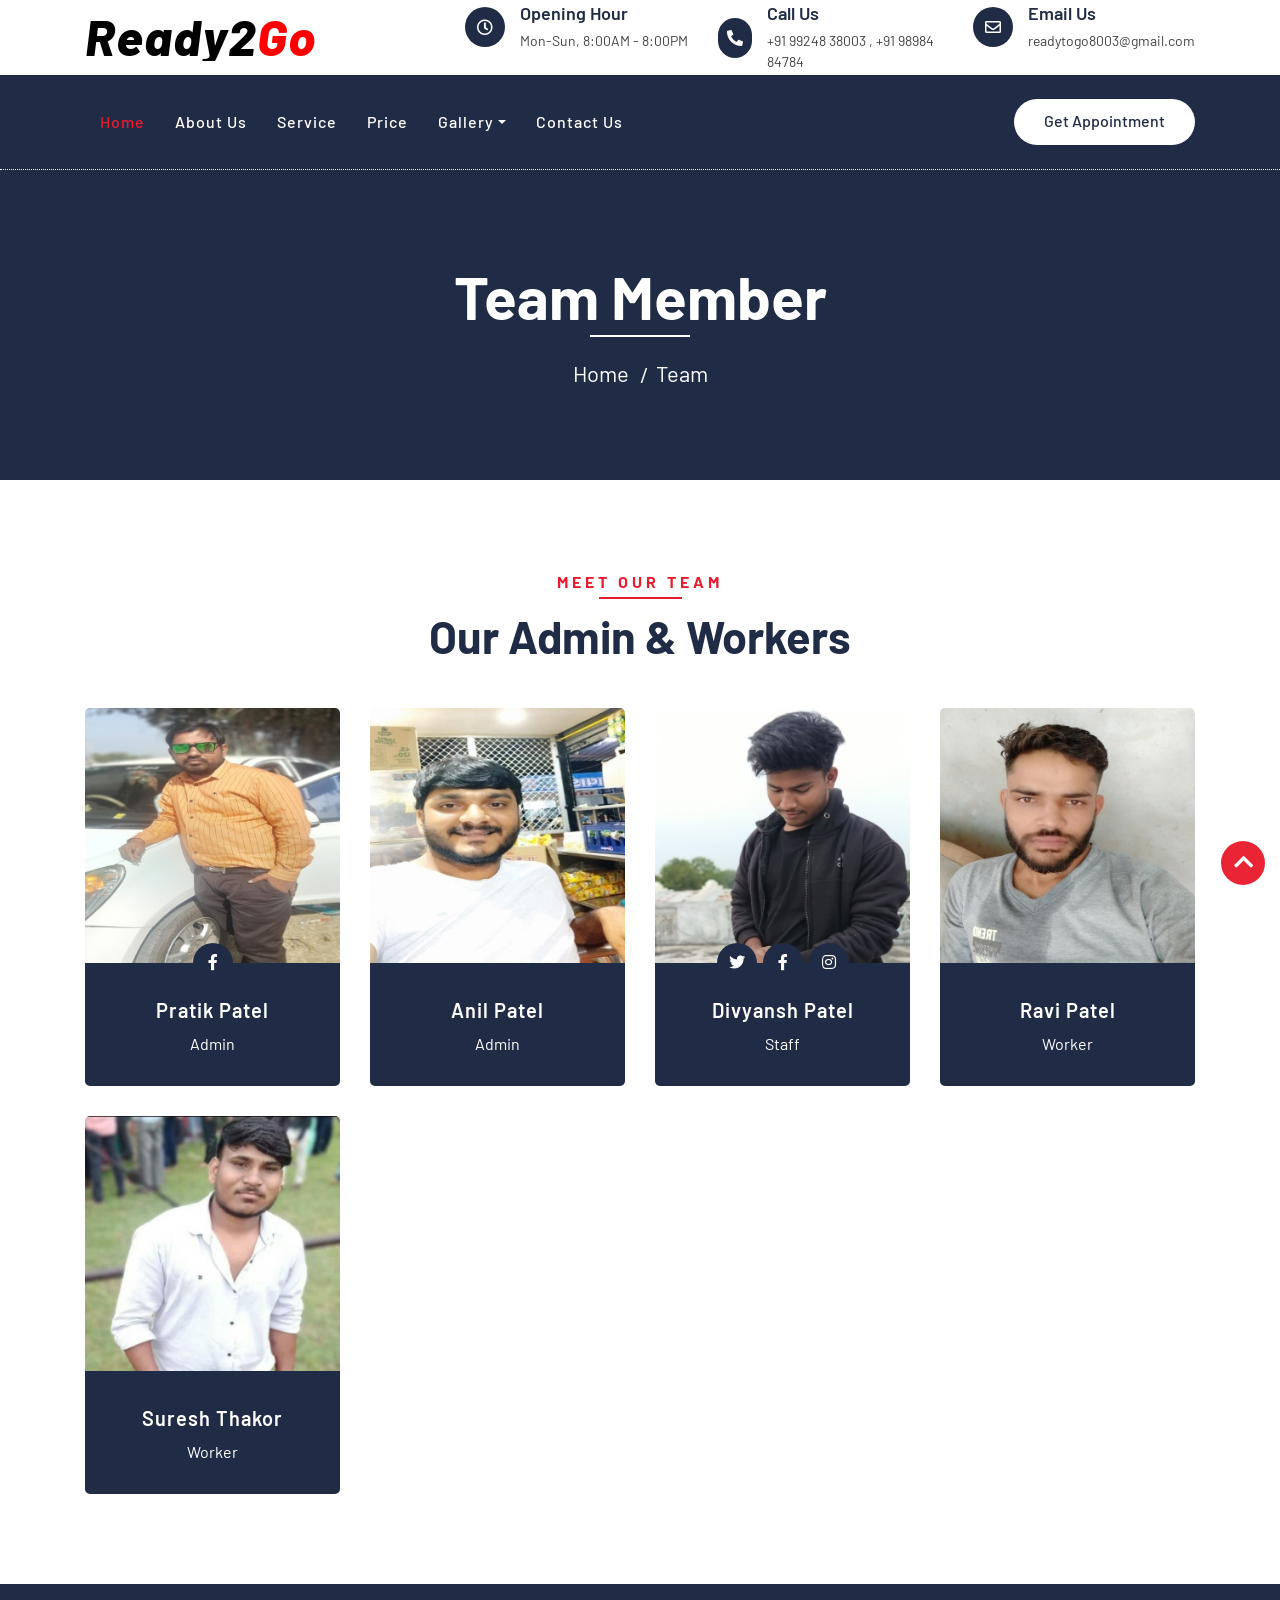
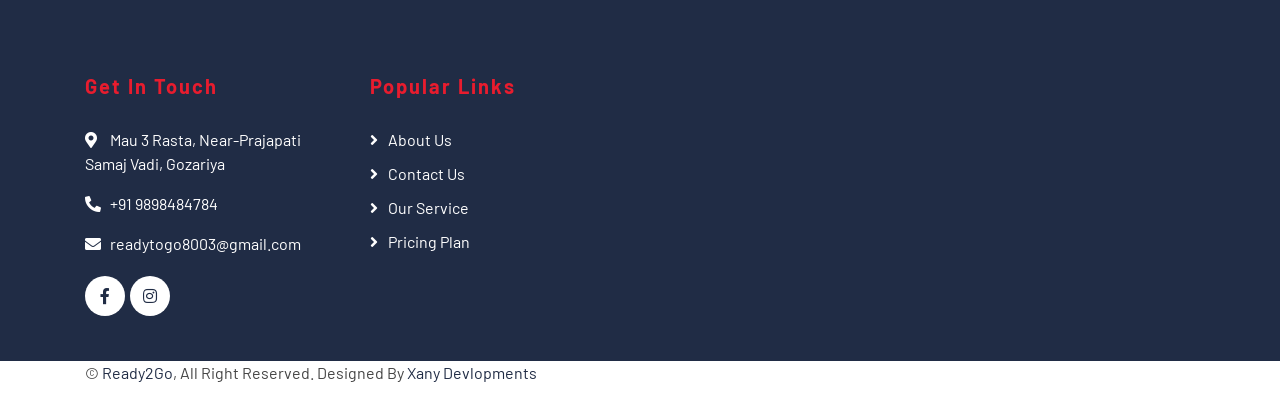
<file: team.html>
<!DOCTYPE html>
<html lang="en">
    <head>
          <!-- Tab image-->
        <link rel="icon" href="img/icon.png">
        <meta charset="utf-8">
        <title>Ready2Go</title>
        <meta content="width=device-width, initial-scale=1.0" name="viewport">
        <meta content="Free Website Template" name="keywords">
        <meta content="Free Website Template" name="description">

        <!-- Favicon -->
        <link href="img/favicon.ico" rel="icon">

        <!-- Google Font -->
        <link href="https://fonts.googleapis.com/css2?family=Barlow:wght@400;500;600;700;800;900&display=swap" rel="stylesheet"> 
        
        <!-- CSS Libraries -->
        <link href="https://stackpath.bootstrapcdn.com/bootstrap/4.4.1/css/bootstrap.min.css" rel="stylesheet">
        <link href="https://cdnjs.cloudflare.com/ajax/libs/font-awesome/5.10.0/css/all.min.css" rel="stylesheet">
        <link href="lib/flaticon/font/flaticon.css" rel="stylesheet">
        <link href="lib/animate/animate.min.css" rel="stylesheet">
        <link href="lib/owlcarousel/assets/owl.carousel.min.css" rel="stylesheet">

        <!-- Template Stylesheet -->
        <link href="css/style.css" rel="stylesheet">
    </head>

    <body>
        <!-- Top Bar Start -->
        <div class="top-bar">
            <div class="container">
                <div class="row align-items-center">
                    <div class="col-lg-4 col-md-12">
                        <div class="logo">
                            <a href="index.html">
                                <h1>Ready2<span>Go</span></h1>
                                <!-- <img src="img/logo.jpg" alt="Logo"> -->
                            </a>
                        </div>
                    </div>
                    <div class="col-lg-8 col-md-7 d-none d-lg-block">
                        <div class="row">
                            <div class="col-4">
                                <div class="top-bar-item">
                                    <div class="top-bar-icon">
                                        <i class="far fa-clock"></i>
                                    </div>
                                    <div class="top-bar-text">
                                        <h3>Opening Hour</h3>
                                        <p>Mon-Sun, 8:00AM - 8:00PM</p>
                                    </div>
                                </div>
                            </div>
                            <div class="col-4">
                                <div class="top-bar-item">
                                    <div class="top-bar-icon">
                                        <i class="fa fa-phone-alt"></i>
                                    </div>
                                    <div class="top-bar-text">
                                        <h3>Call Us</h3>
                                        <p>+91 99248 38003 , +91 98984 84784</p>
                                    </div>
                                </div>
                            </div>
                            <div class="col-4">
                                <div class="top-bar-item">
                                    <div class="top-bar-icon">
                                        <i class="far fa-envelope"></i>
                                    </div>
                                    <div class="top-bar-text">
                                        <h3>Email Us</h3>
                                        <p>readytogo8003@gmail.com</p>
                                    </div>
                                </div>
                            </div>
                        </div>
                    </div>
                </div>
            </div>
        </div>
        <!-- Top Bar End -->

        <!-- Nav Bar Start -->
        <div class="nav-bar">
            <div class="container">
                <nav class="navbar navbar-expand-lg bg-dark navbar-dark">
                    <a href="#" class="navbar-brand">MENU</a>
                    <button type="button" class="navbar-toggler" data-toggle="collapse" data-target="#navbarCollapse">
                        <span class="navbar-toggler-icon"></span>
                    </button>

                    <div class="collapse navbar-collapse justify-content-between" id="navbarCollapse">
                        <div class="navbar-nav mr-auto">
                            <a href="index.html" class="nav-item nav-link active">Home</a>
                            <a href="about.html" class="nav-item nav-link">About Us</a>
                            <a href="service.html" class="nav-item nav-link">Service</a>
                            <a href="price.html" class="nav-item nav-link">Price</a>
                            <div class="nav-item dropdown">
                                <a href="#" class="nav-link dropdown-toggle" data-toggle="dropdown">Gallery</a>
                                <div class="dropdown-menu">
                                    <a href="blog.html" class="dropdown-item">Blog Grid</a>
                                    <a href="team.html" class="dropdown-item">Team Member</a>
                                </div>
                            </div>
                            <a href="contact.html" class="nav-item nav-link">Contact Us</a>
                        </div>
                        <div class="ml-auto">
                            <a class="btn btn-custom" href="#">Get Appointment</a>
                        </div>
                    </div>
                </nav>
            </div>
        </div>
        <!-- Nav Bar End -->
        
        
        <!-- Page Header Start -->
        <div class="page-header">
            <div class="container">
                <div class="row">
                    <div class="col-12">
                        <h2>Team Member</h2>
                    </div>
                    <div class="col-12">
                        <a href="">Home</a>
                        <a href="">Team</a>
                    </div>
                </div>
            </div>
        </div>
        <!-- Page Header End -->
        
        
        <!-- Team Start -->
        <div class="team">
            <div class="container">
                <div class="section-header text-center">
                    <p>Meet Our Team</p>
                    <h2>Our Admin & Workers</h2>
                </div>
                <div class="row">
                    <div class="col-lg-3 col-md-6">
                        <div class="team-item">
                            <div class="team-img">
                                <img src="img/pratik.jpg" alt="Team Image">
                            </div>
                            <div class="team-text">
                                <h2>Pratik Patel</h2>
                                <p>Admin</p>
                                <div class="team-social">
                                    <a href="https://www.facebook.com/profile.php?id=100043543566608"><i class="fab fa-facebook-f"></i></a>
                                </div>
                            </div>
                        </div>
                    </div>
                    <div class="col-lg-3 col-md-6">
                        <div class="team-item">
                            <div class="team-img">
                                <img src="img/anil.jpg" alt="Team Image">
                            </div>
                            <div class="team-text">
                                <h2>Anil Patel</h2>
                                <p>Admin</p>
                                <div class="team-social">
                                </div>
                            </div>
                        </div>
                    </div>
                    <div class="col-lg-3 col-md-6">
                        <div class="team-item">
                            <div class="team-img">
                                <img src="img/div (1).jpg" alt="Team Image">
                            </div>
                            <div class="team-text">
                                <h2>Divyansh Patel</h2>
                                <p>Staff</p>
                                <div class="team-social">
                                    <a href="https://twitter.com/Divyansh141202?t=Oa2D4belzJZNE8F2DGYMAw&s=09"><i class="fab fa-twitter"></i></a>
                                    <a href="https://www.facebook.com/divyansh.patel.35325"><i class="fab fa-facebook-f"></i></a>
                                    <a href="https://instagram.com/divyansh.patel_41kp?igshid=YmMyMTA2M2Y="><i class="fab fa-instagram"></i></a>
                                </div>
                            </div>
                        </div>
                    </div>
                    <div class="col-lg-3 col-md-6">
                        <div class="team-item">
                            <div class="team-img">
                                <img src="img/ravi.jpg" alt="Team Image">
                            </div>
                            <div class="team-text">
                                <h2>Ravi Patel</h2>
                                <p>Worker</p>
                                <div class="team-social">
                                </div>
                            </div>
                        </div>
                    </div>
                    <div class="col-lg-3 col-md-6">
                        <div class="team-item">
                            <div class="team-img">
                                <img src="img/suresh.jpg" alt="Team Image">
                            </div>
                            <div class="team-text">
                                <h2>Suresh Thakor</h2>
                                <p>Worker</p>
                                <div class="team-social">
                                </div>
                            </div>
                        </div>
                    </div>
                   
                            </div>
                        </div>
                    </div>
                </div>
            </div>
        </div>
        <!-- Team End -->


        <!-- Footer Start -->
        <div class="footer">
            <div class="container">
                <div class="row">
                    <div class="col-lg-3 col-md-6">
                        <div class="footer-contact">
                            <h2>Get In Touch</h2>
                            <p><i class="fa fa-map-marker-alt"></i>Mau 3 Rasta, Near-Prajapati Samaj Vadi, Gozariya</p>
                            <p><i class="fa fa-phone-alt"></i>+91 9898484784</p>
                            <p><i class="fa fa-envelope"></i>readytogo8003@gmail.com</p>
                            <div class="footer-social">
                                <a class="btn" href="https://instagram.com/ready2go_car_workshop?igshid=YmMyMTA2M2Y="><i class="fab fa-facebook-f"></i></a>
                                <a class="btn" href="https://www.facebook.com/profile.php?id=100066441548585"><i class="fab fa-instagram"></i></a>
                            </div>
                        </div>
                    </div>
                    <div class="col-lg-3 col-md-6">
                        <div class="footer-link">
                            <h2>Popular Links</h2>
                            <a href="about.html">About Us</a>
                            <a href="contact.html">Contact Us</a>
                            <a href="service.html">Our Service</a>
                            <a href="price.html">Pricing Plan</a>
                        </div>
                    </div>
                    </div>
                </div>
            </div>
            <div class="container copyright">
                <p>&copy; <a href="#">Ready2Go</a>, All Right Reserved. Designed By <a href="https://instagram.com/jaypatel_208">Xany Devlopments</a></p>
            </div>
        </div>
        <!-- Footer End -->
        
        <!-- Back to top button -->
        <a href="#" class="back-to-top"><i class="fa fa-chevron-up"></i></a>
        
        <!-- Pre Loader -->
        <div id="loader" class="show">
            <div class="loader"></div>
        </div>

        <!-- JavaScript Libraries -->
        <script src="https://code.jquery.com/jquery-3.4.1.min.js"></script>
        <script src="https://stackpath.bootstrapcdn.com/bootstrap/4.4.1/js/bootstrap.bundle.min.js"></script>
        <script src="lib/easing/easing.min.js"></script>
        <script src="lib/owlcarousel/owl.carousel.min.js"></script>
        <script src="lib/waypoints/waypoints.min.js"></script>
        <script src="lib/counterup/counterup.min.js"></script>
        
        <!-- Contact Javascript File -->
        <script src="mail/jqBootstrapValidation.min.js"></script>
        <script src="mail/contact.js"></script>

        <!-- Template Javascript -->
        <script src="js/main.js"></script>
    </body>
</html>
</file>
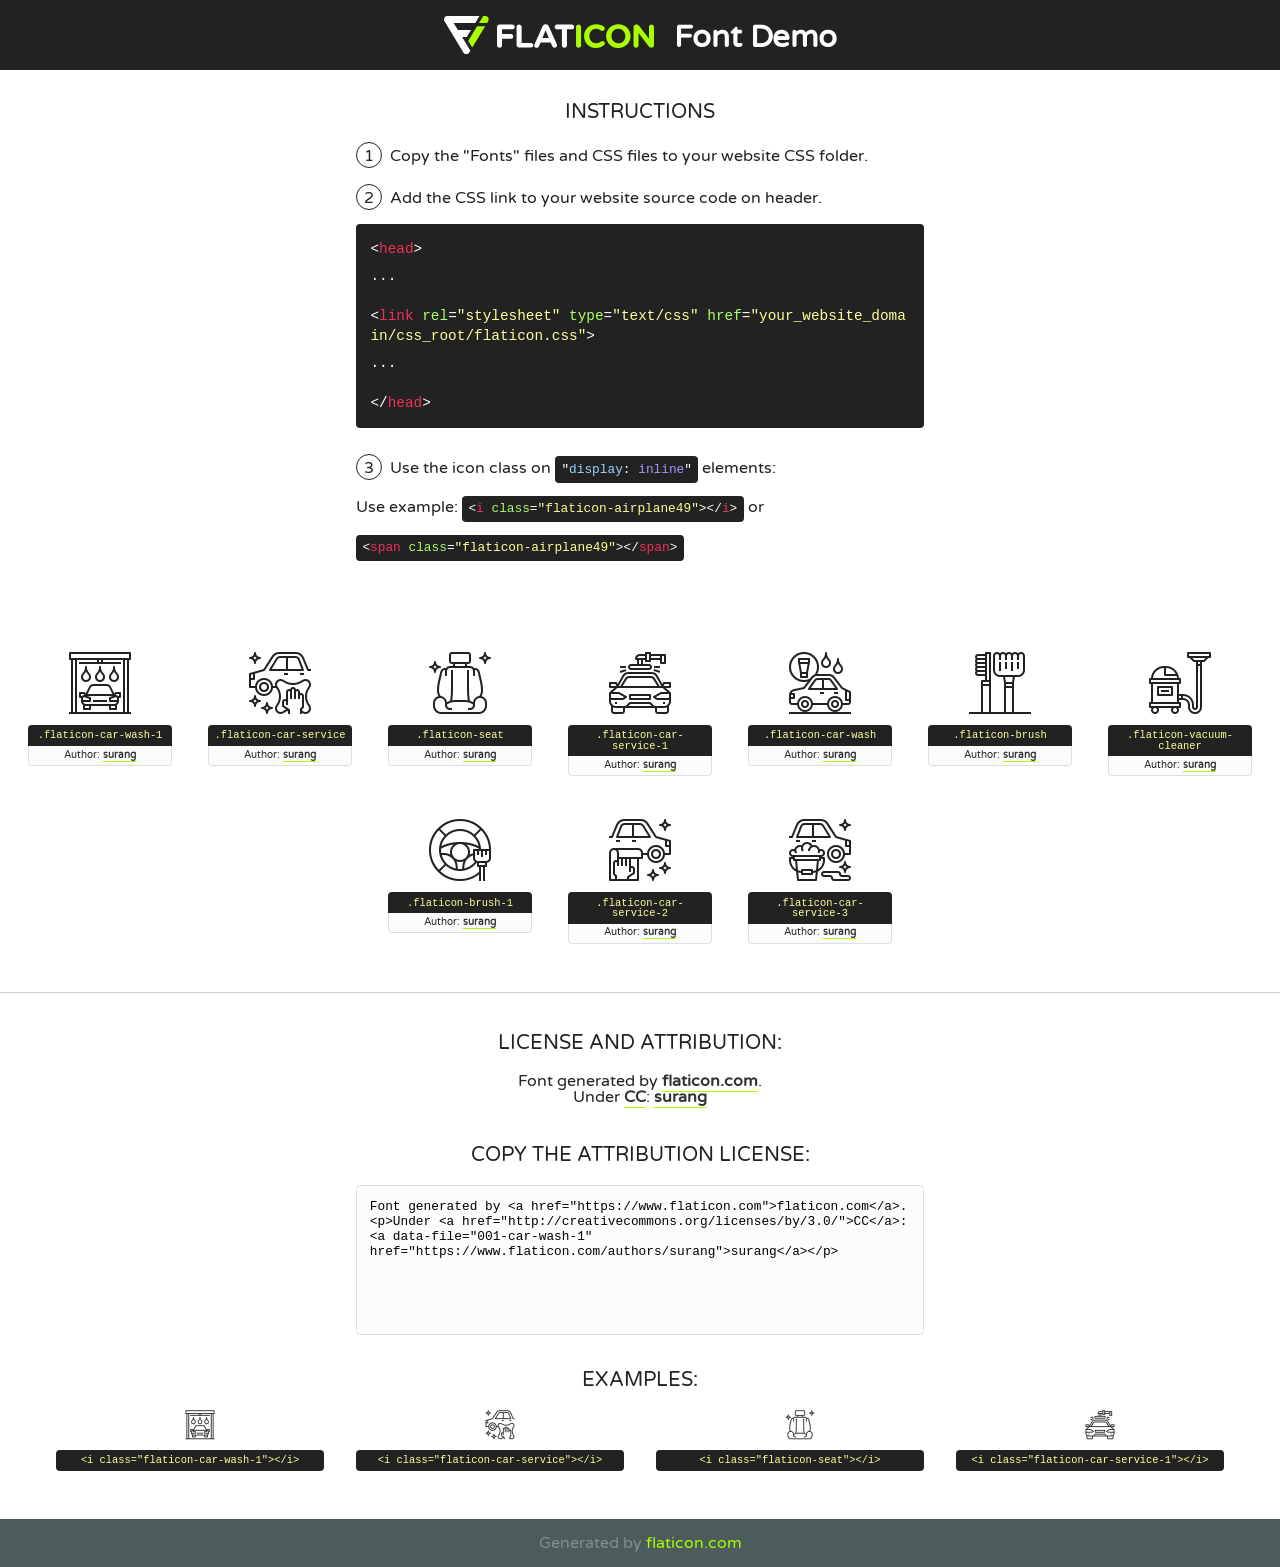
<file: lib/flaticon/font/flaticon.html>
<!DOCTYPE html>
<!--
  Flaticon icon font: Flaticon
  Creation date: 11/10/2020 08:08
-->
<html>
<!DOCTYPE html>
<html>

<head>
    <title>Flaticon WebFont</title>
    <link href="http://fonts.googleapis.com/css?family=Varela+Round" rel="stylesheet" type="text/css" />
    <link rel="stylesheet" type="text/css" href="flaticon.css">
    <meta charset="UTF-8">
    <style>
    html, body, div, span, applet, object, iframe,
    h1, h2, h3, h4, h5, h6, p, blockquote, pre,
    a, abbr, acronym, address, big, cite, code,
    del, dfn, em, img, ins, kbd, q, s, samp,
    small, strike, strong, sub, sup, tt, var,
    b, u, i, center,
    dl, dt, dd, ol, ul, li,
    fieldset, form, label, legend,
    table, caption, tbody, tfoot, thead, tr, th, td,
    article, aside, canvas, details, embed, 
    figure, figcaption, footer, header, hgroup, 
    menu, nav, output, ruby, section, summary,
    time, mark, audio, video {
        margin: 0;
        padding: 0;
        border: 0;
        font-size: 100%;
        font: inherit;
        vertical-align: baseline;
    }
    /* HTML5 display-role reset for older browsers */
    article, aside, details, figcaption, figure, 
    footer, header, hgroup, menu, nav, section {
        display: block;
    }
    body {
        line-height: 1;
    }
    ol, ul {
        list-style: none;
    }
    blockquote, q {
        quotes: none;
    }
    blockquote:before, blockquote:after,
    q:before, q:after {
        content: '';
        content: none;
    }
    table {
        border-collapse: collapse;
        border-spacing: 0;
    }
    body {
        font-family: 'Varela Round', Helvetica, Arial, sans-serif;
        font-size: 16px;
        color: #222;
    }
    a {
        color: #333;
        border-bottom: 1px solid #a9fd00;
        font-weight: bold;
        text-decoration: none;
    }
    * {
        -moz-box-sizing: border-box;
        -webkit-box-sizing: border-box;
        box-sizing: border-box;
        margin: 0;
        padding: 0;
    }
    [class^="flaticon-"]:before, [class*=" flaticon-"]:before, [class^="flaticon-"]:after, [class*=" flaticon-"]:after {
        font-family: Flaticon;
        font-size: 30px;
        font-style: normal;
        margin-left: 20px;
        color: #333;
    }
    .wrapper {
        max-width: 600px;
        margin: auto;
        padding: 0 1em;
    }
    .title {
        font-size: 1.25em;
        text-align: center;
        margin-bottom: 1em;
        text-transform: uppercase;
    }
    header {
        text-align: center;
        background-color: #222;
        color: #fff;
        padding: 1em;
    }
    header .logo {
        width: 210px;
        height: 38px;
        display: inline-block;
        vertical-align: middle;
        margin-right: 1em;
        border: none;
    }
    header strong {
        font-size: 1.95em;
        font-weight: bold;
        vertical-align: middle;
        margin-top: 5px;
        display: inline-block;
    }
    .demo {
        margin: 2em auto;
        line-height: 1.25em;
    }
    .demo ul li {
        margin-bottom: 1em;
    }
    .demo ul li .num {
        color: #222;
        border-radius: 20px;
        display: inline-block;
        width: 26px;
        padding: 3px;
        height: 26px;
        text-align: center;
        margin-right: 0.5em;
        border: 1px solid #222;
    }
    .demo ul li code {
        background-color: #222;
        border-radius: 4px;
        padding: 0.25em 0.5em;
        display: inline-block;
        color: #fff;
        font-family: Consolas,Monaco,Lucida Console,Liberation Mono,DejaVu Sans Mono,Bitstream Vera Sans Mono,Courier New, monospace;
        font-weight: lighter;
        margin-top: 1em;
        font-size: 0.8em;
        word-break: break-all;
    }
    .demo ul li code.big {
        padding: 1em;
        font-size: 0.9em;
    }
    .demo ul li code .red {
        color: #EF3159;
    }
    .demo ul li code .green {
        color: #ACFF65;
    }
    .demo ul li code .yellow {
        color: #FFFF99;
    }
    .demo ul li code .blue {
        color: #99D3FF;
    }
    .demo ul li code .purple {
        color: #A295FF;
    }
    .demo ul li code .dots {
        margin-top: 0.5em;
        display: block;
    }
    #glyphs {
        border-bottom: 1px solid #ccc;
        padding: 2em 0;
        text-align: center;
    }
    .glyph {
        display: inline-block;
        width: 9em;
        margin: 1em;
        text-align: center;
        vertical-align: top;
        background: #FFF;
    }
    .glyph .glyph-icon {
        padding: 10px;
        display: block;
        font-family:"Flaticon";
        font-size: 64px;
        line-height: 1;
    }
    .glyph .glyph-icon:before {
        font-size: 64px;
        color: #222;
        margin-left: 0;
    }
    .class-name {
        font-size: 0.65em;
        background-color: #222;
        color: #fff;
        border-radius: 4px 4px 0 0;
        padding: 0.5em;
        color: #FFFF99;
        font-family: Consolas,Monaco,Lucida Console,Liberation Mono,DejaVu Sans Mono,Bitstream Vera Sans Mono,Courier New, monospace;
    }
    .author-name {
        font-size: 0.6em;
        background-color: #fcfcfd;
        border: 1px solid #DEDEE4;
        border-top: 0;
        border-radius: 0 0 4px 4px;
        padding: 0.5em;
    }
    .class-name:last-child {
        font-size: 10px;
        color:#888;
    }
    .class-name:last-child a {
        font-size: 10px;
        color:#555;
    }
    .class-name:last-child a:hover {
        color:#a9fd00;
    }
    .glyph > input {
        display: block;
        width: 100px;
        margin: 5px auto;
        text-align: center;
        font-size: 12px;
        cursor: text;
    }
    .glyph > input.icon-input {
        font-family:"Flaticon";
        font-size: 16px;
        margin-bottom: 10px;
    }
    .attribution .title {
        margin-top: 2em;
    }
    .attribution textarea {
        background-color: #fcfcfd;
        padding: 1em;
        border: none;
        box-shadow: none;
        border: 1px solid #DEDEE4;
        border-radius: 4px;
        resize: none;
        width: 100%;
        height: 150px;
        font-size: 0.8em;
        font-family: Consolas,Monaco,Lucida Console,Liberation Mono,DejaVu Sans Mono,Bitstream Vera Sans Mono,Courier New, monospace;
        -webkit-appearance: none;
    }
    .iconsuse {
        margin: 2em auto;
        text-align: center;
        max-width: 1200px;
    }
    .iconsuse:after {
        content: '';
        display: table;
        clear: both;
    }
    .iconsuse .image {
        float: left;
        width: 25%;
        padding: 0 1em;
    }
    .iconsuse .image p {
        margin-bottom: 1em;
    }
    .iconsuse .image span {
        display: block;
        font-size: 0.65em;
        background-color: #222;
        color: #fff;
        border-radius: 4px;
        padding: 0.5em;
        color: #FFFF99;
        margin-top: 1em;
        font-family: Consolas,Monaco,Lucida Console,Liberation Mono,DejaVu Sans Mono,Bitstream Vera Sans Mono,Courier New, monospace;
    }
    #footer {
        text-align: center;
        background-color: #4C5B5C;
        color: #7c9192;
        padding: 1em;
    }
    #footer a {
        border: none;
        color: #a9fd00;
        font-weight: normal;
    }
    @media (max-width: 960px) {
        .iconsuse .image {
            width: 50%;
        }
    }
    @media (max-width: 560px) {
        .iconsuse .image {
            width: 100%;
        }
    }
    </style>
</head>

<body class="characters-off">

    <header>
        <a href="https://www.flaticon.com" target="_blank" class="logo">
            <svg version="1.1" xmlns="http://www.w3.org/2000/svg" xmlns:xlink="http://www.w3.org/1999/xlink" xmlns:a="http://ns.adobe.com/AdobeSVGViewerExtensions/3.0/" viewBox="0 0 560.875 102.036" enable-background="new 0 0 560.875 102.036" xml:space="preserve">
                <defs>
                </defs>
                <g>
                    <g class="letters">
                        <path fill="#ffffff" d="M141.596,29.675c0-3.777,2.985-6.767,6.764-6.767h34.438c3.426,0,6.15,2.728,6.15,6.15
                        c0,3.43-2.724,6.149-6.15,6.149h-27.674v13.091h23.719c3.429,0,6.151,2.724,6.151,6.15c0,3.43-2.723,6.149-6.151,6.149h-23.719
                        v17.574c0,3.773-2.986,6.761-6.764,6.761c-3.779,0-6.764-2.989-6.764-6.761V29.675z"></path>
                        <path fill="#ffffff" d="M193.844,29.149c0-3.781,2.985-6.767,6.764-6.767c3.776,0,6.763,2.985,6.763,6.767v42.957h25.039
                        c3.426,0,6.149,2.726,6.149,6.153c0,3.425-2.723,6.15-6.149,6.15h-31.802c-3.779,0-6.764-2.986-6.764-6.768V29.149z"></path>
                        <path fill="#ffffff" d="M241.891,75.71l21.438-48.407c1.492-3.341,4.215-5.357,7.906-5.357h0.792
                        c3.686,0,6.323,2.017,7.815,5.357l21.439,48.407c0.436,0.967,0.701,1.845,0.701,2.723c0,3.602-2.809,6.501-6.414,6.501
                        c-3.161,0-5.269-1.845-6.499-4.655l-4.132-9.661h-27.059l-4.301,10.102c-1.144,2.631-3.426,4.214-6.237,4.214
                        c-3.517,0-6.24-2.81-6.24-6.325C241.1,77.64,241.451,76.677,241.891,75.71z M279.932,58.666l-8.521-20.297l-8.526,20.297H279.932
                        z"></path>
                        <path fill="#ffffff" d="M314.864,35.387H301.86c-3.429,0-6.239-2.813-6.239-6.238c0-3.429,2.811-6.24,6.239-6.24h39.533
                        c3.426,0,6.237,2.811,6.237,6.24c0,3.425-2.811,6.238-6.237,6.238h-13.001v42.785c0,3.773-2.99,6.761-6.764,6.761
                        c-3.779,0-6.764-2.989-6.764-6.761V35.387z"></path>
                        <path fill="#A9FD00" d="M352.615,29.149c0-3.781,2.985-6.767,6.767-6.767c3.774,0,6.761,2.985,6.761,6.767v49.024
                        c0,3.773-2.987,6.761-6.761,6.761c-3.781,0-6.767-2.989-6.767-6.761V29.149z"></path>
                        <path fill="#A9FD00" d="M374.132,53.836v-0.179c0-17.481,13.178-31.801,32.065-31.801c9.22,0,15.459,2.458,20.557,6.238
                        c1.402,1.054,2.637,2.985,2.637,5.357c0,3.692-2.985,6.59-6.681,6.59c-1.845,0-3.071-0.702-4.044-1.319
                        c-3.776-2.813-7.729-4.393-12.562-4.393c-10.364,0-17.831,8.611-17.831,19.154v0.173c0,10.542,7.291,19.329,17.831,19.329
                        c5.715,0,9.492-1.756,13.359-4.834c1.049-0.874,2.458-1.491,4.039-1.491c3.429,0,6.325,2.813,6.325,6.236
                        c0,2.106-1.056,3.78-2.282,4.834c-5.539,4.834-12.036,7.733-21.878,7.733C387.572,85.464,374.132,71.493,374.132,53.836z"></path>
                        <path fill="#A9FD00" d="M433.009,53.836v-0.179c0-17.481,13.79-31.801,32.766-31.801c18.981,0,32.592,14.143,32.592,31.628v0.173
                        c0,17.483-13.785,31.807-32.769,31.807C446.625,85.464,433.009,71.32,433.009,53.836z M484.224,53.836v-0.179
                        c0-10.539-7.725-19.326-18.626-19.326c-10.893,0-18.449,8.611-18.449,19.154v0.173c0,10.542,7.73,19.329,18.626,19.329
                        C476.676,72.986,484.224,64.378,484.224,53.836z"></path>
                        <path fill="#A9FD00" d="M506.233,29.321c0-3.774,2.99-6.763,6.767-6.763h1.401c3.252,0,5.183,1.583,7.029,3.953l26.093,34.265
                        V29.059c0-3.692,2.99-6.677,6.681-6.677c3.683,0,6.671,2.985,6.671,6.677v48.934c0,3.78-2.987,6.765-6.764,6.765h-0.436
                        c-3.257,0-5.188-1.581-7.034-3.953l-27.056-35.492v32.944c0,3.687-2.985,6.676-6.678,6.676c-3.683,0-6.673-2.989-6.673-6.676
                        V29.321z"></path>
                    </g>
                    <g class="insignia">
                        <path fill="#ffffff" d="M48.372,56.137h12.517l11.156-18.537H37.186L25.688,18.539h57.825L94.668,0H9.271
                        C5.925,0,2.842,1.801,1.198,4.716c-1.644,2.907-1.593,6.482,0.134,9.343l50.38,83.501c1.678,2.781,4.689,4.476,7.938,4.476
                        c3.246,0,6.257-1.695,7.935-4.476l2.898-4.804L48.372,56.137z"></path>
                        <g class="i">
                            <path fill="#A9FD00" d="M93.575,18.539h0.031v0.004l21.652,0.004l2.705-4.488c1.727-2.861,1.778-6.436,0.133-9.343
                            C116.454,1.801,113.371,0,110.026,0h-5.294L93.575,18.539z"></path>
                            <polygon fill="#A9FD00" points="88.291,27.356 64.725,66.486 75.519,84.404 109.942,27.356"></polygon>
                        </g>
                    </g>
                </g>
            </svg>
        </a>
        <strong>Font Demo</strong>
    </header>


    <section class="demo wrapper">

        <p class="title">Instructions</p>

        <ul>
            <li>
                <span class="num">1</span>Copy the "Fonts" files and CSS files to your website CSS folder.
            </li>
            <li>
                <span class="num">2</span>Add the CSS link to your website source code on header.
                <code class="big">
                    &lt;<span class="red">head</span>&gt;
                    <br/><span class="dots">...</span>
                    <br/>&lt;<span class="red">link</span> <span class="green">rel</span>=<span class="yellow">"stylesheet"</span> <span class="green">type</span>=<span class="yellow">"text/css"</span> <span class="green">href</span>=<span class="yellow">"your_website_domain/css_root/flaticon.css"</span>&gt;
                    <br/><span class="dots">...</span>
                    <br/>&lt;/<span class="red">head</span>&gt;
                </code>
            </li>

            <li>
                <p>
                    <span class="num">3</span>Use the icon class on <code>"<span class="blue">display</span>:<span class="purple"> inline</span>"</code> elements:
                    <br />
                    Use example: <code>&lt;<span class="red">i</span> <span class="green">class</span>=<span class="yellow">&quot;flaticon-airplane49&quot;</span>&gt;&lt;/<span class="red">i</span>&gt;</code> or <code>&lt;<span class="red">span</span> <span class="green">class</span>=<span class="yellow">&quot;flaticon-airplane49&quot;</span>&gt;&lt;/<span class="red">span</span>&gt;</code>
            </li>
        </ul>

    </section>




   <section id="glyphs">          
    
      
        <div class="glyph"><div class="glyph-icon flaticon-car-wash-1"></div>
            <div class="class-name">.flaticon-car-wash-1</div>
            <div class="author-name">Author: <a data-file="001-car-wash-1" href="https://www.flaticon.com/authors/surang">surang</a> </div> 
        </div>        
        
        <div class="glyph"><div class="glyph-icon flaticon-car-service"></div>
            <div class="class-name">.flaticon-car-service</div>
            <div class="author-name">Author: <a data-file="002-car-service" href="https://www.flaticon.com/authors/surang">surang</a> </div> 
        </div>        
        
        <div class="glyph"><div class="glyph-icon flaticon-seat"></div>
            <div class="class-name">.flaticon-seat</div>
            <div class="author-name">Author: <a data-file="003-seat" href="https://www.flaticon.com/authors/surang">surang</a> </div> 
        </div>        
        
        <div class="glyph"><div class="glyph-icon flaticon-car-service-1"></div>
            <div class="class-name">.flaticon-car-service-1</div>
            <div class="author-name">Author: <a data-file="004-car-service-1" href="https://www.flaticon.com/authors/surang">surang</a> </div> 
        </div>        
        
        <div class="glyph"><div class="glyph-icon flaticon-car-wash"></div>
            <div class="class-name">.flaticon-car-wash</div>
            <div class="author-name">Author: <a data-file="005-car-wash" href="https://www.flaticon.com/authors/surang">surang</a> </div> 
        </div>        
        
        <div class="glyph"><div class="glyph-icon flaticon-brush"></div>
            <div class="class-name">.flaticon-brush</div>
            <div class="author-name">Author: <a data-file="006-brush" href="https://www.flaticon.com/authors/surang">surang</a> </div> 
        </div>        
        
        <div class="glyph"><div class="glyph-icon flaticon-vacuum-cleaner"></div>
            <div class="class-name">.flaticon-vacuum-cleaner</div>
            <div class="author-name">Author: <a data-file="007-vacuum-cleaner" href="https://www.flaticon.com/authors/surang">surang</a> </div> 
        </div>        
        
        <div class="glyph"><div class="glyph-icon flaticon-brush-1"></div>
            <div class="class-name">.flaticon-brush-1</div>
            <div class="author-name">Author: <a data-file="008-brush-1" href="https://www.flaticon.com/authors/surang">surang</a> </div> 
        </div>        
        
        <div class="glyph"><div class="glyph-icon flaticon-car-service-2"></div>
            <div class="class-name">.flaticon-car-service-2</div>
            <div class="author-name">Author: <a data-file="009-car-service-2" href="https://www.flaticon.com/authors/surang">surang</a> </div> 
        </div>        
        
        <div class="glyph"><div class="glyph-icon flaticon-car-service-3"></div>
            <div class="class-name">.flaticon-car-service-3</div>
            <div class="author-name">Author: <a data-file="010-car-service-3" href="https://www.flaticon.com/authors/surang">surang</a> </div> 
        </div>        
        

    </section>



    <section class="attribution wrapper"   style="text-align:center;">

      <div class="title">License and attribution:</div><div class="attrDiv">Font generated by <a href="https://www.flaticon.com">flaticon.com</a>. <div><p>Under <a href="http://creativecommons.org/licenses/by/3.0/">CC</a>: <a data-file="001-car-wash-1" href="https://www.flaticon.com/authors/surang">surang</a></p>  </div>
      </div>
      <div class="title">Copy the Attribution License:</div>

    <textarea onclick="this.focus();this.select();">Font generated by &lt;a href=&quot;https://www.flaticon.com&quot;&gt;flaticon.com&lt;/a&gt;. <p>Under <a href="http://creativecommons.org/licenses/by/3.0/">CC</a>: <a data-file="001-car-wash-1" href="https://www.flaticon.com/authors/surang">surang</a></p>  
     </textarea>

    </section>

    <section class="iconsuse">

          <div class="title">Examples:</div>            
             
            <div class="image">
                <p>
                    <i class="glyph-icon flaticon-car-wash-1"></i> 
                    <span>&lt;i class=&quot;flaticon-car-wash-1&quot;&gt;&lt;/i&gt;</span>
                </p>
            </div>
            
            <div class="image">
                <p>
                    <i class="glyph-icon flaticon-car-service"></i> 
                    <span>&lt;i class=&quot;flaticon-car-service&quot;&gt;&lt;/i&gt;</span>
                </p>
            </div>
            
            <div class="image">
                <p>
                    <i class="glyph-icon flaticon-seat"></i> 
                    <span>&lt;i class=&quot;flaticon-seat&quot;&gt;&lt;/i&gt;</span>
                </p>
            </div>
            
            <div class="image">
                <p>
                    <i class="glyph-icon flaticon-car-service-1"></i> 
                    <span>&lt;i class=&quot;flaticon-car-service-1&quot;&gt;&lt;/i&gt;</span>
                </p>
            </div>
                       
        </div>
                            
    </section>

<div id="footer">
    <div>Generated by <a href="https://www.flaticon.com">flaticon.com</a>
    </div>
</div>



</body>
</html>
</file>
<file: lib/flaticon/font/flaticon.css>
/*
  	Flaticon icon font: Flaticon
  	Creation date: 11/10/2020 08:08
  	*/

@font-face {
  font-family: "Flaticon";
  src: url("./Flaticon.eot");
  src: url("./Flaticon.eot?#iefix") format("embedded-opentype"),
       url("./Flaticon.woff2") format("woff2"),
       url("./Flaticon.woff") format("woff"),
       url("./Flaticon.ttf") format("truetype"),
       url("./Flaticon.svg#Flaticon") format("svg");
  font-weight: normal;
  font-style: normal;
}

@media screen and (-webkit-min-device-pixel-ratio:0) {
  @font-face {
    font-family: "Flaticon";
    src: url("./Flaticon.svg#Flaticon") format("svg");
  }
}

[class^="flaticon-"]:before, [class*=" flaticon-"]:before,
[class^="flaticon-"]:after, [class*=" flaticon-"]:after {   
  font-family: Flaticon;
        font-size: 20px;
font-style: normal;
margin-left: 20px;
}

.flaticon-car-wash-1:before { content: "\f100"; }
.flaticon-car-service:before { content: "\f101"; }
.flaticon-seat:before { content: "\f102"; }
.flaticon-car-service-1:before { content: "\f103"; }
.flaticon-car-wash:before { content: "\f104"; }
.flaticon-brush:before { content: "\f105"; }
.flaticon-vacuum-cleaner:before { content: "\f106"; }
.flaticon-brush-1:before { content: "\f107"; }
.flaticon-car-service-2:before { content: "\f108"; }
.flaticon-car-service-3:before { content: "\f109"; }
</file>
<file: css/style.css>
/*******************************/
/********* General CSS *********/
/*******************************/
body {
    color: #444444;
    font-weight: 400;
    background: #ffffff;
    font-family: 'Barlow', sans-serif;
}

h1,
h2, 
h3, 
h4,
h5, 
h6 {
    color: #202C45;
}

a {
    color: #202C45;
    transition: .3s;
}

a:hover,
a:active,
a:focus {
    color: #E81C2E;
    outline: none;
    text-decoration: none;
}

.btn.btn-custom {
    padding: 10px 30px 12px 30px;
    text-align: center; 
    font-size: 16px;
    font-weight: 500;
    color: #ffffff;
    background: #E81C2E;
    border: none;
    border-radius: 60px;
    box-shadow: inset 0 0 0 0 #202C45;
    transition: ease-out 0.5s;
    -webkit-transition: ease-out 0.5s;
    -moz-transition: ease-out 0.5s;
}

.btn.btn-custom:hover {
    color: #E81C2E;
    background: #202C45;
    box-shadow: inset 200px 0 0 0 #202C45;
}

.btn:focus,
.form-control:focus {
    box-shadow: none;
}

.container-fluid {
    max-width: 1366px;
}

[class^="flaticon-"]:before, [class*=" flaticon-"]:before,
[class^="flaticon-"]:after, [class*=" flaticon-"]:after {   
    font-size: inherit;
    margin-left: 0;
}


/**********************************/
/****** Loader & Back to Top ******/
/**********************************/
#loader {
    position: fixed;
    top: 0;
    right: 0;
    bottom: 0;
    left: 0;
    display: flex;
    align-items: center;
    justify-content: center;
    background: #ffffff;
    opacity: 0;
    visibility: hidden;
    -webkit-transition: opacity .3s ease-out, visibility 0s linear .3s;
    -o-transition: opacity .3s ease-out, visibility 0s linear .3s;
    transition: opacity .3s ease-out, visibility 0s linear .3s;
    z-index: 999;
}

#loader.show {
    -webkit-transition: opacity .6s ease-out, visibility 0s linear 0s;
    -o-transition: opacity .6s ease-out, visibility 0s linear 0s;
    transition: opacity .6s ease-out, visibility 0s linear 0s;
    visibility: visible;
    opacity: 1;
}

#loader .loader {
    position: relative;
    width: 45px;
    height: 45px;
    border: 5px solid #dddddd;
    border-top: 5px solid #E81C2E;
    border-radius: 50%;
    -webkit-animation: spin 2s linear infinite;
    animation: spin 2s linear infinite;
}

@-webkit-keyframes spin {
    0% { -webkit-transform: rotate(0deg); }
    100% { -webkit-transform: rotate(360deg); }
}

@keyframes spin {
    0% { transform: rotate(0deg); }
    100% { transform: rotate(360deg); }
}

.back-to-top {
    position: fixed;
    display: none;
    width: 44px;
    height: 44px;
    text-align: center;
    line-height: 1;
    font-size: 22px;
    right: 15px;
    bottom: 15px;
    transition: .5s;
    background: #E81C2E;
    border-radius: 44px;
    z-index: 9;
}

.back-to-top i {
    color: #ffffff;
    padding-top: 10px;
}

.back-to-top:hover {
    background: #202C45;
}


/**********************************/
/********** Top Bar CSS ***********/
/**********************************/
.top-bar {
    position: relative;
    height: 75px;
    display: flex;
    align-items: center;
    background: #ffffff;
}

.top-bar .logo {
    text-align: left;
    overflow: hidden;
}

.top-bar .logo h1 {
    margin: -4px 0 0 0;
    color: #000000;
    font-size: 50px;
    line-height: 50px;
    font-weight: 800;
    letter-spacing: 1px;
    font-style: italic;
}

.top-bar .logo h1 span {
    color: #ff0000;
}

.top-bar .logo img {
    max-width: 100%;
    max-height: 60px;
}

.top-bar .top-bar-item {
    display: flex;
    align-items: center;
    justify-content: flex-end;
}

.top-bar .top-bar-icon {
    width: 40px;
    height: 40px;
    display: flex;
    align-items: center;
    justify-content: center;
    background: #202C45;
    border-radius: 40px;
}

.top-bar .top-bar-icon i {
    margin: 0;
    color: #ffffff;
    font-size: 16px;
}

.top-bar .top-bar-text {
    padding-left: 15px;
}

.top-bar .top-bar-text h3 {
    margin: 0 0 5px 0;
    font-size: 18px;
    font-weight: 600;
}

.top-bar .top-bar-text p {
    margin: 0;
    font-size: 14px;
    font-weight: 400;
}

@media (max-width: 991.98px) {
    .top-bar .logo {
        text-align: center;
    }
}


/**********************************/
/*********** Nav Bar CSS **********/
/**********************************/
.nav-bar {
    position: relative;
    background: #202C45;
}

.nav-bar.nav-sticky {
    position: fixed;
    width: 100%;
    top: 0;
    left: 0;
    box-shadow: 0 2px 5px rgba(0, 0, 0, .3);
    z-index: 999;
}

.nav-bar .navbar {
    padding: 20px 0;
    background: #202C45 !important;
    transition: .3s;
}

.nav-bar.nav-sticky .navbar {
    padding: 5px 0;
}

.navbar-dark .navbar-nav .nav-link,
.navbar-dark .navbar-nav .nav-link:focus,
.navbar-dark .navbar-nav .nav-link:hover,
.navbar-dark .navbar-nav .nav-link.active {
    color: #ffffff;
    padding: 15px;
    font-weight: 500;
    letter-spacing: 1px;
}

.navbar-dark .navbar-nav .nav-link:hover,
.navbar-dark .navbar-nav .nav-link.active {
    color: #E81C2E;
}

.nav-bar .dropdown-menu {
    margin-top: 0;
    border: 0;
    border-radius: 0;
    background: #f8f9fa;
}

.nav-bar .btn.btn-custom {
    color: #202C45;
    background: #ffffff;
    box-shadow: inset 0 0 0 0 #E81C2E;
}

.nav-bar .btn:hover {
    color: #ffffff;
    background: #E81C2E;
    box-shadow: inset 200px 0 0 0 #E81C2E;
}

@media (min-width: 992px) {
    .nav-bar .navbar-brand {
        display: none;
    }
}

@media (max-width: 991.98px) {
    .navbar-dark .navbar-nav .nav-link,
    .navbar-dark .navbar-nav .nav-link:focus,
    .navbar-dark .navbar-nav .nav-link:hover,
    .navbar-dark .navbar-nav .nav-link.active {
        padding: 5px 0;
    }
    
    .nav-bar .dropdown-menu {
        box-shadow: none;
    }
    
    .nav-bar .btn {
        display: none;
    }
}


/*******************************/
/********** Hero CSS ***********/
/*******************************/
.carousel {
    position: relative;
    width: 100%;
    min-height: 400px;
    background: #ffffff;
    margin-bottom: 45px;
}

.carousel .container-fluid {
    padding: 0;
}

.carousel .carousel-item {
    position: relative;
    width: 100%;
    min-height: 400px;
    display: flex;
    align-items: center;
    justify-content: center;
    flex-direction: column;
}

.carousel .carousel-img {
    position: relative;
    width: 100%;
    height: 100%;
    min-height: 400px;
    text-align: right;
    overflow: hidden;
}

.carousel .carousel-img::after {
    position: absolute;
    content: "";
    top: 0;
    right: 0;
    bottom: 0;
    left: 0;
    background: rgba(0, 0, 0, .5);
    z-index: 1;
}

.carousel .carousel-img img {
    width: 100%;
    height: 100%;
    object-fit: cover;
}

.carousel .carousel-text {
    position: absolute;
    max-width: 992px;
    padding: 0 15px;
    text-align: center;
    display: flex;
    align-items: center;
    justify-content: center;
    flex-direction: column;
    z-index: 2;
}

.carousel .carousel-text h3 {
    color: #E81C2E;
    font-size: 20px;
    font-weight: 700;
    letter-spacing: 4px;
    text-transform: uppercase;
    margin-bottom: 0px;
}

.carousel .carousel-text h1 {
    color: #ffffff;
    font-size: 90px;
    font-weight: 700;
    margin-bottom: 20px;
    text-transform: capitalize;
}

.carousel .carousel-text p {
    max-width: 500px;
    color: #ffffff;
    font-size: 18px;
    margin-bottom: 40px;
}

.carousel .btn.btn-custom {
    padding: 20px 45px 22px 45px;
    color: #ffffff;
}

.carousel .btn.btn-custom:hover {
    color: #E81C2E;
}

.carousel .owl-nav {
    position: absolute;
    width: 100%;
    height: 50px;
    top: calc(50% - 25px);
    left: 0;
    display: flex;
    justify-content: space-between;
    z-index: 9;
}

.carousel .owl-nav .owl-prev,
.carousel .owl-nav .owl-next {
    width: 50px;
    height: 50px;
    display: flex;
    align-items: center;
    justify-content: center;
    color: #ffffff;
    border-radius: 50px;
    background: rgba(256, 256, 256, .2);
    font-size: 22px;
    transition: .5s;
}

.carousel .owl-nav .owl-prev {
    margin-left: 30px;
}

.carousel .owl-nav .owl-next {
    margin-right: 30px;
}

.carousel .owl-nav .owl-prev:hover,
.carousel .owl-nav .owl-next:hover {
    color: #ffffff;
    background: #E81C2E;
}

.carousel .animated {
    -webkit-animation-duration: 1s;
    animation-duration: 1s;
}

@media (max-width: 991.98px) {
    .carousel .carousel-text h3 {
        margin-bottom: 5px;
    }
    
    .carousel .carousel-text h1 {
        font-size: 60px;
    }
    
    .carousel .carousel-text p {
        font-size: 16px;
    }
    
    .carousel .carousel-text .btn {
        padding: 12px 30px;
        font-size: 15px;
        letter-spacing: 0;
    }
}

@media (max-width: 767.98px) {
    .carousel .carousel-text h3 {
        font-size: 18px;
        letter-spacing: 2px;
        margin-bottom: 15px;
    }
    
    .carousel .carousel-text h1 {
        font-size: 45px;
    }
    
    .carousel .carousel-text .btn {
        padding: 10px 25px;
        font-size: 15px;
        letter-spacing: 0;
    }
}

@media (max-width: 575.98px) {
    .carousel .carousel-text h3 {
        font-size: 14px;
        letter-spacing: 1px;
        margin-bottom: 10px;
    }
    
    .carousel .carousel-text h1 {
        font-size: 30px;
        margin-bottom: 15px;
    }
    
    .carousel .carousel-text p {
        margin-bottom: 25px;
    }
    
    .carousel .carousel-text .btn {
        padding: 8px 20px;
        font-size: 14px;
        letter-spacing: 0;
    }
}


/*******************************/
/******* Page Header CSS *******/
/*******************************/
.page-header {
    position: relative;
    margin-bottom: 45px;
    padding: 90px 0;
    text-align: center;
    background: #202C45;
    border-top: 1px dotted #ffffff;
}

.page-header h2 {
    position: relative;
    color: #ffffff;
    font-size: 60px;
    font-weight: 700;
    margin-bottom: 20px;
    padding-bottom: 5px;
}

.page-header h2::after {
    position: absolute;
    content: "";
    width: 100px;
    height: 2px;
    left: calc(50% - 50px);
    bottom: 0;
    background: #ffffff;
}

.page-header a {
    position: relative;
    padding: 0 12px;
    font-size: 22px;
    color: #ffffff;
}

.page-header a:hover {
    color: #E81C2E;
}

.page-header a::after {
    position: absolute;
    content: "/";
    width: 8px;
    height: 8px;
    top: -2px;
    right: -7px;
    text-align: center;
    color: #ffffff;
}

.page-header a:last-child::after {
    display: none;
}

@media (max-width: 991.98px) {
    .page-header {
        padding: 60px 0;
    }
    
    .page-header h2 {
        font-size: 45px;
    }
    
    .page-header a {
        font-size: 20px;
    }
}

@media (max-width: 767.98px) {
    .page-header {
        padding: 45px 0;
    }
    
    .page-header h2 {
        font-size: 35px;
    }
    
    .page-header a {
        font-size: 18px;
    }
}


/*******************************/
/******* Section Header ********/
/*******************************/
.section-header {
    position: relative;
    width: 100%;
    max-width: 700px;
    margin: 0 auto 45px auto;
}

.section-header p {
    display: inline-block;
    margin-bottom: 10px;
    padding-bottom: 5px;
    position: relative;
    font-size: 16px;
    font-weight: 700;
    letter-spacing: 4px;
    text-transform: uppercase;
    color: #E81C2E;
}

.section-header p::after {
    position: absolute;
    content: "";
    width: 50%;
    height: 2px;
    left: 25%;
    bottom: 0;
    background: #E81C2E;
}

.section-header.text-left p::after {
    left: 0;
}

.section-header.text-right p::after {
    left: 50%;
}

.section-header h2 {
    margin: 0;
    font-size: 45px;
    font-weight: 700;
    text-transform: capitalize;
}

@media (max-width: 991.98px) {
    .section-header h2 {
        font-size: 45px;
    }
}

@media (max-width: 767.98px) {
    .section-header h2 {
        font-size: 40px;
    }
}

@media (max-width: 575.98px) {
    .section-header h2 {
        font-size: 35px;
    }
}


/*******************************/
/********** About CSS **********/
/*******************************/
.about {
    position: relative;
    width: 100%;
    padding: 45px 0 15px 0;
}

.about .section-header {
    margin-bottom: 30px;
    margin-left: 0;
}

.about .about-img img {
    width: 100%;
    border-radius: 5px;
    margin-bottom: 30px;
}

.about .about-content {
    margin-bottom: 30px;
}

.about .about-content ul {
    margin: 0;
    padding: 0;
    list-style: none;
    margin-bottom: 25px;
}

.about .about-content ul li {
    margin-bottom: 5px;
}

.about .about-content ul li i {
    margin-right: 8px;
    color: #E81C2E;
}


/*******************************/
/********* Service CSS *********/
/*******************************/
.service {
    position: relative;
    width: 100%;
    padding: 45px 0 0 0;
}

.service .service-item {
    position: relative;
    width: 100%;
    display: flex;
    flex-direction: column;
    margin-bottom: 45px;
}

.service .service-item i {
    color: #202C45;
    font-size: 75px;
    line-height: 75px;
    margin-bottom: 20px;
}

.service .service-item [class^="flaticon-"]::before {
    margin: 0;
    font-size: 60px;
    line-height: 60px;
    background-image: linear-gradient(#E81C2E, #202C45);
    -webkit-background-clip: text;
    -webkit-text-fill-color: transparent;
    transition: .5s;
}

.service .service-item h3 {
    margin-bottom: 10px;
    font-size: 20px;
    font-weight: 700;
    letter-spacing: 1px;
}

.service .service-item p {
    margin: 0;
}


/*******************************/
/********** Facts CSS **********/
/*******************************/
.facts {
    position: relative;
    width: 100%;
    min-height: 400px;
    margin: 45px 0;
    display: flex;
    align-items: center;
    background: #202C45;
}

.facts .facts-item {
    display: flex;
    flex-direction: row;
    margin: 25px 0;
}

.facts .facts-item i {
    margin-top: 15px;
    font-size: 45px;
    color: #E81C2E;
}

.facts .facts-text {
    padding-left: 20px;
}

.facts .facts-text h3 {
    position: relative;
    display: inline-block;
    color: #ffffff;
    font-size: 60px;
    font-weight: 700;
}

.facts .facts-text h3::after {
    position: absolute;
    content: "\f067";
    top: 0px;
    right: -25px;
    color: #ffffff;
    font-size: 25px;
    font-family: "Font Awesome 5 Free";
    font-weight: 900;
}

.facts .facts-text p {
    color: #ffffff;
    font-size: 18px;
    font-weight: 500;
    margin: 0;
}


/*******************************/
/********* Pricing CSS *********/
/*******************************/
.price {
    position: relative;
    width: 100%;
    padding: 45px 0 15px 0;
}

.price .row {
    padding: 0 15px;
}

.price .col-md-4 {
    padding: 0;
}

.price .price-item {
    position: relative;
    margin-bottom: 30px;
    background: #ffffff;
    border-radius: 5px;
    text-align: center;
}

.price .featured-item {
    box-shadow: 0 0 30px rgba(0, 0, 0, .2);
    z-index: 1;
}

.price .price-header {
    padding: 45px 0 30px 0;
}

.price .price-header h3 {
    font-size: 20px;
    font-weight: 700;
    letter-spacing: 2px;
    text-transform: uppercase;
}

.price .price-header h2 {
    display: flex;
    align-items: flex-start;
    justify-content: center;
    font-size: 60px;
    font-weight: 700;
    letter-spacing: 5px;
}

.price .price-header h2 span {
    font-size: 25px;
    line-height: 55px;
}

.price .price-item.featured-item h2,
.price .price-item.featured-item h3 {
    color: #E81C2E;
}

.price .price-body {
    padding: 0 0 20px 0;
}

.price .price-body ul {
    margin: 0;
    padding: 0;
    list-style: none;
}

.price .price-body ul li {
    padding: 0 0 15px 0;
}

.price .price-body ul li i {
    margin-right: 10px;
}

.price .price-body ul li i.fa-check-circle {
    color: #39B972;
}

.price .price-body ul li i.fa-times-circle {
    color: #cccccc;
}

.price .price-item .price-footer {
    padding-bottom: 45px;
}

.price .price-item .price-footer .btn.btn-custom {
    color: #E81C2E;
    background: #202C45;
    box-shadow: inset 0 0 0 0 #E81C2E;
}

.price .price-item .price-footer .btn.btn-custom:hover {
    color: #ffffff;
    background: #E81C2E;
    box-shadow: inset 200px 0 0 0 #E81C2E;
}

.price .price-item.featured-item .price-footer .btn.btn-custom {
    color: #ffffff;
    background: #E81C2E;
    box-shadow: inset 0 0 0 0 #202C45;
}

.price .price-item.featured-item .price-footer .btn.btn-custom:hover {
    color: #E81C2E;
    background: #202C45;
    box-shadow: inset 200px 0 0 0 #202C45;
}


/*******************************/
/******** Location CSS *********/
/*******************************/
.location {
    position: relative;
    width: 100%;
    padding: 45px 0;
}

.location .location-item {
    display: flex;
    margin-bottom: 30px;
}

.location .location-item i {
    padding-top: 3px;
    font-size: 30px;
    color: #E81C2E;
}

.location .location-text {
    padding-left: 15px;
}

.location .location-text h3 {
    font-size: 18px;
    font-weight: 700;
}

.location .location-text p {
    margin-bottom: 5px;
}

.location .location-text p strong {
    margin-right: 5px;
    font-weight: 600;
}

.location .location-form {
    padding: 45px 30px;
    background: #E81C2E;
    border-radius: 5px;
}

.location .location-form h3 {
    color: #ffffff;
    font-size: 25px;
    font-weight: 700;
    margin-bottom: 25px;
}

.location .location-form .control-group {
    margin-bottom: 15px;
}

.location .location-form .form-control {
    height: 45px;
    color: #ffffff;
    padding: 0 15px;
    border-radius: 5px;
    border: 1px solid #ffffff;
    background: transparent;
}

.location .location-form textarea.form-control {
    height: 120px;
    padding: 15px;
}

.location .location-form .form-control::placeholder {
    color: #ffffff;
    opacity: 1;
}

.location .location-form .form-control:-ms-input-placeholder,
.location .location-form .form-control::-ms-input-placeholder {
    color: #ffffff;
}

.location .location-form .btn.btn-custom {
    width: 100%;
    color: #E81C2E;
    background: #ffffff;
    box-shadow: inset 0 0 0 0 #202C45;
}

.location .location-form .btn.btn-custom:hover {
    color: #ffffff;
    background: #E81C2E;
    box-shadow: inset 400px 0 0 0 #202C45;
}

@media(min-width: 576px) and (max-width: 991.89px) {
    .location .location-form .btn.btn-custom:hover {
        box-shadow: inset 650px 0 0 0 #202C45;
    }
}


/*******************************/
/*********** Team CSS **********/
/*******************************/
.team {
    position: relative;
    width: 100%;
    padding: 45px 0 15px 0;
}

.team .team-item {
    position: relative;
    margin-bottom: 30px;
}

.team .team-img {
    position: relative;
    border-radius: 5px 5px 0 0;
    overflow: hidden;
}

.team .team-img img {
    width: 100%;
    transition: .3s;
}

.team .team-item:hover img {
    transform: scale(1.1);
}

.team .team-text {
    position: relative;
    width: 100%;
    padding: 35px 30px 30px 30px;
    text-align: center;
    background: #202C45;
    border-radius: 0 0 5px 5px;
    transition: .5s;
}

.team .team-item:hover .team-text {
    background: #E81C2E;
}

.team .team-text h2 {
    color: #ffffff;
    font-size: 20px;
    font-weight: 600;
    letter-spacing: 1px;
    margin-bottom: 10px;
}

.team .team-text p {
    margin: 0;
    color: #ffffff;
}

.team .team-social {
    position: absolute;
    width: 100%;
    height: 40px;
    top: -20px;
    left: 0;
    text-align: center;
    font-size: 0;
}

.team .team-social a {
    display: inline-block;
    width: 40px;
    height: 40px;
    margin: 0 3px;
    padding: 7px 0;
    text-align: center;
    font-size: 16px;
    color: #ffffff;
    background: #202C45;
    border-radius: 40px;
    transition: .5s;
}

.team .team-item:hover .team-social a {
    background: #E81C2E;
}

.team .team-social a:hover {
    color: #202C45;
}


/*******************************/
/******* Testimonial CSS *******/
/*******************************/
.testimonial {
    position: relative;
    width: 100%;
    padding: 45px 0;
}

.testimonial .testimonials-carousel {
    position: relative;
    width: calc(100% + 30px);
    margin: 0 -15px;
}

.testimonial .testimonial-item {
    position: relative;
    width: 100%;
    padding: 0 15px;
    display: flex;
}

.testimonial .testimonial-item img {
    width: 80px;
    height: 80px;
    border-radius: 80px;
    transform: scale(.8);
    transition: 2s;
}

.testimonial .owl-item.center .testimonial-item img {
    transform: scale(1);
}

.testimonial .testimonial-text {
    width: calc(100% - 100px);
    padding-left: 20px;
}

.testimonial .testimonial-text h3 {
    font-size: 18px;
    font-weight: 700;
    letter-spacing: 1px;
    margin-bottom: 5px;
}

.testimonial .testimonial-text h4 {
    color: #777777;
    font-size: 15px;
    font-weight: 400;
    font-style: italic;
    margin-bottom: 10px;
}

.testimonial .testimonial-text p {
    margin: 0;
}

.testimonial .testimonial-text p::before {
    content: "\f10d";
    font-size: 25px;
    font-family: "Font Awesome 5 Free";
    font-weight: 900;
    color: #E81C2E;
    margin-right: 10px;
}

.testimonial .owl-dots {
    margin-top: 15px;
    text-align: center;
}

.testimonial .owl-dot {
    display: inline-block;
    margin: 0 5px;
    width: 12px;
    height: 12px;
    border-radius: 10px;
    background: #dddddd;
}

.testimonial .owl-dot.active {
    background: #E81C2E;
}


/*******************************/
/*********** Blog CSS **********/
/*******************************/
.blog {
    position: relative;
    width: 100%;
    padding: 45px 0 0 0;
}

.blog .blog-item {
    margin-bottom: 45px;
}

.blog .blog-img {
    position: relative;
    width: 100%;
}

.blog .blog-img img {
    width: 100%;
    border-radius: 5px;
}

.blog .meta-date {
    position: absolute;
    width: 70px;
    height: 70px;
    bottom: 10%;
    left: calc(50% - 35px);
    display: flex;
    align-items: center;
    justify-content: center;
    flex-direction: column;
    border-radius: 70px;
    background: #202C45;
    color: #ffffff;
    opacity: 0;
    transition: .5s;
}

.blog .meta-date span {
    font-size: 14px;
    font-weight: 400;
    letter-spacing: 1px;
}

.blog .meta-date strong {
    font-size: 16px;
    font-weight: 700;
    line-height: 16px;
    letter-spacing: 3px;
    text-transform: uppercase;
}

.blog .blog-item:hover .meta-date {
    bottom: calc(50% - 35px);
    opacity: 1;
}

.blog .blog-text {
    padding: 25px 0 20px 0;
}

.blog .blog-text h3 {
    font-size: 22px;
    font-weight: 700;
}

.blog .blog-text h3 a {
    color: #202C45;
}

.blog .blog-text h3 a:hover {
    color: #E81C2E;
}

.blog .blog-text p {
    margin: 0;
}

.blog .blog-meta {
    display: flex;
}

.blog .blog-meta p {
    margin: 0;
    font-size: 14px;
    line-height: 14px;
    padding: 0 10px;
    border-right: 1px solid rgba(0, 0, 0, .15);
}

.blog .blog-meta p:first-child {
    padding-left: 0;
}

.blog .blog-meta p:last-child {
    padding-right: 0;
    border: none;
}

.blog .blog-meta i {
    color: #999999;
    margin-right: 5px;
}

.blog .blog-meta a {
    color: #999999;
}

.blog .blog-meta a:hover {
    color: #E81C2E;
}

.blog .pagination {
    margin-bottom: 15px;
}

.blog .pagination .page-link {
    color: #202C45;
    border-radius: 0;
    border-color: #202C45;
}

.blog .pagination .page-link:hover,
.blog .pagination .page-item.active .page-link {
    color: #E81C2E;
    background: #202C45;
}

.blog .pagination .disabled .page-link {
    color: #999999;
}


/*******************************/
/********* Contact CSS *********/
/*******************************/
.contact {
    position: relative;
    width: 100%;
    padding: 45px 0;
}

.contact .contact-info {
    width: 100%;
    margin-bottom: 45px;
    padding: 35px 30px 10px 30px;
    border-radius: 5px;
    background: #202C45;
    
}

.contact .contact-info h2 {
    color: #ffffff;
    font-size: 25px;
    font-weight: 700;
    margin-bottom: 30px;
}

.contact .contact-info-item {
    display: flex;
    align-items: center;
    justify-content: flex-start;
    margin-bottom: 30px;
}

.contact .contact-info-icon {
    width: 50px;
    height: 50px;
    display: flex;
    align-items: center;
    justify-content: center;
    background: #ffffff;
    border-radius: 50px;
}

.contact .contact-info-icon i {
    margin: 0;
    color: #202C45;
    font-size: 16px;
}

.contact .contact-info-text {
    padding-left: 20px;
}

.contact .contact-info-text h3 {
    margin: 0 0 5px 0;
    color: #ffffff;
    font-size: 18px;
    font-weight: 700;
    letter-spacing: 1px;
}

.contact .contact-info-text p {
    margin: 0;
    color: #ffffff;
    font-size: 16px;
    font-weight: 500;
}

.contact .contact-form {
    position: relative;
    width: 100%;
    margin-bottom: 45px;
}

.contact .contact-form input {
    padding: 15px;
    border-radius: 5px;
    border: 1px solid #202C45;
}

.contact .contact-form textarea {
    height: 125px;
    padding: 8px 15px;
    border-radius: 5px;
    border: 1px solid #202C45;
}

.contact .help-block ul {
    margin: 0;
    padding: 0;
    list-style-type: none;
}

.contact iframe {
    width: 100%;
    height: 400px;
    border-radius: 5px;
}


/*******************************/
/******* Single Post CSS *******/
/*******************************/
.single {
    position: relative;
    padding: 45px 0;
}

.single .single-content {
    position: relative;
    margin-bottom: 30px;
    overflow: hidden;
}

.single .single-content img {
    margin-bottom: 20px;
    width: 100%;
    border-radius: 5px;
}

.single .single-tags {
    margin: -5px -5px 41px -5px;
    font-size: 0;
}

.single .single-tags a {
    margin: 5px;
    display: inline-block;
    padding: 7px 15px;
    font-size: 14px;
    font-weight: 500;
    color: #202C45;
    border: 1px solid #202C45;
    border-radius: 5px;
}

.single .single-tags a:hover {
    color: #ffffff;
    background: #E81C2E;
    border-color: #E81C2E;
}

.single .single-bio {
    padding: 30px;
    background: #202C45;
    display: flex;
    align-items: center;
    justify-content: center;
    flex-direction: column;
    border-radius: 5px;
}

.single .single-bio-img {
    width: 100%;
    max-width: 115px;
    padding: 15px;
    background: #ffffff;
    border-radius: 100px;
    margin-bottom: 20px;
}

.single .single-bio-img img {
    width: 100%;
    border-radius: 100px;
}

.single .single-bio-text {
    text-align: center;
}

.single .single-bio-text h3 {
    color: #ffffff;
    font-size: 20px;
    font-weight: 700;
    letter-spacing: 1px;
}

.single .single-bio-text p {
    color: #ffffff;
    margin: 0;
}

.single .single-bio-social {
    margin-top: 20px;
    display: flex;
}

.single .single-bio-social a {
    width: 40px;
    height: 40px;
    display: flex;
    align-items: center;
    justify-content: center;
    color: #202C45;
    background: #ffffff;
    border-radius: 40px;
    margin-right: 5px;
    transition: .5s;
}

.single .single-bio-social a:last-child {
    margin: 0;
}

.single .single-bio-social a:hover {
    color: #ffffff;
    background: #E81C2E;
}

.single .single-related {
    margin-bottom: 45px;
}

.single .single-related h2 {
    font-size: 30px;
    font-weight: 700;
    margin-bottom: 25px;
}

.single .related-slider {
    position: relative;
    margin: 0 -15px;
    width: calc(100% + 30px);
}

.single .related-slider .post-item {
    margin: 0 15px;
}

.single .post-item {
    display: flex;
    align-items: center;
    margin-bottom: 15px;
}

.single .post-item .post-img {
    width: 100%;
    max-width: 80px;
}

.single .post-item .post-img img {
    width: 100%;
    border-radius: 5px;
}

.single .post-item .post-text {
    padding-left: 15px;
}

.single .post-item .post-text a {
    font-size: 17px;
    font-weight: 500;
}

.single .post-item .post-text a:hover {
    color: #E81C2E;
}

.single .post-item .post-meta {
    display: flex;
    margin-top: 8px;
}

.single .post-item .post-meta p {
    display: inline-block;
    margin: 0;
    padding: 0 3px;
    font-size: 14px;
    font-weight: 400;
    font-style: italic;
}

.single .post-item .post-meta p a {
    margin-left: 5px;
    color: #777777;
    font-size: 14px;
    font-weight: 400;
    font-style: normal;
}

.single .related-slider .owl-nav {
    position: absolute;
    width: 90px;
    top: -55px;
    right: 15px;
    display: flex;
}

.single .related-slider .owl-nav .owl-prev,
.single .related-slider .owl-nav .owl-next {
    margin-left: 15px;
    width: 30px;
    height: 30px;
    display: flex;
    align-items: center;
    justify-content: center;
    color: #ffffff;
    background: #202C45;
    border-radius: 5px;
    font-size: 16px;
    transition: .3s;
}

.single .related-slider .owl-nav .owl-prev:hover,
.single .related-slider .owl-nav .owl-next:hover {
    color: #ffffff;
    background: #E81C2E;
}

.single .single-comment {
    position: relative;
    margin-bottom: 45px;
}

.single .single-comment h2 {
    font-size: 30px;
    font-weight: 700;
    margin-bottom: 25px;
}

.single .comment-list {
    list-style: none;
    padding: 0;
}

.single .comment-child {
    list-style: none;
}

.single .comment-body {
    display: flex;
    margin-bottom: 30px;
}

.single .comment-img {
    width: 60px;
}

.single .comment-img img {
    width: 100%;
    border-radius: 60px;
}

.single .comment-text {
    padding-left: 15px;
    width: calc(100% - 60px);
}

.single .comment-text h3 {
    font-size: 20px;
    font-weight: 600;
    margin-bottom: 3px;
}

.single .comment-text span {
    display: block;
    font-size: 14px;
    font-weight: 500;
    margin-bottom: 5px;
}

.single .comment-text .btn {
    padding: 3px 10px;
    font-size: 14px;
    font-weight: 500;
    color: #202C45;
    background: #dddddd;
    border-radius: 5px;
}

.single .comment-text .btn:hover {
    color: #ffffff;
    background: #E81C2E;
}

.single .comment-form {
    position: relative;
}

.single .comment-form h2 {
    font-size: 30px;
    font-weight: 700;
    margin-bottom: 25px;
}

.single .comment-form form {
    padding: 30px;
    background: #f3f6ff;
    border-radius: 5px;
}

.single .comment-form form .form-group:last-child {
    margin: 0;
}

.single .comment-form input,
.single .comment-form textarea {
    border-radius: 5px;
    border-color: #eeeeee;
}

.single .comment-form input:focus,
.single .comment-form textarea:focus {
    border-color: #E81C2E;
}

.single .comment-form .btn {
    border-radius: 45px;
}


/**********************************/
/*********** Sidebar CSS **********/
/**********************************/
.sidebar {
    position: relative;
    width: 100%;
}

@media(max-width: 991.98px) {
    .sidebar {
        margin-top: 45px;
    }
}

.sidebar .sidebar-widget {
    position: relative;
    margin-bottom: 45px;
}

.sidebar .sidebar-widget .widget-title {
    position: relative;
    margin-bottom: 30px;
    padding-bottom: 5px;
    font-size: 25px;
    font-weight: 700;
}

.sidebar .sidebar-widget .widget-title::after {
    position: absolute;
    content: "";
    width: 60px;
    height: 2px;
    bottom: 0;
    left: 0;
    background: #E81C2E;
}

.sidebar .sidebar-widget .search-widget {
    position: relative;
}

.sidebar .search-widget input {
    height: 50px;
    border: 1px solid #dddddd;
    border-radius: 5px;
}

.sidebar .search-widget input:focus {
    box-shadow: none;
    border-color: #E81C2E;
}

.sidebar .search-widget .btn {
    position: absolute;
    top: 6px;
    right: 15px;
    height: 40px;
    padding: 0;
    font-size: 25px;
    color: #202C45;
    background: none;
    border-radius: 0;
    border: none;
    transition: .3s;
}

.sidebar .search-widget .btn:hover {
    color: #E81C2E;
}

.sidebar .sidebar-widget .recent-post {
    position: relative;
}

.sidebar .sidebar-widget .tab-post {
    position: relative;
}

.sidebar .tab-post .nav.nav-pills {
    border-radius: 5px;
    overflow: hidden;
}

.sidebar .tab-post .nav.nav-pills .nav-link {
    color: #ffffff;
    background: #202C45;
    border-radius: 0;
}

.sidebar .tab-post .nav.nav-pills .nav-link:hover,
.sidebar .tab-post .nav.nav-pills .nav-link.active {
    color: #ffffff;
    background: #E81C2E;
}

.sidebar .tab-post .tab-content {
    padding: 15px 0 0 0;
    background: transparent;
}

.sidebar .tab-post .tab-content .container {
    padding: 0;
}

.sidebar .sidebar-widget .category-widget {
    position: relative;
}

.sidebar .category-widget ul {
    margin: 0;
    padding: 0;
    list-style: none;
}

.sidebar .category-widget ul li {
    margin: 0 0 12px 22px; 
}

.sidebar .category-widget ul li:last-child {
    margin-bottom: 0; 
}

.sidebar .category-widget ul li a {
    display: inline-block;
    line-height: 23px;
    font-weight: 500;
    letter-spacing: 1px;
}

.sidebar .category-widget ul li::before {
    position: absolute;
    content: '\f105';
    font-family: 'Font Awesome 5 Free';
    font-weight: 900;
    color: #E81C2E;
    left: 1px;
}

.sidebar .category-widget ul li span {
    display: inline-block;
    float: right;
}

.sidebar .sidebar-widget .tag-widget {
    position: relative;
    margin: -5px -5px;
}

.single .tag-widget a {
    margin: 5px;
    display: inline-block;
    padding: 7px 15px;
    font-size: 14px;
    font-weight: 400;
    color: #202C45;
    border: 1px solid #202C45;
    border-radius: 5px;
}

.single .tag-widget a:hover {
    color: #ffffff;
    background: #E81C2E;
    border-color: #E81C2E;
}

.sidebar .image-widget {
    display: block;
    width: 100%;
    overflow: hidden;
}

.sidebar .image-widget img {
    max-width: 100%;
    border-radius: 5px;
    transition: .3s;
}

.sidebar .image-widget img:hover {
    transform: scale(1.1);
}


/*******************************/
/********* Footer CSS **********/
/*******************************/
.footer {
    position: relative;
    margin-top: 45px;
    padding-top: 90px;
    background: #202C45;
}

.footer .footer-contact,
.footer .footer-link,
.footer .footer-newsletter {
    position: relative;
    margin-bottom: 45px;
    color: #ffffff;
}

.footer .footer-contact h2,
.footer .footer-link h2,
.footer .footer-newsletter h2 {
    margin-bottom: 30px;
    font-size: 20px;
    font-weight: 700;
    letter-spacing: 2px;
    color: #E81C2E;
}

.footer .footer-link a {
    display: block;
    margin-bottom: 10px;
    color: #ffffff;
    transition: .3s;
}

.footer .footer-link a::before {
    position: relative;
    content: "\f105";
    font-family: "Font Awesome 5 Free";
    font-weight: 900;
    margin-right: 10px;
}

.footer .footer-link a:hover {
    color: #E81C2E;
    letter-spacing: 1px;
}

.footer .footer-contact p i {
    width: 25px;
}

.footer .footer-social {
    position: relative;
    margin-top: 20px;
    display: flex;
}

.footer .footer-social a {
    width: 40px;
    height: 40px;
    display: flex;
    align-items: center;
    justify-content: center;
    color: #202C45;
    background: #ffffff;
    border-radius: 40px;
    margin-right: 5px;
    transition: .5s;
}

.footer .footer-social a:last-child {
    margin: 0;
}

.footer .footer-social a:hover {
    color: #ffffff;
    background: #E81C2E;
}

.footer .footer-newsletter form {
    position: relative;
    width: 100%;
}

.footer .footer-newsletter input {
    margin-bottom: 15px;
    height: 45px;
    background: transparent;
    border: 1px solid #ffffff;
    border-radius: 5px;
}

.footer .footer-newsletter label {
    margin-top: 5px;
    color: #777777;
    font-size: 14px;
    letter-spacing: 1px;
}

.footer .footer-newsletter .btn.btn-custom {
    width: 100%;
    color: #202C45;
    background: #ffffff;
    box-shadow: inset 0 0 0 0 #E81C2E;
}

.footer .footer-newsletter .btn:hover {
    color: #ffffff;
    background: #E81C2E;
    box-shadow: inset 200px 0 0 0 #E81C2E;
}

.footer .copyright {
    text-align: center;
    padding-top: 15px;
    padding-bottom: 45px;
}

.footer .copyright p {
    margin: 0;
    color: #ffffff;
}

.footer .copyright p a {
    color: #E81C2E;
    font-weight: 700;
    letter-spacing: 1px;
}

.footer .copyright p a:hover {
    color: #ffffff;
}
</file>
